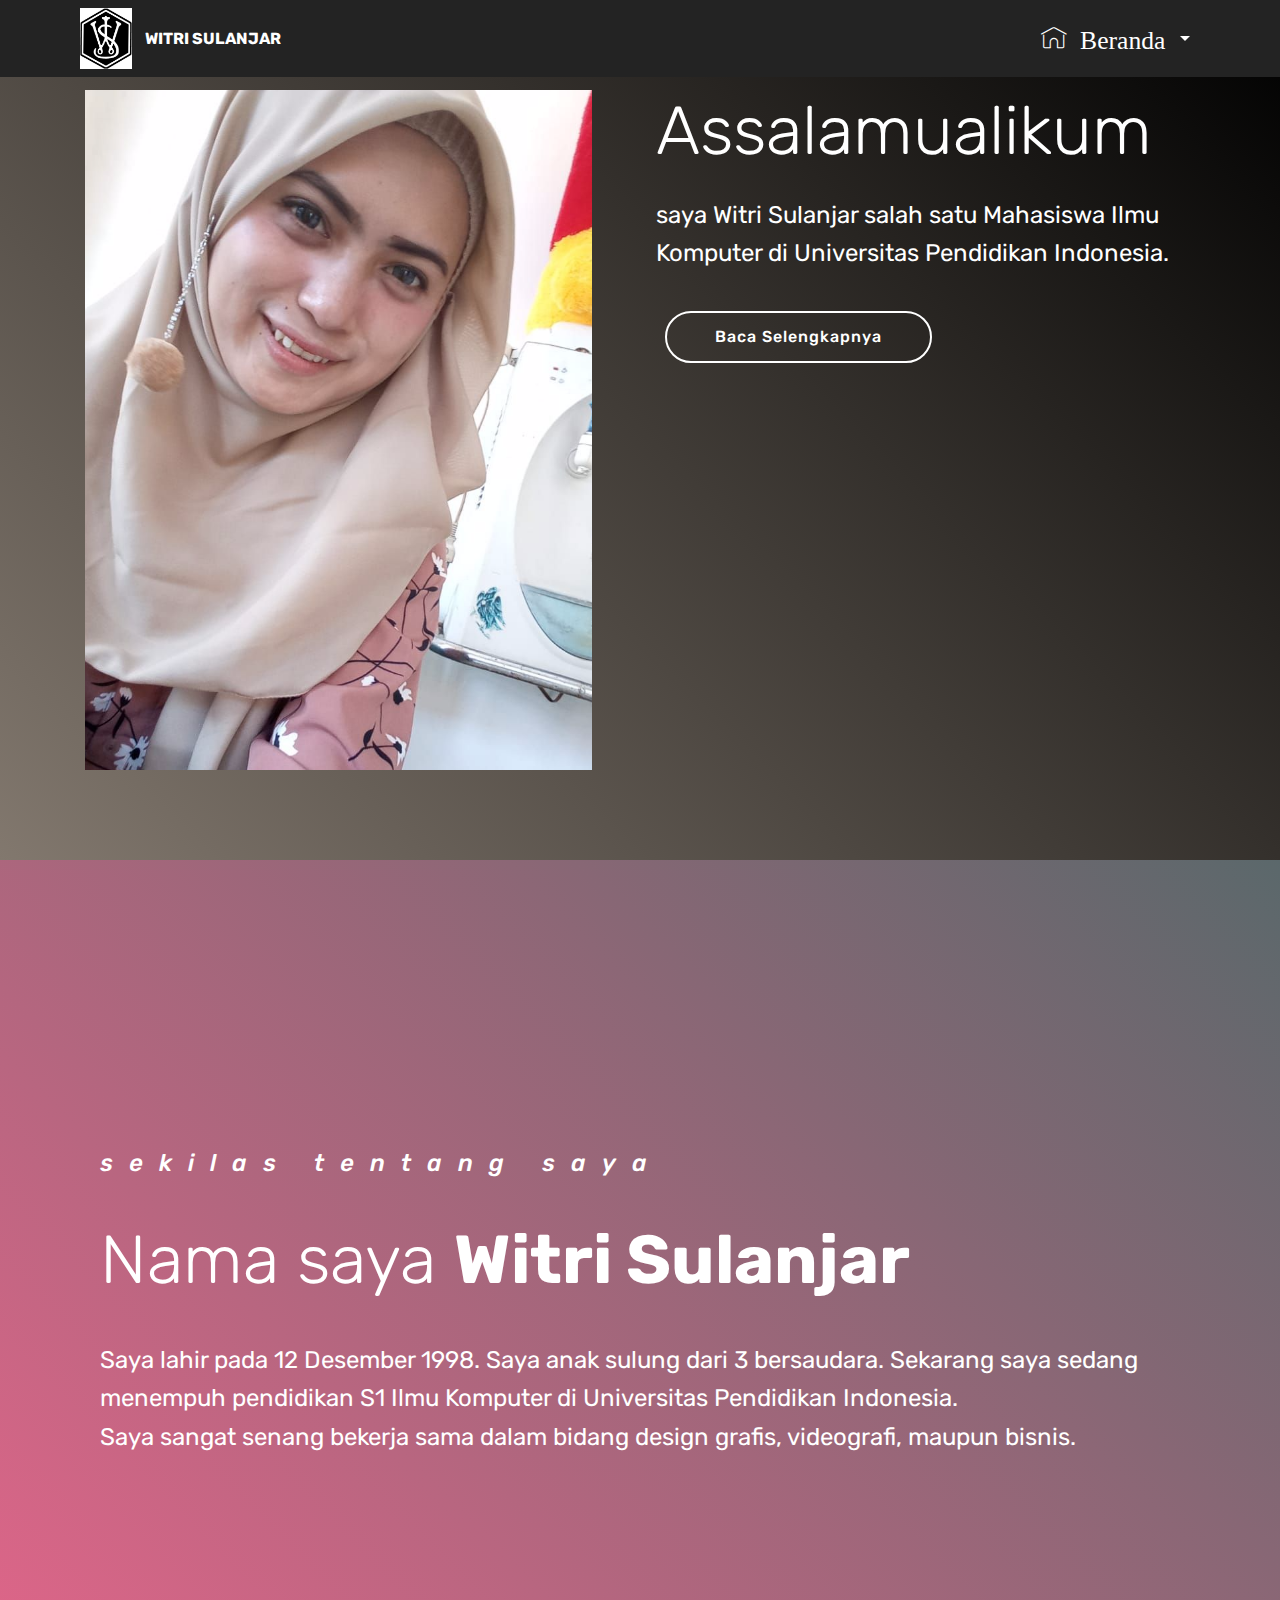
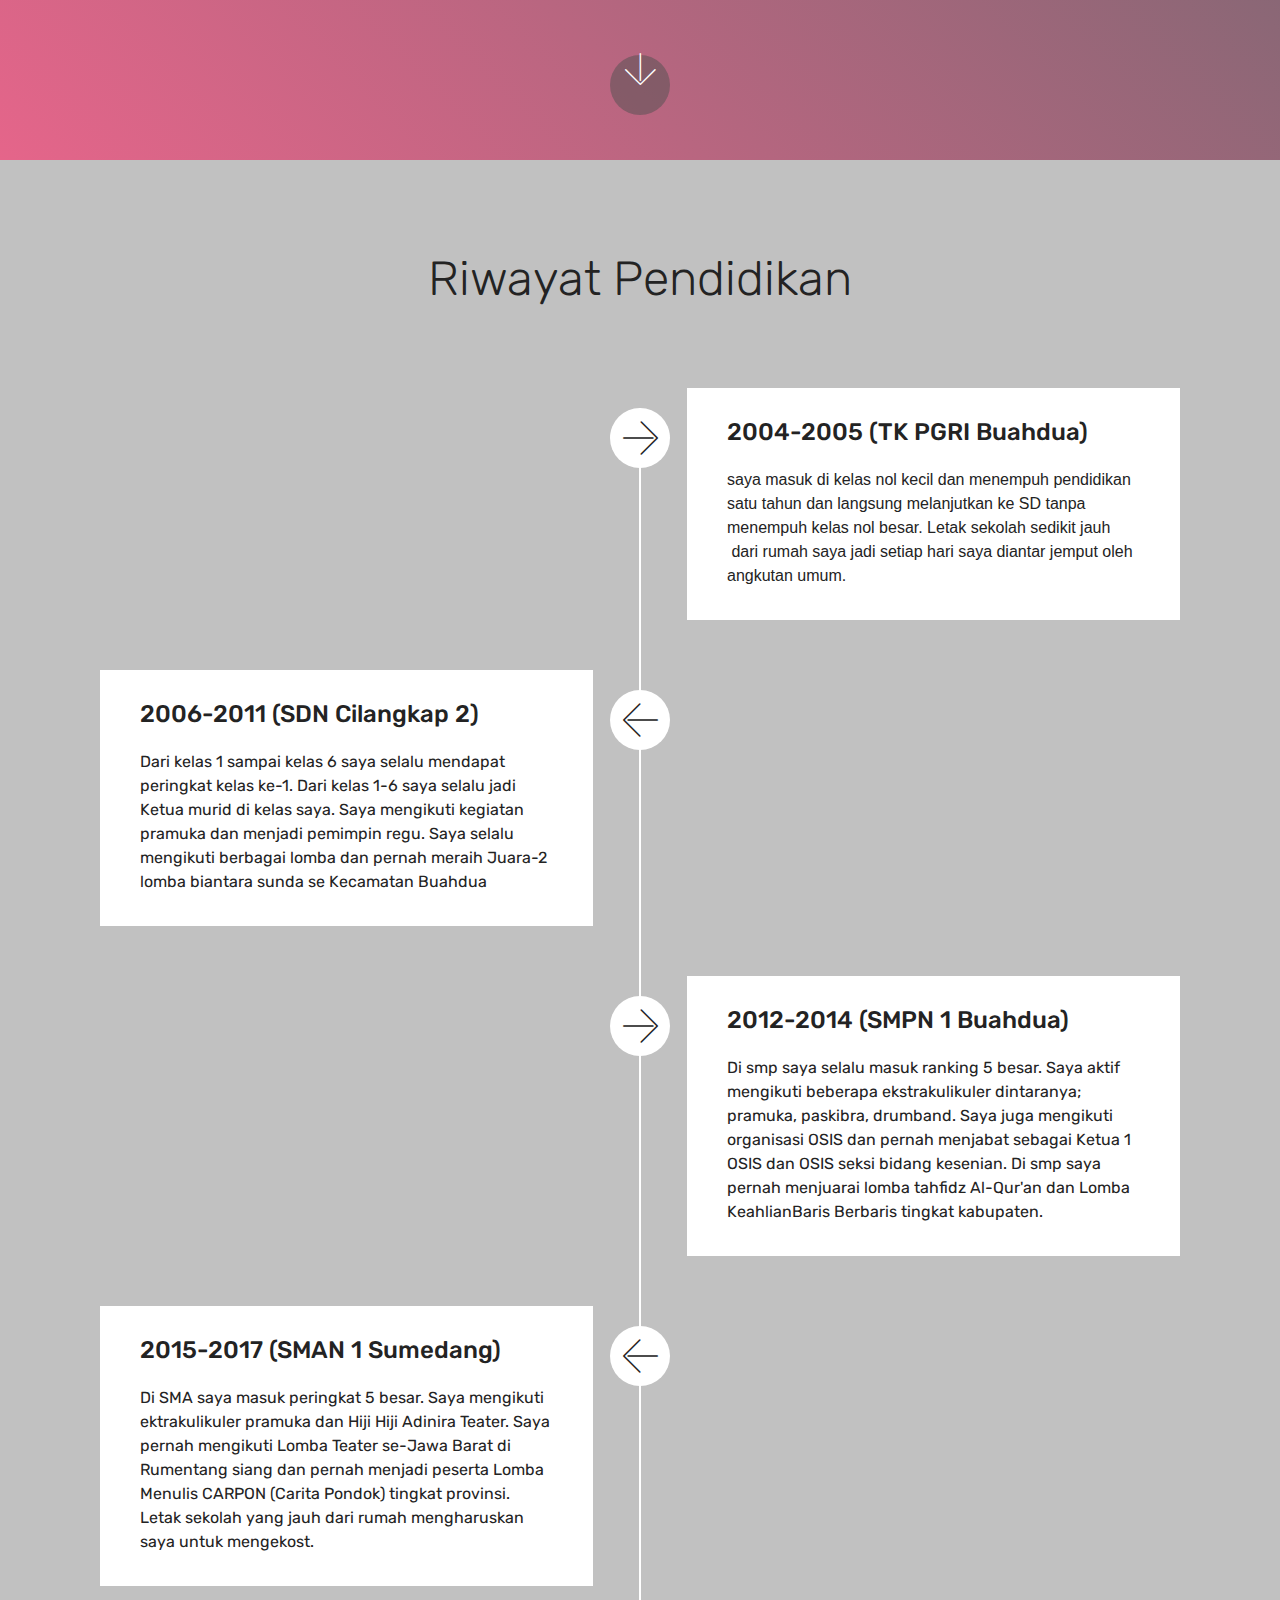
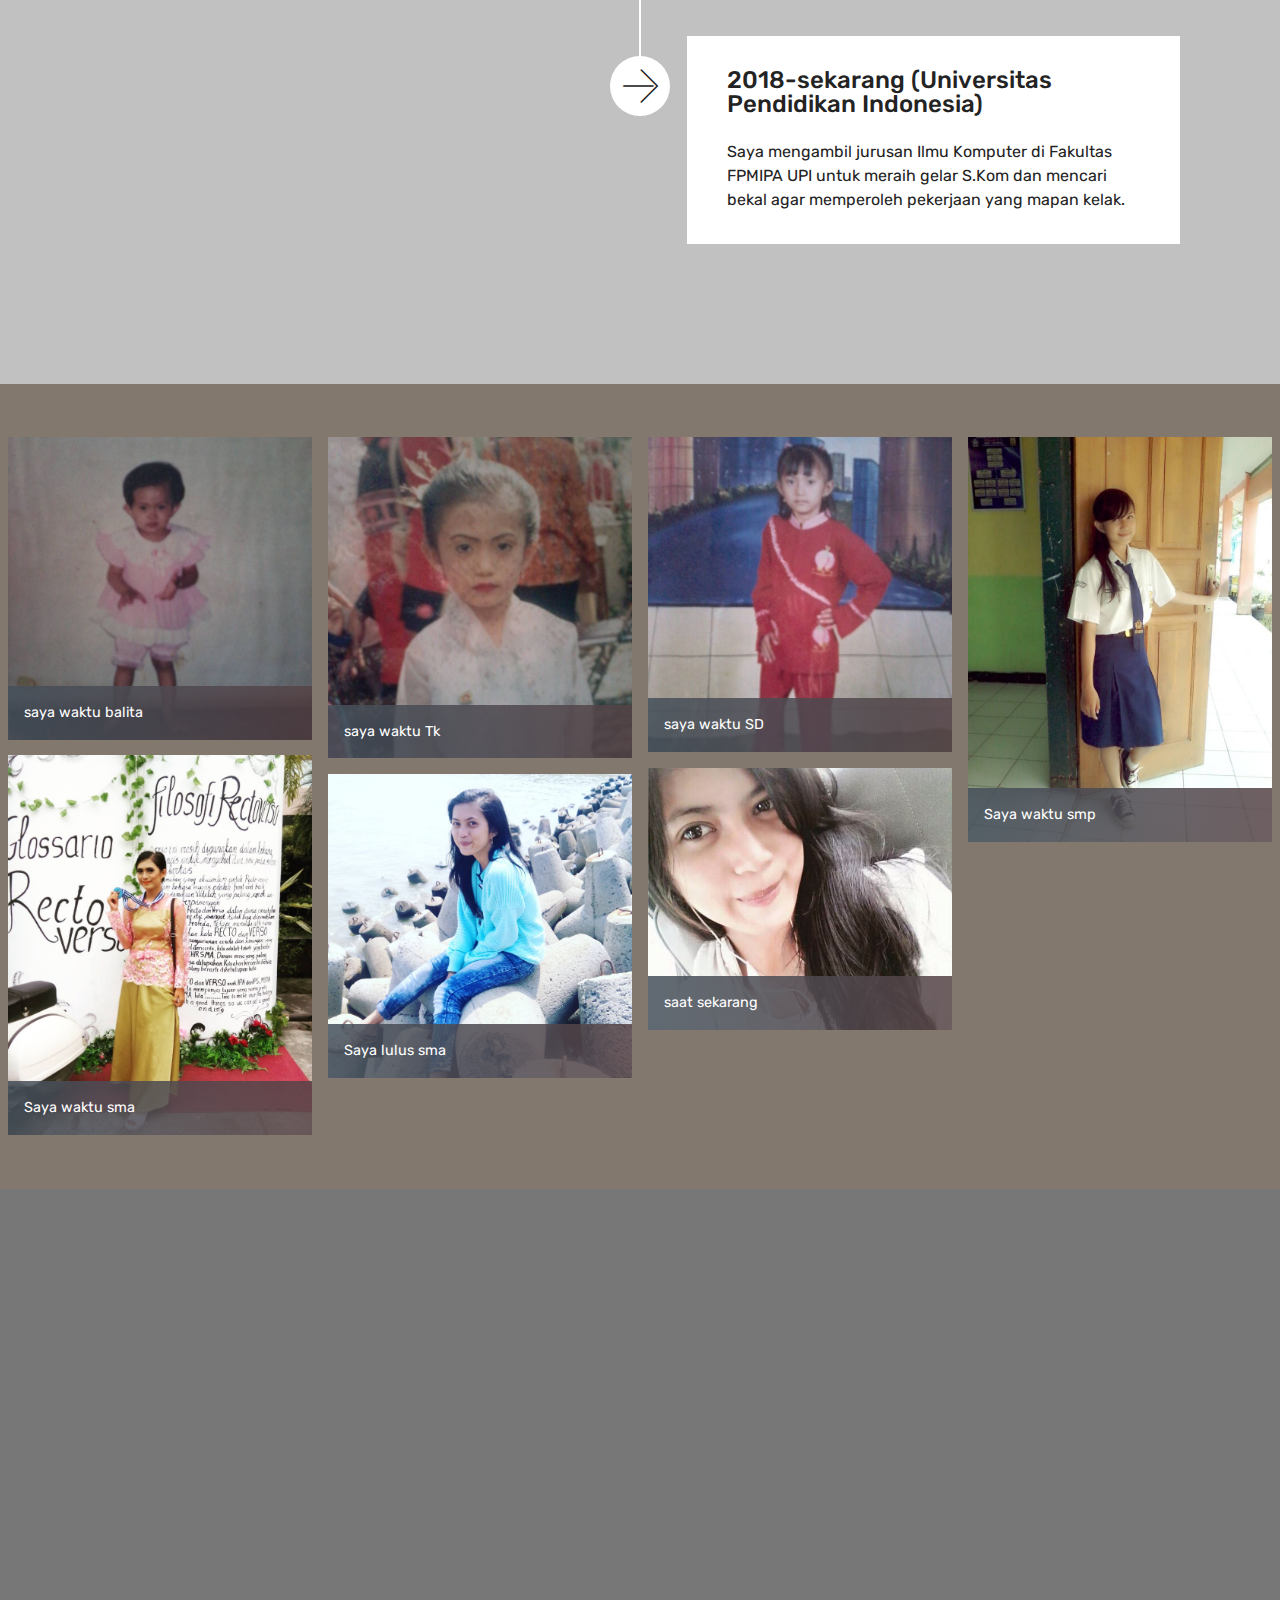
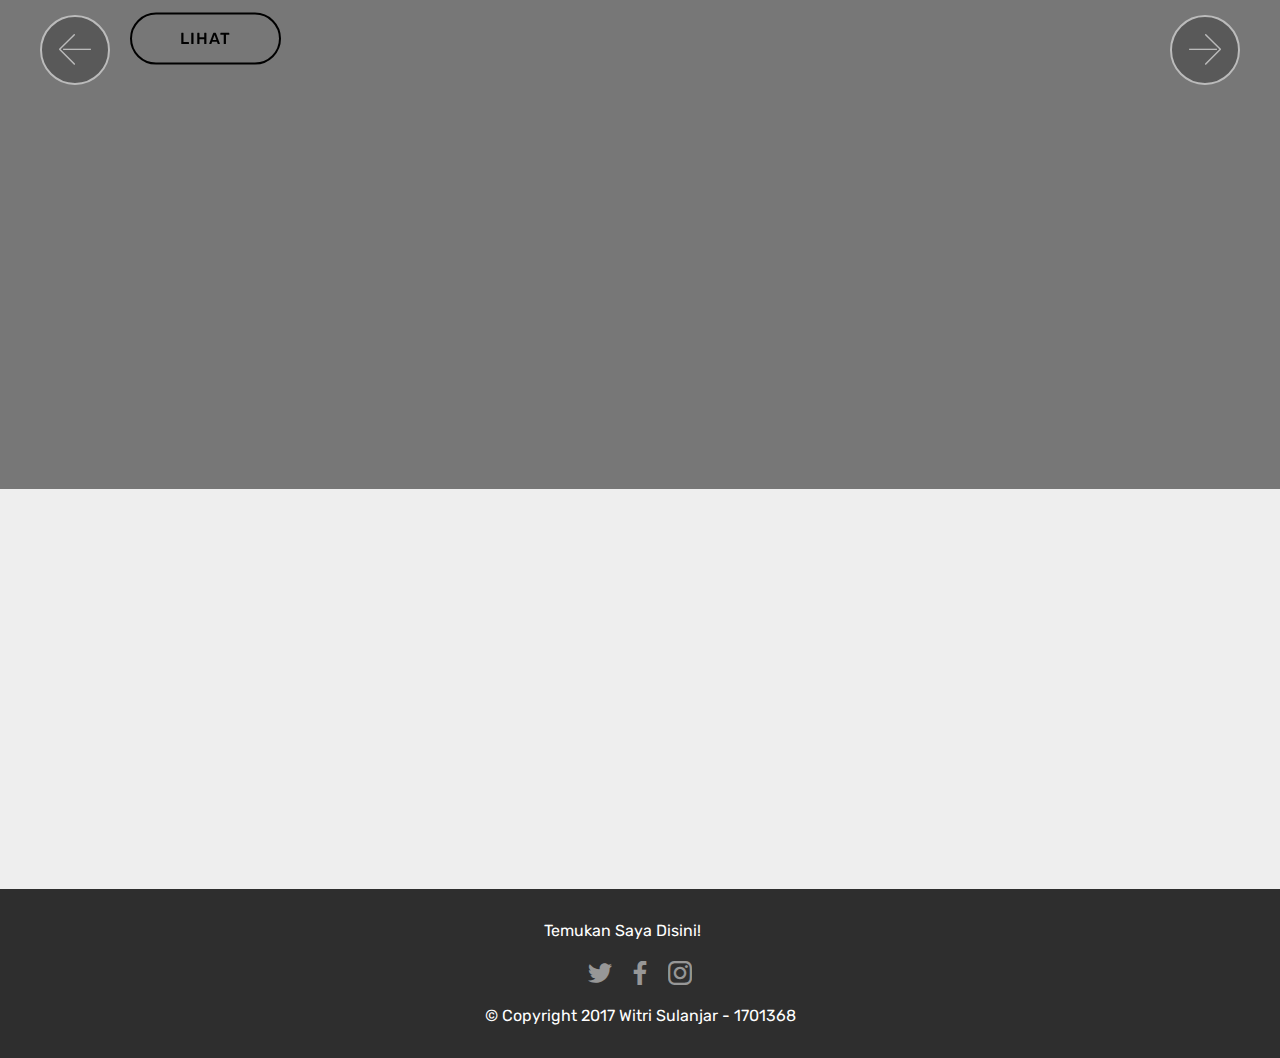
<file: index.html>
<!DOCTYPE html>
<html>
<head>
  <!-- Site made with Mobirise Website Builder v4.4.1, https://mobirise.com -->
  <meta charset="UTF-8">
  <meta http-equiv="X-UA-Compatible" content="IE=edge">
  <meta name="generator" content="Mobirise v4.4.1, mobirise.com">
  <meta name="viewport" content="width=device-width, initial-scale=1">
  <link rel="shortcut icon" href="assets/images/magpies-1930-400x470.jpg" type="image/x-icon">
  <meta name="description" content="">
  <title>Home</title>
  <link rel="stylesheet" href="assets/web/assets/mobirise-icons/mobirise-icons.css">
  <link rel="stylesheet" href="assets/tether/tether.min.css">
  <link rel="stylesheet" href="assets/bootstrap/css/bootstrap.min.css">
  <link rel="stylesheet" href="assets/bootstrap/css/bootstrap-grid.min.css">
  <link rel="stylesheet" href="assets/bootstrap/css/bootstrap-reboot.min.css">
  <link rel="stylesheet" href="assets/dropdown/css/style.css">
  <link rel="stylesheet" href="assets/socicon/css/styles.css">
  <link rel="stylesheet" href="assets/theme/css/style.css">
  <link rel="stylesheet" href="assets/mobirise-gallery/style.css">
  <link rel="stylesheet" href="assets/mobirise/css/mbr-additional.css" type="text/css">
  
  
  
</head>
<body>
<section class="menu cid-r6HQjA1Yh3" once="menu" id="menu1-9" data-rv-view="477">

    

    <nav class="navbar navbar-expand beta-menu navbar-dropdown align-items-center navbar-fixed-top navbar-toggleable-sm">
        <button class="navbar-toggler navbar-toggler-right" type="button" data-toggle="collapse" data-target="#navbarSupportedContent" aria-controls="navbarSupportedContent" aria-expanded="false" aria-label="Toggle navigation">
            <div class="hamburger">
                <span></span>
                <span></span>
                <span></span>
                <span></span>
            </div>
        </button>
        <div class="menu-logo">
            <div class="navbar-brand">
                <span class="navbar-logo">
                    <a href="index.html">
                         <img src="assets/images/magpies-1930-400x470.jpg" alt="Mobirise" title="" media-simple="true" style="height: 3.8rem;">
                    </a>
                </span>
                <span class="navbar-caption-wrap"><a class="navbar-caption text-white display-4" href="index.html">WITRI SULANJAR</a></span>
            </div>
        </div>
        <div class="collapse navbar-collapse" id="navbarSupportedContent">
            <ul class="navbar-nav nav-dropdown nav-right" data-app-modern-menu="true"><li class="nav-item dropdown">
                    <a class="nav-link link text-white dropdown-toggle display-7" href="index.html" data-toggle="dropdown-submenu" aria-expanded="false">
                        <span class="mbri-home mbr-iconfont mbr-iconfont-btn">&nbsp;Beranda</span></a><div class="dropdown-menu"><a class="text-white dropdown-item display-7" href="https://mobirise.com"></a><a class="text-white dropdown-item display-7" href="index.html#header11-1b" aria-expanded="false">Tentang Diri</a><a class="text-white dropdown-item display-7" href="index.html#timeline2-1c" aria-expanded="false">Riwayat Pendidikan</a><a class="text-white dropdown-item display-7" href="https://mobirise.com" aria-expanded="false"></a><a class="text-white dropdown-item display-7" href="index.html#gallery1-w" aria-expanded="false">Album poto</a><a class="text-white dropdown-item display-7" href="index.html#slider1-n" aria-expanded="false">Hasil karya</a></div>
                </li></ul>
            
        </div>
    </nav>
</section>

<section class="engine"><a href="https://mobirise.co/p">bootstrap navbar</a></section><section class="header3 cid-r6HUqqesVu" id="header3-a" data-rv-view="479">

    

    

    <div class="container">
        <div class="media-container-row">
            <div class="mbr-figure" style="width: 100%;">
                <img src="assets/images/ea87bbef-4dd2-483b-9962-e434581d1704-956x1280.jpg" alt="Mobirise" title="" media-simple="true">
            </div>

            <div class="media-content">
                <h1 class="mbr-section-title mbr-white pb-3 mbr-fonts-style display-1">Assalamualikum</h1>
                
                <div class="mbr-section-text mbr-white pb-3 ">
                    <p class="mbr-text mbr-fonts-style display-5">saya Witri Sulanjar salah satu Mahasiswa Ilmu Komputer di Universitas Pendidikan Indonesia.&nbsp;</p>
                </div>
                <div class="mbr-section-btn"><a class="btn btn-md btn-white-outline display-4" href="index.html#header11-1b">Baca Selengkapnya</a></div>
            </div>
        </div>
    </div>

</section>

<section class="header11 cid-r7olbUiKvm mbr-fullscreen" id="header11-1b" data-rv-view="482">

    <!-- Block parameters controls (Blue "Gear" panel) -->
    
    <!-- End block parameters -->

    
    <div class="container align-left">
        <div class="media-container-column mbr-white col-md-12">
            <h3 class="mbr-section-subtitle py-3 mbr-fonts-style display-5">sekilas tentang saya</h3>
            <h1 class="mbr-section-title py-3 mbr-fonts-style display-1">
                Nama saya&nbsp;<strong>Witri Sulanjar</strong>&nbsp;</h1>
            <p class="mbr-text py-3 mbr-fonts-style display-5">Saya lahir pada 12 Desember 1998. Saya anak sulung dari 3 bersaudara. Sekarang saya sedang menempuh pendidikan S1 Ilmu Komputer di Universitas Pendidikan Indonesia.<br>Saya sangat senang bekerja sama dalam bidang design grafis, videografi, maupun bisnis.</p>
            
        </div>
    </div>

    <div class="mbr-arrow hidden-sm-down" aria-hidden="true">
        <a href="#next">
            <i class="mbri-down mbr-iconfont"></i>
        </a>
    </div>
</section>

<section class="timeline2 cid-r7olf0n5d6" id="timeline2-1c" data-rv-view="485">

    

    

    <div class="container align-center">
        <h2 class="mbr-section-title pb-3 mbr-fonts-style display-2">Riwayat Pendidikan</h2>
        <h3 class="mbr-section-subtitle pb-5 mbr-fonts-style display-5"></h3>

        <div class="container timelines-container" mbri-timelines="">
            <div class="row timeline-element reverse separline">      
                <span class="iconsBackground">
                    <span class="mbr-iconfont mbri-right" media-simple="true"></span>
                </span>          
                <div class="col-xs-12 col-md-6 align-left">
                    <div class="timeline-text-content">
                        <h4 class="mbr-timeline-title pb-3 mbr-fonts-style display-5">2004-2005 (TK PGRI Buahdua)</h4>
                        <p class="mbr-timeline-text mbr-fonts-style display-7"></p><p>saya masuk di kelas nol kecil dan menempuh pendidikan satu tahun dan langsung melanjutkan ke SD tanpa menempuh kelas nol besar. Letak sekolah sedikit jauh &nbsp;dari rumah saya jadi setiap hari saya diantar jemput oleh angkutan umum.</p><p></p>
                     </div>
                </div>
            </div>

            <div class="row timeline-element  separline">
                <span class="iconsBackground">
                    <span class="mbr-iconfont mbri-left" media-simple="true"></span>
                </span>
                <div class="col-xs-12 col-md-6 align-left ">
                    <div class="timeline-text-content">
                        <h4 class="mbr-timeline-title pb-3 mbr-fonts-style display-5">2006-2011 (SDN Cilangkap 2)</h4>
                        <p class="mbr-timeline-text mbr-fonts-style display-7">Dari kelas 1 sampai kelas 6 saya selalu mendapat peringkat kelas ke-1. Dari kelas 1-6 saya selalu jadi Ketua murid di kelas saya. Saya mengikuti kegiatan pramuka dan menjadi pemimpin regu. Saya selalu mengikuti berbagai lomba dan pernah meraih Juara-2 lomba biantara sunda se Kecamatan Buahdua</p>
                    </div>
                </div>
            </div> 

            <div class="row timeline-element reverse separline">
                <span class="iconsBackground">
                    <span class="mbr-iconfont mbri-right" media-simple="true"></span>
                </span>
                <div class="col-xs-12 col-md-6 align-left">
                    <div class="timeline-text-content">
                        <h4 class="mbr-timeline-title pb-3 mbr-fonts-style display-5">2012-2014 (SMPN 1 Buahdua)</h4>      
                        <p class="mbr-timeline-text mbr-fonts-style display-7">Di smp saya selalu masuk ranking 5 besar. Saya aktif mengikuti beberapa ekstrakulikuler dintaranya; pramuka, paskibra, drumband. Saya juga mengikuti organisasi OSIS dan pernah menjabat sebagai Ketua 1 OSIS dan OSIS seksi bidang kesenian. Di smp saya pernah menjuarai lomba tahfidz Al-Qur'an dan Lomba KeahlianBaris Berbaris tingkat kabupaten.</p>
                    </div>
                </div>
            </div>

            <div class="row timeline-element  separline">
                <span class="iconsBackground">
                    <span class="mbr-iconfont mbri-left" media-simple="true"></span>
                </span>
                <div class="col-xs-12 col-md-6 align-left ">
                    <div class="timeline-text-content">
                        <h4 class="mbr-timeline-title pb-3 mbr-fonts-style display-5">
                            2015-2017 (SMAN 1 Sumedang)</h4>
                        <p class="mbr-timeline-text mbr-fonts-style display-7">Di SMA saya masuk peringkat 5 besar. Saya mengikuti ektrakulikuler pramuka dan Hiji Hiji Adinira Teater. Saya pernah mengikuti Lomba Teater se-Jawa Barat di Rumentang siang dan pernah menjadi peserta Lomba Menulis CARPON (Carita Pondok) tingkat provinsi. Letak sekolah yang jauh dari rumah mengharuskan saya untuk mengekost.</p>
                    </div>
                </div>
            </div>

            <div class="row timeline-element reverse">
                <span class="iconsBackground">
                    <span class="mbr-iconfont mbri-right" media-simple="true"></span>
                </span>
                <div class="col-xs-12 col-md-6 align-left">
                    <div class="timeline-text-content">
                        <h4 class="mbr-timeline-title pb-3 mbr-fonts-style display-5">
                            2018-sekarang (Universitas Pendidikan Indonesia)</h4>
                        <p class="mbr-timeline-text mbr-fonts-style display-7">Saya mengambil jurusan Ilmu Komputer di Fakultas FPMIPA UPI untuk meraih gelar S.Kom dan mencari bekal agar memperoleh pekerjaan yang mapan kelak.</p>
                    </div>
                </div>
            </div>

            

            

            

            

            

            

            
        </div>
    </div>
</section>

<section class="mbr-gallery mbr-slider-carousel cid-r6J2qdN60z" id="gallery1-w" data-rv-view="488">

    

    <div>
        <div><!-- Filter --><!-- Gallery --><div class="mbr-gallery-row"><div class="mbr-gallery-layout-default"><div><div><div class="mbr-gallery-item mbr-gallery-item--p1" data-video-url="false" data-tags="Awesome"><div href="#lb-gallery1-w" data-slide-to="0" data-toggle="modal"><img src="assets/images/20151115-130532-2-1131x1127-800x797.jpg" alt=""><span class="icon-focus"></span><span class="mbr-gallery-title mbr-fonts-style display-7">saya waktu balita</span></div></div><div class="mbr-gallery-item mbr-gallery-item--p1" data-video-url="false" data-tags="Responsive"><div href="#lb-gallery1-w" data-slide-to="1" data-toggle="modal"><img src="assets/images/20151115-130627-2-1198x1267-800x846.jpg" alt=""><span class="icon-focus"></span><span class="mbr-gallery-title mbr-fonts-style display-7">saya waktu Tk</span></div></div><div class="mbr-gallery-item mbr-gallery-item--p1" data-video-url="false" data-tags="Creative"><div href="#lb-gallery1-w" data-slide-to="2" data-toggle="modal"><img src="assets/images/20151115-130602-2-1192x1236-800x829.jpg" alt=""><span class="icon-focus"></span><span class="mbr-gallery-title mbr-fonts-style display-7">saya waktu SD</span></div></div><div class="mbr-gallery-item mbr-gallery-item--p1" data-video-url="false" data-tags="Animated"><div href="#lb-gallery1-w" data-slide-to="3" data-toggle="modal"><img src="assets/images/c360-2014-04-23-10-35-36-1200x1600-800x1066.jpg" alt=""><span class="icon-focus"></span><span class="mbr-gallery-title mbr-fonts-style display-7">Saya waktu smp</span></div></div><div class="mbr-gallery-item mbr-gallery-item--p1" data-video-url="false" data-tags="Responsive"><div href="#lb-gallery1-w" data-slide-to="4" data-toggle="modal"><img src="assets/images/img-20170525-202321-1920x2400-800x1000.jpg" alt=""><span class="icon-focus"></span><span class="mbr-gallery-title mbr-fonts-style display-7">Saya waktu sma</span></div></div><div class="mbr-gallery-item mbr-gallery-item--p1" data-video-url="false" data-tags="Awesome"><div href="#lb-gallery1-w" data-slide-to="5" data-toggle="modal"><img src="assets/images/2110-540x720-540x466.jpg" alt=""><span class="icon-focus"></span><span class="mbr-gallery-title mbr-fonts-style display-7">saat sekarang</span></div></div><div class="mbr-gallery-item mbr-gallery-item--p1" data-video-url="false" data-tags="Awesome"><div href="#lb-gallery1-w" data-slide-to="6" data-toggle="modal"><img src="assets/images/img-20170102-130818-1920x1920-800x800.jpg" alt=""><span class="icon-focus"></span><span class="mbr-gallery-title mbr-fonts-style display-7">Saya lulus sma</span></div></div></div></div><div class="clearfix"></div></div></div><!-- Lightbox --><div data-app-prevent-settings="" class="mbr-slider modal fade carousel slide" tabindex="-1" data-keyboard="true" data-interval="false" id="lb-gallery1-w"><div class="modal-dialog"><div class="modal-content"><div class="modal-body"><div class="carousel-inner"><div class="carousel-item active"><img src="assets/images/20151115-130532-2-1131x1127.jpg" alt=""></div><div class="carousel-item"><img src="assets/images/20151115-130627-2-1198x1267.jpg" alt=""></div><div class="carousel-item"><img src="assets/images/20151115-130602-2-1192x1236.jpg" alt=""></div><div class="carousel-item"><img src="assets/images/c360-2014-04-23-10-35-36-1200x1600.jpg" alt=""></div><div class="carousel-item"><img src="assets/images/img-20170525-202321-1920x2400.jpg" alt=""></div><div class="carousel-item"><img src="assets/images/2110-540x720.jpg" alt=""></div><div class="carousel-item"><img src="assets/images/img-20170102-130818-1920x1920.jpg" alt=""></div></div><a class="carousel-control carousel-control-prev" role="button" data-slide="prev" href="#lb-gallery1-w"><span class="mbri-left mbr-iconfont" aria-hidden="true"></span><span class="sr-only">Previous</span></a><a class="carousel-control carousel-control-next" role="button" data-slide="next" href="#lb-gallery1-w"><span class="mbri-right mbr-iconfont" aria-hidden="true"></span><span class="sr-only">Next</span></a><a class="close" href="#" role="button" data-dismiss="modal"><span class="sr-only">Close</span></a></div></div></div></div></div>
    </div>

</section>

<section class="carousel slide cid-r6If5SfrTk" data-interval="false" id="slider1-n" data-rv-view="519">

    

    <div class="full-screen"><div class="mbr-slider slide carousel" data-pause="true" data-keyboard="false" data-ride="carousel" data-interval="6000"><div class="carousel-inner" role="listbox"><div class="carousel-item slider-fullscreen-image active" data-bg-video-slide="https://www.youtube.com/watch?v=IIyi6eZOVqI&amp;feature=youtu.be"><div class="mbr-overlay" style="opacity: 0.5;"></div><div class="container container-slide"><div class="image_wrapper"><img src="assets/images/2.jpg" style="opacity: 0;"><div class="carousel-caption justify-content-center"><div class="col-10 align-left"><div class="mbr-section-btn" buttons="0"><a class="btn  display-4 btn-black-outline" href="https://mobirise.com">LIHAT</a> </div></div></div></div></div></div><div class="carousel-item slider-fullscreen-image" data-bg-video-slide="false" style="background-image: url(assets/images/2116-640x426.jpg);"><div class="container container-slide"><div class="image_wrapper"><div class="mbr-overlay" style="background-color: rgb(70, 80, 82);"></div><img src="assets/images/2116-640x426.jpg"><div class="carousel-caption justify-content-center"><div class="col-10 align-left"><p class="lead mbr-text mbr-fonts-style display-5">Pagelaran Teater&nbsp;</p></div></div></div></div></div><div class="carousel-item slider-fullscreen-image" data-bg-video-slide="false" style="background-image: url(assets/images/2111-622x622.jpg);"><div class="container container-slide"><div class="image_wrapper"><div class="mbr-overlay"></div><img src="assets/images/2111-622x622.jpg"><div class="carousel-caption justify-content-center"><div class="col-10 align-right"></div></div></div></div></div><div class="carousel-item slider-fullscreen-image" data-bg-video-slide="false" style="background-image: url(assets/images/screenshot-265-1366x768.png);"><div class="container container-slide"><div class="image_wrapper"><div class="mbr-overlay"></div><img src="assets/images/screenshot-265-1366x768.png"><div class="carousel-caption justify-content-center"><div class="col-10 align-center"><p class="lead mbr-text mbr-fonts-style display-5"></p><div class="mbr-section-btn" buttons="0"> <a class="btn  btn-white-outline display-4" href="http://witrisulanjar12.blogspot.com/">Lihat Blog</a></div></div></div></div></div></div></div><a data-app-prevent-settings="" class="carousel-control carousel-control-prev" role="button" data-slide="prev" href="#slider1-n"><span aria-hidden="true" class="mbri-left mbr-iconfont"></span><span class="sr-only">Previous</span></a><a data-app-prevent-settings="" class="carousel-control carousel-control-next" role="button" data-slide="next" href="#slider1-n"><span aria-hidden="true" class="mbri-right mbr-iconfont"></span><span class="sr-only">Next</span></a></div></div>

</section>

<section class="map1 cid-r7olZK8Z5U" id="map1-1e" data-rv-view="534">

     

    <div class="google-map"><iframe frameborder="0" style="border:0" src="https://www.google.com/maps/embed/v1/place?key=AIzaSyA0Dx_boXQiwvdz8sJHoYeZNVTdoWONYkU&amp;q=place_id:ChIJRZUDMbvmaC4RvBBORwGh67I" allowfullscreen=""></iframe></div>
</section>

<section once="" class="cid-r6JCsn5XPj" id="footer7-z" data-rv-view="536">

    

    

    <div class="container">
        <div class="media-container-row align-center mbr-white">
            <div class="row row-links">
                <ul class="foot-menu">
                    
                    
                    
                    
                    
                <li class="foot-menu-item mbr-fonts-style display-7">&nbsp; &nbsp; &nbsp; &nbsp; &nbsp;&nbsp;</li><li class="foot-menu-item mbr-fonts-style display-7">&nbsp; &nbsp; &nbsp; &nbsp; &nbsp; &nbsp; &nbsp; &nbsp; &nbsp; &nbsp; &nbsp;</li><li class="foot-menu-item mbr-fonts-style display-7">&nbsp;Temukan Saya Disini! &nbsp; &nbsp; &nbsp; &nbsp; &nbsp; &nbsp; &nbsp; &nbsp; &nbsp; &nbsp;</li><li class="foot-menu-item mbr-fonts-style display-7">&nbsp; &nbsp; &nbsp; &nbsp; &nbsp; &nbsp; &nbsp; &nbsp; &nbsp; &nbsp; &nbsp;</li><li class="foot-menu-item mbr-fonts-style display-7"></li></ul>
            </div>
            <div class="row social-row">
                <div class="social-list align-right pb-2">
                    
                    
                    
                    
                    
                    
                <div class="soc-item">
                        <a href="https://twitter.com/Witri_Sulanjar">
                            <span class="mbr-iconfont mbr-iconfont-social socicon-twitter socicon" media-simple="true"></span>
                        </a>
                    </div><div class="soc-item">
                        <a href="https://www.instagram.com/witrisulanjar12/" target="_blank">
                            <span class="mbr-iconfont mbr-iconfont-social socicon-facebook socicon" media-simple="true"></span>
                        </a>
                    </div><div class="soc-item">
                        <a href="https://www.instagram.com/witrisulanjar12/">
                            <span class="mbr-iconfont mbr-iconfont-social socicon-instagram socicon" media-simple="true"></span>
                        </a>
                    </div></div>
            </div>
            <div class="row row-copirayt">
                <p class="mbr-text mb-0 mbr-fonts-style mbr-white align-center display-7">
                    © Copyright 2017 Witri Sulanjar - 1701368</p>
            </div>
        </div>
    </div>
</section>


  <script src="assets/web/assets/jquery/jquery.min.js"></script>
  <script src="assets/popper/popper.min.js"></script>
  <script src="assets/tether/tether.min.js"></script>
  <script src="assets/bootstrap/js/bootstrap.min.js"></script>
  <script src="assets/smooth-scroll/smooth-scroll.js"></script>
  <script src="assets/dropdown/js/script.min.js"></script>
  <script src="assets/touch-swipe/jquery.touch-swipe.min.js"></script>
  <script src="assets/bootstrap-carousel-swipe/bootstrap-carousel-swipe.js"></script>
  <script src="assets/jquery-mb-ytplayer/jquery.mb.ytplayer.min.js"></script>
  <script src="assets/jquery-mb-vimeo_player/jquery.mb.vimeo_player.js"></script>
  <script src="assets/masonry/masonry.pkgd.min.js"></script>
  <script src="assets/imagesloaded/imagesloaded.pkgd.min.js"></script>
  <script src="assets/theme/js/script.js"></script>
  <script src="assets/mobirise-slider-video/script.js"></script>
  <script src="assets/mobirise-gallery/player.min.js"></script>
  <script src="assets/mobirise-gallery/script.js"></script>
  
  
</body>
</html>
</file>
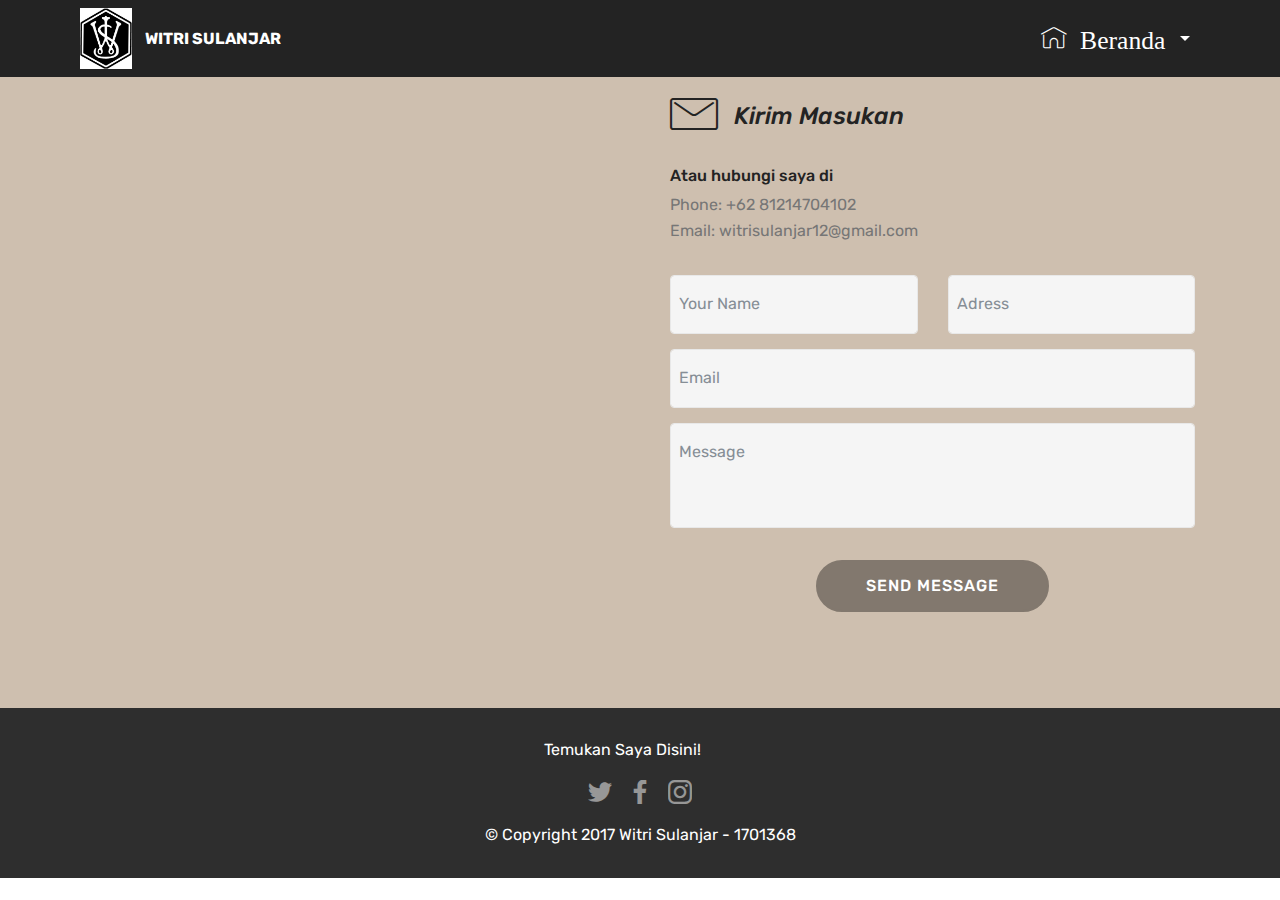
<file: page2.html>
<!DOCTYPE html>
<html>
<head>
  <!-- Site made with Mobirise Website Builder v4.4.1, https://mobirise.com -->
  <meta charset="UTF-8">
  <meta http-equiv="X-UA-Compatible" content="IE=edge">
  <meta name="generator" content="Mobirise v4.4.1, mobirise.com">
  <meta name="viewport" content="width=device-width, initial-scale=1">
  <link rel="shortcut icon" href="assets/images/magpies-1930-400x470.jpg" type="image/x-icon">
  <meta name="description" content="Web Creator Description">
  <title>Page 2</title>
  <link rel="stylesheet" href="assets/web/assets/mobirise-icons/mobirise-icons.css">
  <link rel="stylesheet" href="assets/tether/tether.min.css">
  <link rel="stylesheet" href="assets/bootstrap/css/bootstrap.min.css">
  <link rel="stylesheet" href="assets/bootstrap/css/bootstrap-grid.min.css">
  <link rel="stylesheet" href="assets/bootstrap/css/bootstrap-reboot.min.css">
  <link rel="stylesheet" href="assets/dropdown/css/style.css">
  <link rel="stylesheet" href="assets/socicon/css/styles.css">
  <link rel="stylesheet" href="assets/theme/css/style.css">
  <link rel="stylesheet" href="assets/mobirise/css/mbr-additional.css" type="text/css">
  
  
  
</head>
<body>
<section class="menu cid-r6HQjA1Yh3" once="menu" id="menu1-14" data-rv-view="557">

    

    <nav class="navbar navbar-expand beta-menu navbar-dropdown align-items-center navbar-fixed-top navbar-toggleable-sm">
        <button class="navbar-toggler navbar-toggler-right" type="button" data-toggle="collapse" data-target="#navbarSupportedContent" aria-controls="navbarSupportedContent" aria-expanded="false" aria-label="Toggle navigation">
            <div class="hamburger">
                <span></span>
                <span></span>
                <span></span>
                <span></span>
            </div>
        </button>
        <div class="menu-logo">
            <div class="navbar-brand">
                <span class="navbar-logo">
                    <a href="index.html">
                         <img src="assets/images/magpies-1930-400x470.jpg" alt="Mobirise" title="" media-simple="true" style="height: 3.8rem;">
                    </a>
                </span>
                <span class="navbar-caption-wrap"><a class="navbar-caption text-white display-4" href="index.html">WITRI SULANJAR</a></span>
            </div>
        </div>
        <div class="collapse navbar-collapse" id="navbarSupportedContent">
            <ul class="navbar-nav nav-dropdown nav-right" data-app-modern-menu="true"><li class="nav-item dropdown">
                    <a class="nav-link link text-white dropdown-toggle display-7" href="index.html" data-toggle="dropdown-submenu" aria-expanded="false">
                        <span class="mbri-home mbr-iconfont mbr-iconfont-btn">&nbsp;Beranda</span></a><div class="dropdown-menu"><a class="text-white dropdown-item display-7" href="https://mobirise.com"></a><a class="text-white dropdown-item display-7" href="index.html#header11-1b" aria-expanded="false">Tentang Diri</a><a class="text-white dropdown-item display-7" href="index.html#timeline2-1c" aria-expanded="false">Riwayat Pendidikan</a><a class="text-white dropdown-item display-7" href="https://mobirise.com" aria-expanded="false"></a><a class="text-white dropdown-item display-7" href="index.html#gallery1-w" aria-expanded="false">Album poto</a><a class="text-white dropdown-item display-7" href="index.html#slider1-n" aria-expanded="false">Hasil karya</a></div>
                </li></ul>
            
        </div>
    </nav>
</section>

<section class="engine"><a href="https://mobirise.co">Mobirise</a></section><section class="mbr-section form4 cid-r7olw7ICjv" id="form4-1d" data-rv-view="559">

    

    
    <div class="container">
        <div class="row">
            <div class="col-md-6">
                <div class="google-map"><iframe frameborder="0" style="border:0" src="https://www.google.com/maps/embed/v1/place?key=AIzaSyA0Dx_boXQiwvdz8sJHoYeZNVTdoWONYkU&amp;q=place_id:ChIJn6wOs6lZwokRLKy1iqRcoKw" allowfullscreen=""></iframe></div>
            </div>
            <div class="col-md-6">
                
                <div>
                    <div class="icon-block pb-3">
                        <span class="icon-block__icon">
                            <span class="mbri-letter mbr-iconfont" media-simple="true"></span>
                        </span>
                        <h4 class="icon-block__title align-left mbr-fonts-style display-5">Kirim Masukan &nbsp; &nbsp; &nbsp; &nbsp; &nbsp; &nbsp; &nbsp; &nbsp; &nbsp; &nbsp; &nbsp; &nbsp;&nbsp;</h4>
                    </div>
                    <div class="icon-contacts pb-3">
                        <h5 class="align-left mbr-fonts-style display-7">Atau hubungi saya di</h5>
                        <p class="mbr-text align-left mbr-fonts-style display-7">
                            Phone: +62 81214704102<br>
                            Email: witrisulanjar12@gmail.com</p>
                    </div>
                </div>
                <div data-form-type="formoid">
                    
                    <form class="block mbr-form" action="page2.php" method="post">
                        <div class="row">
                            <div class="col-md-6 multi-horizontal" data-for="name">
                                <input type="text" class="form-control input" name="name" data-form-field="Name" placeholder="Your Name" required="" id="name-form4-1d">
                            </div>
                            <div class="col-md-6 multi-horizontal" data-for="phone">
                                <input type="text" class="form-control input" name="phone" data-form-field="Phone" placeholder="Adress" required="" id="phone-form4-1d">
                            </div>
                            <div class="col-md-12" data-for="email">
                                <input type="text" class="form-control input" name="email" data-form-field="Email" placeholder="Email" required="" id="email-form4-1d">
                            </div>
                            <div class="col-md-12" data-for="message">
                                <textarea class="form-control input" name="message" rows="3" data-form-field="Message" placeholder="Message" style="resize:none" id="message-form4-1d"></textarea>
                            </div>
                            <div class="input-group-btn col-md-12" style="margin-top: 10px;"><button href="" type="submit" class="btn btn-form btn-info display-4">SEND MESSAGE</button></div>
                        </div>
                    </form>
                </div>
            </div>
        </div>
    </div>
</section>

<section once="" class="cid-r6JCsn5XPj" id="footer7-15" data-rv-view="562">

    

    

    <div class="container">
        <div class="media-container-row align-center mbr-white">
            <div class="row row-links">
                <ul class="foot-menu">
                    
                    
                    
                    
                    
                <li class="foot-menu-item mbr-fonts-style display-7">&nbsp; &nbsp; &nbsp; &nbsp; &nbsp;&nbsp;</li><li class="foot-menu-item mbr-fonts-style display-7">&nbsp; &nbsp; &nbsp; &nbsp; &nbsp; &nbsp; &nbsp; &nbsp; &nbsp; &nbsp; &nbsp;</li><li class="foot-menu-item mbr-fonts-style display-7">&nbsp;Temukan Saya Disini! &nbsp; &nbsp; &nbsp; &nbsp; &nbsp; &nbsp; &nbsp; &nbsp; &nbsp; &nbsp;</li><li class="foot-menu-item mbr-fonts-style display-7">&nbsp; &nbsp; &nbsp; &nbsp; &nbsp; &nbsp; &nbsp; &nbsp; &nbsp; &nbsp; &nbsp;</li><li class="foot-menu-item mbr-fonts-style display-7"></li></ul>
            </div>
            <div class="row social-row">
                <div class="social-list align-right pb-2">
                    
                    
                    
                    
                    
                    
                <div class="soc-item">
                        <a href="https://twitter.com/Witri_Sulanjar">
                            <span class="mbr-iconfont mbr-iconfont-social socicon-twitter socicon" media-simple="true"></span>
                        </a>
                    </div><div class="soc-item">
                        <a href="https://www.instagram.com/witrisulanjar12/" target="_blank">
                            <span class="mbr-iconfont mbr-iconfont-social socicon-facebook socicon" media-simple="true"></span>
                        </a>
                    </div><div class="soc-item">
                        <a href="https://www.instagram.com/witrisulanjar12/">
                            <span class="mbr-iconfont mbr-iconfont-social socicon-instagram socicon" media-simple="true"></span>
                        </a>
                    </div></div>
            </div>
            <div class="row row-copirayt">
                <p class="mbr-text mb-0 mbr-fonts-style mbr-white align-center display-7">
                    © Copyright 2017 Witri Sulanjar - 1701368</p>
            </div>
        </div>
    </div>
</section>


  <script src="assets/web/assets/jquery/jquery.min.js"></script>
  <script src="assets/popper/popper.min.js"></script>
  <script src="assets/tether/tether.min.js"></script>
  <script src="assets/bootstrap/js/bootstrap.min.js"></script>
  <script src="assets/smooth-scroll/smooth-scroll.js"></script>
  <script src="assets/dropdown/js/script.min.js"></script>
  <script src="assets/touch-swipe/jquery.touch-swipe.min.js"></script>
  <script src="assets/theme/js/script.js"></script>
  
  
</body>
</html>
</file>
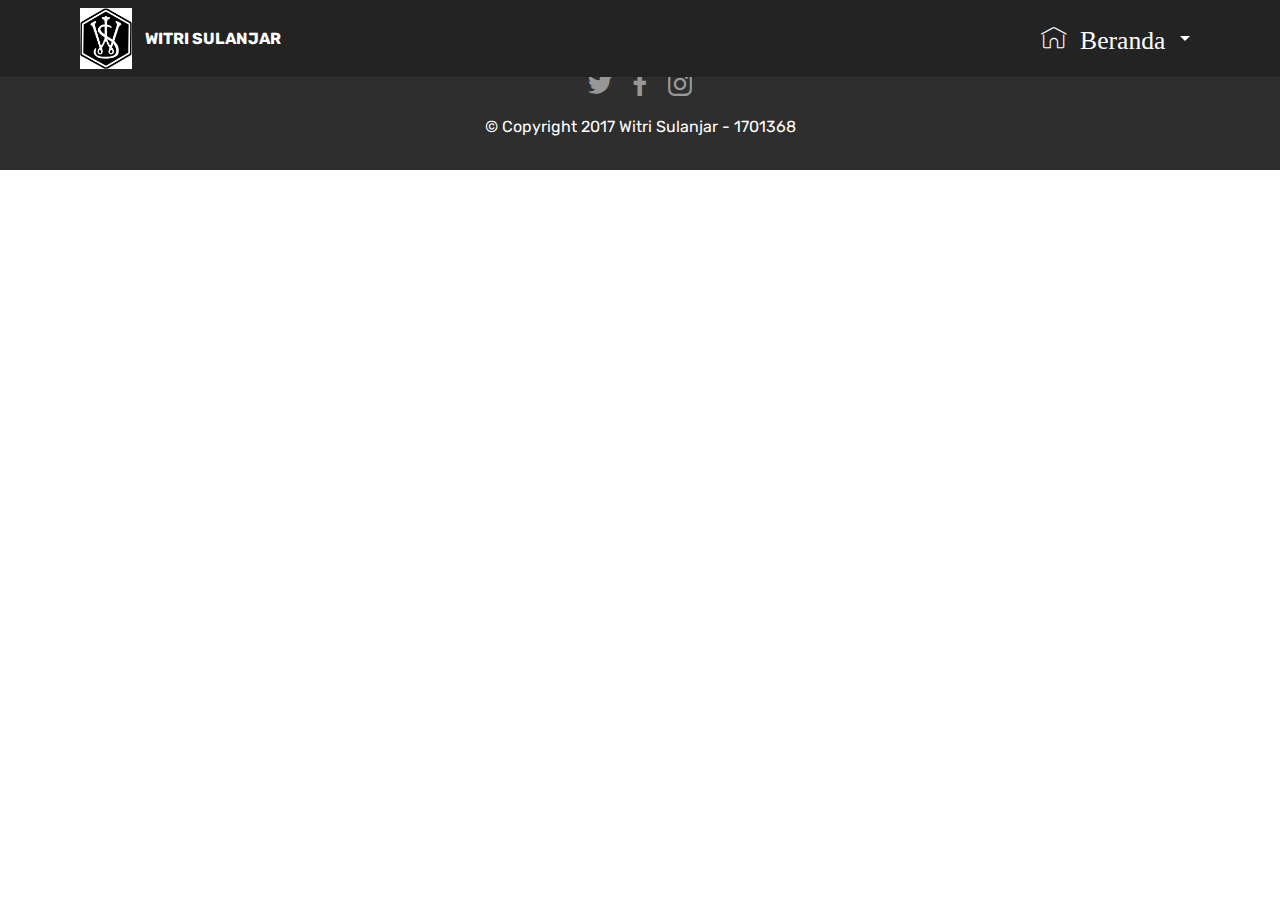
<file: page3.html>
<!DOCTYPE html>
<html>
<head>
  <!-- Site made with Mobirise Website Builder v4.4.1, https://mobirise.com -->
  <meta charset="UTF-8">
  <meta http-equiv="X-UA-Compatible" content="IE=edge">
  <meta name="generator" content="Mobirise v4.4.1, mobirise.com">
  <meta name="viewport" content="width=device-width, initial-scale=1">
  <link rel="shortcut icon" href="assets/images/magpies-1930-400x470.jpg" type="image/x-icon">
  <meta name="description" content="Web Generator Description">
  <title>Page 3</title>
  <link rel="stylesheet" href="assets/web/assets/mobirise-icons/mobirise-icons.css">
  <link rel="stylesheet" href="assets/tether/tether.min.css">
  <link rel="stylesheet" href="assets/bootstrap/css/bootstrap.min.css">
  <link rel="stylesheet" href="assets/bootstrap/css/bootstrap-grid.min.css">
  <link rel="stylesheet" href="assets/bootstrap/css/bootstrap-reboot.min.css">
  <link rel="stylesheet" href="assets/dropdown/css/style.css">
  <link rel="stylesheet" href="assets/socicon/css/styles.css">
  <link rel="stylesheet" href="assets/theme/css/style.css">
  <link rel="stylesheet" href="assets/mobirise/css/mbr-additional.css" type="text/css">
  
  
  
</head>
<body>
<section class="menu cid-r6HQjA1Yh3" once="menu" id="menu1-1f" data-rv-view="583">

    

    <nav class="navbar navbar-expand beta-menu navbar-dropdown align-items-center navbar-fixed-top navbar-toggleable-sm">
        <button class="navbar-toggler navbar-toggler-right" type="button" data-toggle="collapse" data-target="#navbarSupportedContent" aria-controls="navbarSupportedContent" aria-expanded="false" aria-label="Toggle navigation">
            <div class="hamburger">
                <span></span>
                <span></span>
                <span></span>
                <span></span>
            </div>
        </button>
        <div class="menu-logo">
            <div class="navbar-brand">
                <span class="navbar-logo">
                    <a href="index.html">
                         <img src="assets/images/magpies-1930-400x470.jpg" alt="Mobirise" title="" media-simple="true" style="height: 3.8rem;">
                    </a>
                </span>
                <span class="navbar-caption-wrap"><a class="navbar-caption text-white display-4" href="index.html">WITRI SULANJAR</a></span>
            </div>
        </div>
        <div class="collapse navbar-collapse" id="navbarSupportedContent">
            <ul class="navbar-nav nav-dropdown nav-right" data-app-modern-menu="true"><li class="nav-item dropdown">
                    <a class="nav-link link text-white dropdown-toggle display-7" href="index.html" data-toggle="dropdown-submenu" aria-expanded="false">
                        <span class="mbri-home mbr-iconfont mbr-iconfont-btn">&nbsp;Beranda</span></a><div class="dropdown-menu"><a class="text-white dropdown-item display-7" href="https://mobirise.com"></a><a class="text-white dropdown-item display-7" href="index.html#header11-1b" aria-expanded="false">Tentang Diri</a><a class="text-white dropdown-item display-7" href="index.html#timeline2-1c" aria-expanded="false">Riwayat Pendidikan</a><a class="text-white dropdown-item display-7" href="https://mobirise.com" aria-expanded="false"></a><a class="text-white dropdown-item display-7" href="index.html#gallery1-w" aria-expanded="false">Album poto</a><a class="text-white dropdown-item display-7" href="index.html#slider1-n" aria-expanded="false">Hasil karya</a></div>
                </li></ul>
            
        </div>
    </nav>
</section>

<section class="engine"><a href="https://mobirise.co/a">free web page builder</a></section><section once="" class="cid-r6JCsn5XPj" id="footer7-1g" data-rv-view="585">

    

    

    <div class="container">
        <div class="media-container-row align-center mbr-white">
            <div class="row row-links">
                <ul class="foot-menu">
                    
                    
                    
                    
                    
                <li class="foot-menu-item mbr-fonts-style display-7">&nbsp; &nbsp; &nbsp; &nbsp; &nbsp;&nbsp;</li><li class="foot-menu-item mbr-fonts-style display-7">&nbsp; &nbsp; &nbsp; &nbsp; &nbsp; &nbsp; &nbsp; &nbsp; &nbsp; &nbsp; &nbsp;</li><li class="foot-menu-item mbr-fonts-style display-7">&nbsp;Temukan Saya Disini! &nbsp; &nbsp; &nbsp; &nbsp; &nbsp; &nbsp; &nbsp; &nbsp; &nbsp; &nbsp;</li><li class="foot-menu-item mbr-fonts-style display-7">&nbsp; &nbsp; &nbsp; &nbsp; &nbsp; &nbsp; &nbsp; &nbsp; &nbsp; &nbsp; &nbsp;</li><li class="foot-menu-item mbr-fonts-style display-7"></li></ul>
            </div>
            <div class="row social-row">
                <div class="social-list align-right pb-2">
                    
                    
                    
                    
                    
                    
                <div class="soc-item">
                        <a href="https://twitter.com/Witri_Sulanjar">
                            <span class="mbr-iconfont mbr-iconfont-social socicon-twitter socicon" media-simple="true"></span>
                        </a>
                    </div><div class="soc-item">
                        <a href="https://www.instagram.com/witrisulanjar12/" target="_blank">
                            <span class="mbr-iconfont mbr-iconfont-social socicon-facebook socicon" media-simple="true"></span>
                        </a>
                    </div><div class="soc-item">
                        <a href="https://www.instagram.com/witrisulanjar12/">
                            <span class="mbr-iconfont mbr-iconfont-social socicon-instagram socicon" media-simple="true"></span>
                        </a>
                    </div></div>
            </div>
            <div class="row row-copirayt">
                <p class="mbr-text mb-0 mbr-fonts-style mbr-white align-center display-7">
                    © Copyright 2017 Witri Sulanjar - 1701368</p>
            </div>
        </div>
    </div>
</section>


  <script src="assets/web/assets/jquery/jquery.min.js"></script>
  <script src="assets/popper/popper.min.js"></script>
  <script src="assets/tether/tether.min.js"></script>
  <script src="assets/bootstrap/js/bootstrap.min.js"></script>
  <script src="assets/smooth-scroll/smooth-scroll.js"></script>
  <script src="assets/dropdown/js/script.min.js"></script>
  <script src="assets/touch-swipe/jquery.touch-swipe.min.js"></script>
  <script src="assets/theme/js/script.js"></script>
  
  
</body>
</html>
</file>
<file: assets/web/assets/mobirise-icons/mobirise-icons.css>
@font-face {
  font-family: 'MobiriseIcons';
  src:  url('mobirise-icons.eot?spat4u');
  src:  url('mobirise-icons.eot?spat4u#iefix') format('embedded-opentype'),
    url('mobirise-icons.ttf?spat4u') format('truetype'),
    url('mobirise-icons.woff?spat4u') format('woff'),
    url('mobirise-icons.svg?spat4u#MobiriseIcons') format('svg');
  font-weight: normal;
  font-style: normal;
}

[class^="mbri-"], [class*=" mbri-"] {
  /* use !important to prevent issues with browser extensions that change fonts */
  font-family: MobiriseIcons !important;
  speak: none;
  font-style: normal;
  font-weight: normal;
  font-variant: normal;
  text-transform: none;
  line-height: 1;

  /* Better Font Rendering =========== */
  -webkit-font-smoothing: antialiased;
  -moz-osx-font-smoothing: grayscale;
}

.mbri-add-submenu:before {
  content: "\e900";
}
.mbri-alert:before {
  content: "\e901";
}
.mbri-align-center:before {
  content: "\e902";
}
.mbri-align-justify:before {
  content: "\e903";
}
.mbri-align-left:before {
  content: "\e904";
}
.mbri-align-right:before {
  content: "\e905";
}
.mbri-android:before {
  content: "\e906";
}
.mbri-apple:before {
  content: "\e907";
}
.mbri-arrow-down:before {
  content: "\e908";
}
.mbri-arrow-next:before {
  content: "\e909";
}
.mbri-arrow-prev:before {
  content: "\e90a";
}
.mbri-arrow-up:before {
  content: "\e90b";
}
.mbri-bold:before {
  content: "\e90c";
}
.mbri-bookmark:before {
  content: "\e90d";
}
.mbri-bootstrap:before {
  content: "\e90e";
}
.mbri-briefcase:before {
  content: "\e90f";
}
.mbri-browse:before {
  content: "\e910";
}
.mbri-bulleted-list:before {
  content: "\e911";
}
.mbri-calendar:before {
  content: "\e912";
}
.mbri-camera:before {
  content: "\e913";
}
.mbri-cart-add:before {
  content: "\e914";
}
.mbri-cart-full:before {
  content: "\e915";
}
.mbri-cash:before {
  content: "\e916";
}
.mbri-change-style:before {
  content: "\e917";
}
.mbri-chat:before {
  content: "\e918";
}
.mbri-clock:before {
  content: "\e919";
}
.mbri-close:before {
  content: "\e91a";
}
.mbri-cloud:before {
  content: "\e91b";
}
.mbri-code:before {
  content: "\e91c";
}
.mbri-contact-form:before {
  content: "\e91d";
}
.mbri-credit-card:before {
  content: "\e91e";
}
.mbri-cursor-click:before {
  content: "\e91f";
}
.mbri-cust-feedback:before {
  content: "\e920";
}
.mbri-database:before {
  content: "\e921";
}
.mbri-delivery:before {
  content: "\e922";
}
.mbri-desktop:before {
  content: "\e923";
}
.mbri-devices:before {
  content: "\e924";
}
.mbri-down:before {
  content: "\e925";
}
.mbri-download:before {
  content: "\e989";
}
.mbri-drag-n-drop:before {
  content: "\e927";
}
.mbri-drag-n-drop2:before {
  content: "\e928";
}
.mbri-edit:before {
  content: "\e929";
}
.mbri-edit2:before {
  content: "\e92a";
}
.mbri-error:before {
  content: "\e92b";
}
.mbri-extension:before {
  content: "\e92c";
}
.mbri-features:before {
  content: "\e92d";
}
.mbri-file:before {
  content: "\e92e";
}
.mbri-flag:before {
  content: "\e92f";
}
.mbri-folder:before {
  content: "\e930";
}
.mbri-gift:before {
  content: "\e931";
}
.mbri-github:before {
  content: "\e932";
}
.mbri-globe:before {
  content: "\e933";
}
.mbri-globe-2:before {
  content: "\e934";
}
.mbri-growing-chart:before {
  content: "\e935";
}
.mbri-hearth:before {
  content: "\e936";
}
.mbri-help:before {
  content: "\e937";
}
.mbri-home:before {
  content: "\e938";
}
.mbri-hot-cup:before {
  content: "\e939";
}
.mbri-idea:before {
  content: "\e93a";
}
.mbri-image-gallery:before {
  content: "\e93b";
}
.mbri-image-slider:before {
  content: "\e93c";
}
.mbri-info:before {
  content: "\e93d";
}
.mbri-italic:before {
  content: "\e93e";
}
.mbri-key:before {
  content: "\e93f";
}
.mbri-laptop:before {
  content: "\e940";
}
.mbri-layers:before {
  content: "\e941";
}
.mbri-left-right:before {
  content: "\e942";
}
.mbri-left:before {
  content: "\e943";
}
.mbri-letter:before {
  content: "\e944";
}
.mbri-like:before {
  content: "\e945";
}
.mbri-link:before {
  content: "\e946";
}
.mbri-lock:before {
  content: "\e947";
}
.mbri-login:before {
  content: "\e948";
}
.mbri-logout:before {
  content: "\e949";
}
.mbri-magic-stick:before {
  content: "\e94a";
}
.mbri-map-pin:before {
  content: "\e94b";
}
.mbri-menu:before {
  content: "\e94c";
}
.mbri-mobile:before {
  content: "\e94d";
}
.mbri-mobile2:before {
  content: "\e94e";
}
.mbri-mobirise:before {
  content: "\e94f";
}
.mbri-more-horizontal:before {
  content: "\e950";
}
.mbri-more-vertical:before {
  content: "\e951";
}
.mbri-music:before {
  content: "\e952";
}
.mbri-new-file:before {
  content: "\e953";
}
.mbri-numbered-list:before {
  content: "\e954";
}
.mbri-opened-folder:before {
  content: "\e955";
}
.mbri-pages:before {
  content: "\e956";
}
.mbri-paper-plane:before {
  content: "\e957";
}
.mbri-paperclip:before {
  content: "\e958";
}
.mbri-photo:before {
  content: "\e959";
}
.mbri-photos:before {
  content: "\e95a";
}
.mbri-pin:before {
  content: "\e95b";
}
.mbri-play:before {
  content: "\e95c";
}
.mbri-plus:before {
  content: "\e95d";
}
.mbri-preview:before {
  content: "\e95e";
}
.mbri-print:before {
  content: "\e95f";
}
.mbri-protect:before {
  content: "\e960";
}
.mbri-question:before {
  content: "\e961";
}
.mbri-quote-left:before {
  content: "\e962";
}
.mbri-quote-right:before {
  content: "\e963";
}
.mbri-refresh:before {
  content: "\e964";
}
.mbri-responsive:before {
  content: "\e965";
}
.mbri-right:before {
  content: "\e966";
}
.mbri-rocket:before {
  content: "\e967";
}
.mbri-sad-face:before {
  content: "\e968";
}
.mbri-sale:before {
  content: "\e969";
}
.mbri-save:before {
  content: "\e96a";
}
.mbri-search:before {
  content: "\e96b";
}
.mbri-setting:before {
  content: "\e96c";
}
.mbri-setting2:before {
  content: "\e96d";
}
.mbri-setting3:before {
  content: "\e96e";
}
.mbri-share:before {
  content: "\e96f";
}
.mbri-shopping-bag:before {
  content: "\e970";
}
.mbri-shopping-basket:before {
  content: "\e971";
}
.mbri-shopping-cart:before {
  content: "\e972";
}
.mbri-sites:before {
  content: "\e973";
}
.mbri-smile-face:before {
  content: "\e974";
}
.mbri-speed:before {
  content: "\e975";
}
.mbri-star:before {
  content: "\e976";
}
.mbri-success:before {
  content: "\e977";
}
.mbri-sun:before {
  content: "\e978";
}
.mbri-sun2:before {
  content: "\e979";
}
.mbri-tablet:before {
  content: "\e97a";
}
.mbri-tablet-vertical:before {
  content: "\e97b";
}
.mbri-target:before {
  content: "\e97c";
}
.mbri-timer:before {
  content: "\e97d";
}
.mbri-to-ftp:before {
  content: "\e97e";
}
.mbri-to-local-drive:before {
  content: "\e97f";
}
.mbri-touch-swipe:before {
  content: "\e980";
}
.mbri-touch:before {
  content: "\e981";
}
.mbri-trash:before {
  content: "\e982";
}
.mbri-underline:before {
  content: "\e983";
}
.mbri-unlink:before {
  content: "\e984";
}
.mbri-unlock:before {
  content: "\e985";
}
.mbri-up-down:before {
  content: "\e986";
}
.mbri-up:before {
  content: "\e987";
}
.mbri-update:before {
  content: "\e988";
}
.mbri-upload:before {
 content: "\e926"; 
}
.mbri-user:before {
  content: "\e98a";
}
.mbri-user2:before {
  content: "\e98b";
}
.mbri-users:before {
  content: "\e98c";
}
.mbri-video:before {
  content: "\e98d";
}
.mbri-video-play:before {
  content: "\e98e";
}
.mbri-watch:before {
  content: "\e98f";
}
.mbri-website-theme:before {
  content: "\e990";
}
.mbri-wifi:before {
  content: "\e991";
}
.mbri-windows:before {
  content: "\e992";
}
.mbri-zoom-out:before {
  content: "\e993";
}
.mbri-redo:before {
  content: "\e994";
}
.mbri-undo:before {
  content: "\e995";
}
</file>
<file: assets/dropdown/css/style.css>
.navbar-dropdown {
  left: 0;
  padding: 0;
  position: absolute;
  right: 0;
  top: 0;
  transition: all 0.45s ease;
  z-index: 1030;
  background: #282828; }
  .navbar-dropdown .navbar-logo {
    margin-right: 0.8rem;
    transition: margin 0.3s ease-in-out;
    vertical-align: middle; }
    .navbar-dropdown .navbar-logo img {
      height: 3.125rem;
      transition: all 0.3s ease-in-out; }
    .navbar-dropdown .navbar-logo.mbr-iconfont {
      font-size: 3.125rem;
      line-height: 3.125rem; }
  .navbar-dropdown .navbar-caption {
    font-weight: 700;
    white-space: normal;
    vertical-align: -4px;
    line-height: 3.125rem !important; }
    .navbar-dropdown .navbar-caption, .navbar-dropdown .navbar-caption:hover {
      color: inherit;
      text-decoration: none; }
  .navbar-dropdown .mbr-iconfont + .navbar-caption {
    vertical-align: -1px; }
  .navbar-dropdown.navbar-fixed-top {
    position: fixed; }
  .navbar-dropdown .navbar-brand span {
    vertical-align: -4px; }
  .navbar-dropdown.bg-color.transparent {
    background: none; }
  .navbar-dropdown.navbar-short .navbar-brand {
    padding: 0.625rem 0; }
    .navbar-dropdown.navbar-short .navbar-brand span {
      vertical-align: -1px; }
  .navbar-dropdown.navbar-short .navbar-caption {
    line-height: 2.375rem !important;
    vertical-align: -2px; }
  .navbar-dropdown.navbar-short .navbar-logo {
    margin-right: 0.5rem; }
    .navbar-dropdown.navbar-short .navbar-logo img {
      height: 2.375rem; }
    .navbar-dropdown.navbar-short .navbar-logo.mbr-iconfont {
      font-size: 2.375rem;
      line-height: 2.375rem; }
  .navbar-dropdown.navbar-short .mbr-table-cell {
    height: 3.625rem; }
  .navbar-dropdown .navbar-close {
    left: 0.6875rem;
    position: fixed;
    top: 0.75rem;
    z-index: 1000; }
  .navbar-dropdown .hamburger-icon {
    content: "";
    display: inline-block;
    vertical-align: middle;
    width: 16px;
    -webkit-box-shadow: 0 -6px 0 1px #282828,0 0 0 1px #282828,0 6px 0 1px #282828;
    -moz-box-shadow: 0 -6px 0 1px #282828,0 0 0 1px #282828,0 6px 0 1px #282828;
    box-shadow: 0 -6px 0 1px #282828,0 0 0 1px #282828,0 6px 0 1px #282828; }

.dropdown-menu .dropdown-toggle[data-toggle="dropdown-submenu"]::after {
  border-bottom: 0.35em solid transparent;
  border-left: 0.35em solid;
  border-right: 0;
  border-top: 0.35em solid transparent;
  margin-left: 0.3rem; }

.dropdown-menu .dropdown-item:focus {
  outline: 0; }

.nav-dropdown {
  font-size: 0.75rem;
  font-weight: 500;
  height: auto !important; }
  .nav-dropdown .nav-btn {
    padding-left: 1rem; }
  .nav-dropdown .link {
    margin: .667em 1.667em;
    font-weight: 500;
    padding: 0;
    transition: color .2s ease-in-out; }
    .nav-dropdown .link.dropdown-toggle {
      margin-right: 2.583em; }
      .nav-dropdown .link.dropdown-toggle::after {
        margin-left: .25rem;
        border-top: 0.35em solid;
        border-right: 0.35em solid transparent;
        border-left: 0.35em solid transparent;
        border-bottom: 0; }
      .nav-dropdown .link.dropdown-toggle[aria-expanded="true"] {
        margin: 0;
        padding: 0.667em 3.263em  0.667em 1.667em; }
  .nav-dropdown .link::after,
  .nav-dropdown .dropdown-item::after {
    color: inherit; }
  .nav-dropdown .btn {
    font-size: 0.75rem;
    font-weight: 700;
    letter-spacing: 0;
    margin-bottom: 0;
    padding-left: 1.25rem;
    padding-right: 1.25rem; }
  .nav-dropdown .dropdown-menu {
    border-radius: 0;
    border: 0;
    left: 0;
    margin: 0;
    padding-bottom: 1.25rem;
    padding-top: 1.25rem;
    position: relative; }
  .nav-dropdown .dropdown-submenu {
    margin-left: 0.125rem;
    top: 0; }
  .nav-dropdown .dropdown-item {
    font-weight: 500;
    line-height: 2;
    padding: 0.3846em 4.615em 0.3846em 1.5385em;
    position: relative;
    transition: color .2s ease-in-out, background-color .2s ease-in-out; }
    .nav-dropdown .dropdown-item::after {
      margin-top: -0.3077em;
      position: absolute;
      right: 1.1538em;
      top: 50%; }
    .nav-dropdown .dropdown-item:focus, .nav-dropdown .dropdown-item:hover {
      background: none; }

@media (max-width: 767px) {
  .nav-dropdown.navbar-toggleable-sm {
    bottom: 0;
    display: none;
    left: 0;
    overflow-x: hidden;
    position: fixed;
    top: 0;
    transform: translateX(-100%);
    -ms-transform: translateX(-100%);
    -webkit-transform: translateX(-100%);
    width: 18.75rem;
    z-index: 999; } }
.nav-dropdown.navbar-toggleable-xl {
  bottom: 0;
  display: none;
  left: 0;
  overflow-x: hidden;
  position: fixed;
  top: 0;
  transform: translateX(-100%);
  -ms-transform: translateX(-100%);
  -webkit-transform: translateX(-100%);
  width: 18.75rem;
  z-index: 999; }

.nav-dropdown-sm {
  display: block !important;
  overflow-x: hidden;
  overflow: auto;
  padding-top: 3.875rem; }
  .nav-dropdown-sm::after {
    content: "";
    display: block;
    height: 3rem;
    width: 100%; }
  .nav-dropdown-sm.collapse.in ~ .navbar-close {
    display: block !important; }
  .nav-dropdown-sm.collapsing, .nav-dropdown-sm.collapse.in {
    transform: translateX(0);
    -ms-transform: translateX(0);
    -webkit-transform: translateX(0);
    transition: all 0.25s ease-out;
    -webkit-transition: all 0.25s ease-out;
    background: #282828; }
  .nav-dropdown-sm.collapsing[aria-expanded="false"] {
    transform: translateX(-100%);
    -ms-transform: translateX(-100%);
    -webkit-transform: translateX(-100%); }
  .nav-dropdown-sm .nav-item {
    display: block;
    margin-left: 0 !important;
    padding-left: 0; }
  .nav-dropdown-sm .link,
  .nav-dropdown-sm .dropdown-item {
    border-top: 1px dotted rgba(255, 255, 255, 0.1);
    font-size: 0.8125rem;
    line-height: 1.6;
    margin: 0 !important;
    padding: 0.875rem 2.4rem 0.875rem 1.5625rem !important;
    position: relative;
    white-space: normal; }
    .nav-dropdown-sm .link:focus, .nav-dropdown-sm .link:hover,
    .nav-dropdown-sm .dropdown-item:focus,
    .nav-dropdown-sm .dropdown-item:hover {
      background: rgba(0, 0, 0, 0.2) !important;
      color: #c0a375; }
  .nav-dropdown-sm .nav-btn {
    position: relative;
    padding: 1.5625rem 1.5625rem 0 1.5625rem; }
    .nav-dropdown-sm .nav-btn::before {
      border-top: 1px dotted rgba(255, 255, 255, 0.1);
      content: "";
      left: 0;
      position: absolute;
      top: 0;
      width: 100%; }
    .nav-dropdown-sm .nav-btn + .nav-btn {
      padding-top: 0.625rem; }
      .nav-dropdown-sm .nav-btn + .nav-btn::before {
        display: none; }
  .nav-dropdown-sm .btn {
    padding: 0.625rem 0; }
  .nav-dropdown-sm .dropdown-toggle[data-toggle="dropdown-submenu"]::after {
    margin-left: .25rem;
    border-top: 0.35em solid;
    border-right: 0.35em solid transparent;
    border-left: 0.35em solid transparent;
    border-bottom: 0; }
  .nav-dropdown-sm .dropdown-toggle[data-toggle="dropdown-submenu"][aria-expanded="true"]::after {
    border-top: 0;
    border-right: 0.35em solid transparent;
    border-left: 0.35em solid transparent;
    border-bottom: 0.35em solid; }
  .nav-dropdown-sm .dropdown-menu {
    margin: 0;
    padding: 0;
    position: relative;
    top: 0;
    left: 0;
    width: 100%;
    border: 0;
    float: none;
    border-radius: 0;
    background: none; }
  .nav-dropdown-sm .dropdown-submenu {
    left: 100%;
    margin-left: 0.125rem;
    margin-top: -1.25rem;
    top: 0; }

.navbar-toggleable-sm .nav-dropdown .dropdown-menu {
  position: absolute; }

.navbar-toggleable-sm .nav-dropdown .dropdown-submenu {
  left: 100%;
  margin-left: 0.125rem;
  margin-top: -1.25rem;
  top: 0; }

.navbar-toggleable-sm.opened .nav-dropdown .dropdown-menu {
  position: relative; }

.navbar-toggleable-sm.opened .nav-dropdown .dropdown-submenu {
  left: 0;
  margin-left: 00rem;
  margin-top: 0rem;
  top: 0; }

.is-builder .nav-dropdown.collapsing {
  transition: none !important; }

/*# sourceMappingURL=style.css.map */
</file>
<file: assets/socicon/css/styles.css>
@charset "UTF-8";

@font-face {
  font-family: "socicon";
  src:url("../fonts/socicon.eot");
  src:url("../fonts/socicon.eot?#iefix") format("embedded-opentype"),
    url("../fonts/socicon.woff") format("woff"),
    url("../fonts/socicon.ttf") format("truetype"),
    url("../fonts/socicon.svg#socicon") format("svg");
  font-weight: normal;
  font-style: normal;

}

[data-icon]:before {
  font-family: "socicon" !important;
  content: attr(data-icon);
  font-style: normal !important;
  font-weight: normal !important;
  font-variant: normal !important;
  text-transform: none !important;
  speak: none;
  line-height: 1;
  -webkit-font-smoothing: antialiased;
  -moz-osx-font-smoothing: grayscale;
}

[class^="socicon-"]:before,
[class*=" socicon-"]:before {
  font-family: "socicon" !important;
  font-style: normal !important;
  font-weight: normal !important;
  font-variant: normal !important;
  text-transform: none !important;
  speak: none;
  line-height: 1;
  -webkit-font-smoothing: antialiased;
  -moz-osx-font-smoothing: grayscale;
}

.socicon-modelmayhem:before {
  content: "\e000";
}
.socicon-mixcloud:before {
  content: "\e001";
}
.socicon-drupal:before {
  content: "\e002";
}
.socicon-swarm:before {
  content: "\e003";
}
.socicon-istock:before {
  content: "\e004";
}
.socicon-yammer:before {
  content: "\e005";
}
.socicon-ello:before {
  content: "\e006";
}
.socicon-stackoverflow:before {
  content: "\e007";
}
.socicon-persona:before {
  content: "\e008";
}
.socicon-triplej:before {
  content: "\e009";
}
.socicon-houzz:before {
  content: "\e00a";
}
.socicon-rss:before {
  content: "\e00b";
}
.socicon-paypal:before {
  content: "\e00c";
}
.socicon-odnoklassniki:before {
  content: "\e00d";
}
.socicon-airbnb:before {
  content: "\e00e";
}
.socicon-periscope:before {
  content: "\e00f";
}
.socicon-outlook:before {
  content: "\e010";
}
.socicon-coderwall:before {
  content: "\e011";
}
.socicon-tripadvisor:before {
  content: "\e012";
}
.socicon-appnet:before {
  content: "\e013";
}
.socicon-goodreads:before {
  content: "\e014";
}
.socicon-tripit:before {
  content: "\e015";
}
.socicon-lanyrd:before {
  content: "\e016";
}
.socicon-slideshare:before {
  content: "\e017";
}
.socicon-buffer:before {
  content: "\e018";
}
.socicon-disqus:before {
  content: "\e019";
}
.socicon-vkontakte:before {
  content: "\e01a";
}
.socicon-whatsapp:before {
  content: "\e01b";
}
.socicon-patreon:before {
  content: "\e01c";
}
.socicon-storehouse:before {
  content: "\e01d";
}
.socicon-pocket:before {
  content: "\e01e";
}
.socicon-mail:before {
  content: "\e01f";
}
.socicon-blogger:before {
  content: "\e020";
}
.socicon-technorati:before {
  content: "\e021";
}
.socicon-reddit:before {
  content: "\e022";
}
.socicon-dribbble:before {
  content: "\e023";
}
.socicon-stumbleupon:before {
  content: "\e024";
}
.socicon-digg:before {
  content: "\e025";
}
.socicon-envato:before {
  content: "\e026";
}
.socicon-behance:before {
  content: "\e027";
}
.socicon-delicious:before {
  content: "\e028";
}
.socicon-deviantart:before {
  content: "\e029";
}
.socicon-forrst:before {
  content: "\e02a";
}
.socicon-play:before {
  content: "\e02b";
}
.socicon-zerply:before {
  content: "\e02c";
}
.socicon-wikipedia:before {
  content: "\e02d";
}
.socicon-apple:before {
  content: "\e02e";
}
.socicon-flattr:before {
  content: "\e02f";
}
.socicon-github:before {
  content: "\e030";
}
.socicon-renren:before {
  content: "\e031";
}
.socicon-friendfeed:before {
  content: "\e032";
}
.socicon-newsvine:before {
  content: "\e033";
}
.socicon-identica:before {
  content: "\e034";
}
.socicon-bebo:before {
  content: "\e035";
}
.socicon-zynga:before {
  content: "\e036";
}
.socicon-steam:before {
  content: "\e037";
}
.socicon-xbox:before {
  content: "\e038";
}
.socicon-windows:before {
  content: "\e039";
}
.socicon-qq:before {
  content: "\e03a";
}
.socicon-douban:before {
  content: "\e03b";
}
.socicon-meetup:before {
  content: "\e03c";
}
.socicon-playstation:before {
  content: "\e03d";
}
.socicon-android:before {
  content: "\e03e";
}
.socicon-snapchat:before {
  content: "\e03f";
}
.socicon-twitter:before {
  content: "\e040";
}
.socicon-facebook:before {
  content: "\e041";
}
.socicon-googleplus:before {
  content: "\e042";
}
.socicon-pinterest:before {
  content: "\e043";
}
.socicon-foursquare:before {
  content: "\e044";
}
.socicon-yahoo:before {
  content: "\e045";
}
.socicon-skype:before {
  content: "\e046";
}
.socicon-yelp:before {
  content: "\e047";
}
.socicon-feedburner:before {
  content: "\e048";
}
.socicon-linkedin:before {
  content: "\e049";
}
.socicon-viadeo:before {
  content: "\e04a";
}
.socicon-xing:before {
  content: "\e04b";
}
.socicon-myspace:before {
  content: "\e04c";
}
.socicon-soundcloud:before {
  content: "\e04d";
}
.socicon-spotify:before {
  content: "\e04e";
}
.socicon-grooveshark:before {
  content: "\e04f";
}
.socicon-lastfm:before {
  content: "\e050";
}
.socicon-youtube:before {
  content: "\e051";
}
.socicon-vimeo:before {
  content: "\e052";
}
.socicon-dailymotion:before {
  content: "\e053";
}
.socicon-vine:before {
  content: "\e054";
}
.socicon-flickr:before {
  content: "\e055";
}
.socicon-500px:before {
  content: "\e056";
}
.socicon-wordpress:before {
  content: "\e058";
}
.socicon-tumblr:before {
  content: "\e059";
}
.socicon-twitch:before {
  content: "\e05a";
}
.socicon-8tracks:before {
  content: "\e05b";
}
.socicon-amazon:before {
  content: "\e05c";
}
.socicon-icq:before {
  content: "\e05d";
}
.socicon-smugmug:before {
  content: "\e05e";
}
.socicon-ravelry:before {
  content: "\e05f";
}
.socicon-weibo:before {
  content: "\e060";
}
.socicon-baidu:before {
  content: "\e061";
}
.socicon-angellist:before {
  content: "\e062";
}
.socicon-ebay:before {
  content: "\e063";
}
.socicon-imdb:before {
  content: "\e064";
}
.socicon-stayfriends:before {
  content: "\e065";
}
.socicon-residentadvisor:before {
  content: "\e066";
}
.socicon-google:before {
  content: "\e067";
}
.socicon-yandex:before {
  content: "\e068";
}
.socicon-sharethis:before {
  content: "\e069";
}
.socicon-bandcamp:before {
  content: "\e06a";
}
.socicon-itunes:before {
  content: "\e06b";
}
.socicon-deezer:before {
  content: "\e06c";
}
.socicon-telegram:before {
  content: "\e06e";
}
.socicon-openid:before {
  content: "\e06f";
}
.socicon-amplement:before {
  content: "\e070";
}
.socicon-viber:before {
  content: "\e071";
}
.socicon-zomato:before {
  content: "\e072";
}
.socicon-draugiem:before {
  content: "\e074";
}
.socicon-endomodo:before {
  content: "\e075";
}
.socicon-filmweb:before {
  content: "\e076";
}
.socicon-stackexchange:before {
  content: "\e077";
}
.socicon-wykop:before {
  content: "\e078";
}
.socicon-teamspeak:before {
  content: "\e079";
}
.socicon-teamviewer:before {
  content: "\e07a";
}
.socicon-ventrilo:before {
  content: "\e07b";
}
.socicon-younow:before {
  content: "\e07c";
}
.socicon-raidcall:before {
  content: "\e07d";
}
.socicon-mumble:before {
  content: "\e07e";
}
.socicon-medium:before {
  content: "\e06d";
}
.socicon-bebee:before {
  content: "\e07f";
}
.socicon-hitbox:before {
  content: "\e080";
}
.socicon-reverbnation:before {
  content: "\e081";
}
.socicon-formulr:before {
  content: "\e082";
}
.socicon-instagram:before {
  content: "\e057";
}
.socicon-battlenet:before {
  content: "\e083";
}
.socicon-chrome:before {
  content: "\e084";
}
.socicon-discord:before {
  content: "\e086";
}
.socicon-issuu:before {
  content: "\e087";
}
.socicon-macos:before {
  content: "\e088";
}
.socicon-firefox:before {
  content: "\e089";
}
.socicon-opera:before {
  content: "\e08d";
}
.socicon-keybase:before {
  content: "\e090";
}
.socicon-alliance:before {
  content: "\e091";
}
.socicon-livejournal:before {
  content: "\e092";
}
.socicon-googlephotos:before {
  content: "\e093";
}
.socicon-horde:before {
  content: "\e094";
}
.socicon-etsy:before {
  content: "\e095";
}
.socicon-zapier:before {
  content: "\e096";
}
.socicon-google-scholar:before {
  content: "\e097";
}
.socicon-researchgate:before {
  content: "\e098";
}
.socicon-wechat:before {
  content: "\e099";
}
.socicon-strava:before {
  content: "\e09a";
}
.socicon-line:before {
  content: "\e09b";
}
.socicon-lyft:before {
  content: "\e09c";
}
.socicon-uber:before {
  content: "\e09d";
}
.socicon-songkick:before {
  content: "\e09e";
}
.socicon-viewbug:before {
  content: "\e09f";
}
.socicon-googlegroups:before {
  content: "\e0a0";
}
.socicon-quora:before {
  content: "\e073";
}
.socicon-diablo:before {
  content: "\e085";
}
.socicon-blizzard:before {
  content: "\e0a1";
}
.socicon-hearthstone:before {
  content: "\e08b";
}
.socicon-heroes:before {
  content: "\e08a";
}
.socicon-overwatch:before {
  content: "\e08c";
}
.socicon-warcraft:before {
  content: "\e08e";
}
.socicon-starcraft:before {
  content: "\e08f";
}
.socicon-beam:before {
  content: "\e0a2";
}
.socicon-curse:before {
  content: "\e0a3";
}
.socicon-player:before {
  content: "\e0a4";
}
.socicon-streamjar:before {
  content: "\e0a5";
}
.socicon-nintendo:before {
  content: "\e0a6";
}
.socicon-hellocoton:before {
  content: "\e0a7";
}
</file>
<file: assets/theme/css/style.css>
/*!
 * Mobirise v4 theme (https://mobirise.com/)
 * Copyright 2017 Mobirise
 */
section {
  background-color: #eeeeee; }

section,
.container,
.container-fluid {
  position: relative;
  word-wrap: break-word; }

a.mbr-iconfont:hover {
  text-decoration: none; }

.article .lead p, .article .lead ul, .article .lead ol, .article .lead pre, .article .lead blockquote {
  margin-bottom: 0; }

a {
  font-style: normal;
  font-weight: 400;
  cursor: pointer; }
  a, a:hover {
    text-decoration: none; }

figure {
  margin-bottom: 0; }

body {
  color: #232323; }

h1, h2, h3, h4, h5, h6,
.h1, .h2, .h3, .h4, .h5, .h6,
.display-1, .display-2, .display-3, .display-4 {
  line-height: 1;
  word-break: break-word;
  word-wrap: break-word; }

b, strong {
  font-weight: bold; }

blockquote {
  padding: 10px 0 10px 20px;
  position: relative;
  border-left: 2px solid;
  border-color: #ff3366; }

input:-webkit-autofill, input:-webkit-autofill:hover, input:-webkit-autofill:focus, input:-webkit-autofill:active {
  transition-delay: 9999s;
  transition-property: background-color, color; }

textarea[type="hidden"] {
  display: none; }

body {
  position: relative; }

section {
  background-position: 50% 50%;
  background-repeat: no-repeat;
  background-size: cover; }
  section .mbr-background-video,
  section .mbr-background-video-preview {
    position: absolute;
    bottom: 0;
    left: 0;
    right: 0;
    top: 0; }

.hidden {
  visibility: hidden; }

.mbr-z-index20 {
  z-index: 20; }

/*! Base colors */
.mbr-white {
  color: #ffffff; }

.mbr-black {
  color: #000000; }

.mbr-bg-white {
  background-color: #ffffff; }

.mbr-bg-black {
  background-color: #000000; }

/*! Text-aligns */
.align-left {
  text-align: left; }

.align-center {
  text-align: center; }

.align-right {
  text-align: right; }

@media (max-width: 767px) {
  .align-left, .align-center, .align-right, .mbr-section-btn, .mbr-section-title {
    text-align: center; } }
/*! Font-weight  */
.mbr-light {
  font-weight: 300; }

.mbr-regular {
  font-weight: 400; }

.mbr-semibold {
  font-weight: 500; }

.mbr-bold {
  font-weight: 700; }

/*! Media  */
.media-size-item {
  -webkit-flex: 1 1 auto;
  -moz-flex: 1 1 auto;
  -ms-flex: 1 1 auto;
  -o-flex: 1 1 auto;
  flex: 1 1 auto; }

.media-content {
  -webkit-flex-basis: 100%;
  flex-basis: 100%; }

.media-container-row {
  display: -ms-flexbox;
  display: -webkit-flex;
  display: flex;
  -webkit-flex-direction: row;
  -ms-flex-direction: row;
  flex-direction: row;
  -webkit-flex-wrap: wrap;
  -ms-flex-wrap: wrap;
  flex-wrap: wrap;
  -webkit-justify-content: center;
  -ms-flex-pack: center;
  justify-content: center;
  -webkit-align-content: center;
  -ms-flex-line-pack: center;
  align-content: center;
  -webkit-align-items: start;
  -ms-flex-align: start;
  align-items: start; }
  .media-container-row .media-size-item {
    width: 400px; }

.media-container-column {
  display: -ms-flexbox;
  display: -webkit-flex;
  display: flex;
  -webkit-flex-direction: column;
  -ms-flex-direction: column;
  flex-direction: column;
  -webkit-flex-wrap: wrap;
  -ms-flex-wrap: wrap;
  flex-wrap: wrap;
  -webkit-justify-content: center;
  -ms-flex-pack: center;
  justify-content: center;
  -webkit-align-content: center;
  -ms-flex-line-pack: center;
  align-content: center;
  -webkit-align-items: stretch;
  -ms-flex-align: stretch;
  align-items: stretch; }
  .media-container-column > * {
    width: 100%; }

@media (min-width: 992px) {
  .media-container-row {
    -webkit-flex-wrap: nowrap;
    -ms-flex-wrap: nowrap;
    flex-wrap: nowrap; } }
figure {
  overflow: hidden; }

figure[mbr-media-size] {
  transition: width 0.1s; }

.mbr-figure img, .mbr-figure iframe {
  display: block;
  width: 100%; }

.card {
  background-color: transparent;
  border: none; }

.card-img {
  text-align: center;
  flex-shrink: 0; }

.media {
  max-width: 100%;
  margin: 0 auto; }

.mbr-figure {
  -ms-flex-item-align: center;
  -ms-grid-row-align: center;
  -webkit-align-self: center;
  align-self: center; }

.media-container > div {
  max-width: 100%; }

.mbr-figure img, .card-img img {
  width: 100%; }

@media (max-width: 991px) {
  .media-size-item {
    width: auto !important; }

  .media {
    width: auto; }

  .mbr-figure {
    width: 100% !important; } }
/*! Buttons */
.mbr-section-btn {
  margin-left: -.25rem;
  margin-right: -.25rem;
  font-size: 0; }

nav .mbr-section-btn {
  margin-left: 0rem;
  margin-right: 0rem; }

/*! Btn icon margin */
.btn .mbr-iconfont, .btn.btn-sm .mbr-iconfont {
  cursor: pointer;
  margin-right: 0.5rem; }

.btn.btn-md .mbr-iconfont, .btn.btn-md .mbr-iconfont {
  margin-right: 0.8rem; }

.mbr-regular {
  font-weight: 400; }

.mbr-semibold {
  font-weight: 500; }

.mbr-bold {
  font-weight: 700; }

[type="submit"] {
  -webkit-appearance: none; }

/*! Full-screen */
.mbr-fullscreen .mbr-overlay {
  min-height: 100vh; }

.mbr-fullscreen {
  display: flex;
  display: -webkit-flex;
  display: -moz-flex;
  display: -ms-flex;
  display: -o-flex;
  align-items: center;
  -webkit-align-items: center;
  min-height: 100vh;
  padding-top: 3rem;
  padding-bottom: 3rem; }

/*! Map */
.map {
  height: 25rem;
  position: relative; }
  .map iframe {
    width: 100%;
    height: 100%; }

/* Form */
.form-asterisk {
  font-family: initial;
  position: absolute;
  top: -2px;
  font-weight: normal; }

/*! Scroll to top arrow */
.mbr-arrow-up {
  bottom: 25px;
  right: 90px;
  position: fixed;
  text-align: right;
  z-index: 5000;
  color: #ffffff;
  font-size: 32px;
  transform: rotate(180deg);
  -webkit-transform: rotate(180deg); }

.mbr-arrow-up a {
  background: rgba(0, 0, 0, 0.2);
  border-radius: 3px;
  color: #fff;
  display: inline-block;
  height: 60px;
  width: 60px;
  outline-style: none !important;
  position: relative;
  text-decoration: none;
  transition: all .3s ease-in-out;
  cursor: pointer;
  text-align: center; }
  .mbr-arrow-up a:hover {
    background-color: rgba(0, 0, 0, 0.4); }
  .mbr-arrow-up a i {
    line-height: 60px; }

.mbr-arrow-up-icon {
  display: block;
  color: #fff; }

.mbr-arrow-up-icon::before {
  content: "\203a";
  display: inline-block;
  font-family: serif;
  font-size: 32px;
  line-height: 1;
  font-style: normal;
  position: relative;
  top: 6px;
  left: -4px;
  -webkit-transform: rotate(-90deg);
  transform: rotate(-90deg); }

/*! Arrow Down */
.mbr-arrow {
  position: absolute;
  bottom: 45px;
  left: 50%;
  width: 60px;
  height: 60px;
  cursor: pointer;
  background-color: rgba(80, 80, 80, 0.5);
  border-radius: 50%;
  -webkit-transform: translateX(-50%);
  transform: translateX(-50%); }
  .mbr-arrow > a {
    display: inline-block;
    text-decoration: none;
    outline-style: none;
    -webkit-animation: arrowdown 1.7s ease-in-out infinite;
    animation: arrowdown 1.7s ease-in-out infinite; }
    .mbr-arrow > a > i {
      position: absolute;
      top: -2px;
      left: 15px;
      font-size: 2rem; }

@keyframes arrowdown {
  0% {
    transform: translateY(0px);
    -webkit-transform: translateY(0px); }
  50% {
    transform: translateY(-5px);
    -webkit-transform: translateY(-5px); }
  100% {
    transform: translateY(0px);
    -webkit-transform: translateY(0px); } }
@-webkit-keyframes arrowdown {
  0% {
    transform: translateY(0px);
    -webkit-transform: translateY(0px); }
  50% {
    transform: translateY(-5px);
    -webkit-transform: translateY(-5px); }
  100% {
    transform: translateY(0px);
    -webkit-transform: translateY(0px); } }
@media (max-width: 500px) {
  .mbr-arrow-up {
    left: 50%;
    right: auto;
    transform: translateX(-50%) rotate(180deg);
    -webkit-transform: translateX(-50%) rotate(180deg); } }
/*Gradients animation*/
@keyframes gradient-animation {
  from {
    background-position: 0% 100%;
    animation-timing-function: ease-in-out; }
  to {
    background-position: 100% 0%;
    animation-timing-function: ease-in-out; } }
@-webkit-keyframes gradient-animation {
  from {
    background-position: 0% 100%;
    animation-timing-function: ease-in-out; }
  to {
    background-position: 100% 0%;
    animation-timing-function: ease-in-out; } }
.bg-gradient {
  background-size: 200% 200%;
  animation: gradient-animation 5s infinite alternate;
  -webkit-animation: gradient-animation 5s infinite alternate; }

.menu .navbar-brand {
  display: -webkit-flex; }
  .menu .navbar-brand span {
    display: flex;
    display: -webkit-flex; }
  .menu .navbar-brand .navbar-caption-wrap {
    display: -webkit-flex; }
  .menu .navbar-brand .navbar-logo img {
    display: -webkit-flex; }
@media (min-width: 768px) and (max-width: 991px) {
  .menu .navbar-toggleable-sm .navbar-nav {
    display: -webkit-box;
    display: -webkit-flex;
    display: -ms-flexbox; } }
@media (min-width: 992px) {
  .menu .navbar-nav.nav-dropdown {
    display: -webkit-flex; }
  .menu .navbar-toggleable-sm .navbar-collapse {
    display: -webkit-flex !important; } }

/*# sourceMappingURL=style.css.map */
.engine {
	position: absolute;
	text-indent: -2400px;
	text-align: center;
	padding: 0;
	top: 0;
	left: -2400px;
}
</file>
<file: assets/mobirise-gallery/style.css>
/*-------

   Gallery

-------*/
.mbr-gallery .mbr-gallery-item {
  position: relative;
  display: inline-block;
  width: 25%;
  cursor: pointer; }

@media (max-width: 768px) {
  .mbr-gallery .mbr-gallery-item {
    width: 50%; } }
@media (max-width: 400px) {
  .mbr-gallery .mbr-gallery-item {
    width: 100%; } }
.mbr-gallery .icon-focus,
.mbr-gallery .icon-video {
  position: absolute;
  top: calc(50% - 32px);
  left: calc(50% - 24px);
  font-family: 'MobiriseIcons' !important;
  font-size: 3rem !important;
  color: #fff;
  opacity: 0;
  transition: .2s opacity ease-in-out;
  z-index: 5; }

.mbr-gallery .icon-focus::before {
  content: '\e96b'; }

.mbr-gallery .icon-video::before {
  content: '\e95c'; }

.mbr-gallery .mbr-gallery-item > div:hover .icon-focus,
.mbr-gallery .mbr-gallery-item > div:hover .icon-video {
  opacity: 1; }

.mbr-gallery .mbr-gallery-item img {
  width: 100%;
  opacity: 1;
  -webkit-transition: .2s opacity ease-in-out;
  transition: .2s opacity ease-in-out; }

.mbr-gallery .mbr-gallery-item > div:hover img {
  opacity: 1; }

.mbr-gallery .mbr-gallery-item > div {
  background: #fff;
  display: block;
  outline: none;
  position: relative; }

.mbr-gallery .mbr-gallery-item .icon {
  -webkit-transform: translateX(-50%) translateY(-50%);
  -webkit-transition: .2s opacity ease-in-out;
  color: #000;
  font-size: 30px;
  height: 69px;
  left: 50%;
  opacity: 0;
  position: absolute;
  top: 50%;
  transform: translateX(-50%) translateY(-50%);
  transition: .2s opacity ease-in-out;
  width: 69px; }

.mbr-gallery .mbr-gallery-item .icon::after,
.mbr-gallery .mbr-gallery-item .icon::before {
  content: '';
  display: block;
  position: absolute;
  height: 69px;
  width: 1px;
  margin-left: 34.5px;
  background-color: #fff; }

.mbr-gallery .mbr-gallery-item .icon::after {
  width: 69px;
  height: 1px;
  margin-left: 0;
  margin-top: 34.5px; }

.mbr-gallery .mbr-gallery-item > div:hover .icon {
  opacity: 1; }

.mbr-gallery .mbr-gallery-item > div:hover::before {
  opacity: .9; }

.mbr-gallery .mbr-gallery-item > div:hover .mbr-gallery-title {
  background: transparent !important; }

/* remove spacing */
.mbr-gallery .mbr-gallery-row.no-gutter {
  margin: 0; }

.mbr-gallery .mbr-gallery-row.no-gutter .mbr-gallery-item {
  padding: 0; }

/* container */
.mbr-gallery .container.mbr-gallery-layout-default {
  padding: 93px 0; }

/* fix horizontal scrollbar */
.mbr-gallery .mbr-gallery-layout-article,
.mbr-gallery .mbr-gallery-layout-default {
  overflow: hidden; }

/* lightbox */
.mbr-gallery .modal {
  position: fixed;
  overflow: hidden;
  padding-right: 0 !important; }

.mbr-gallery .modal-content {
  border-radius: 0;
  border: none;
  background: transparent; }

.mbr-gallery .modal-body {
  padding: 0; }

.mbr-gallery .modal-body img {
  width: 100%; }

.mbr-gallery .modal .close {
  position: fixed;
  background: #1b1b1b;
  opacity: .5;
  font-size: 35px;
  font-weight: 300;
  width: 70px;
  height: 70px;
  border-radius: 50%;
  color: #fff;
  top: 2.5rem;
  right: 2.5rem;
  line-height: 70px;
  border: none;
  text-align: center;
  text-shadow: none;
  z-index: 5;
  -webkit-transition: opacity .3s ease;
  -moz-transition: opacity .3s ease;
  -o-transition: opacity .3s ease;
  transition: opacity .3s ease;
  font-family: 'MobiriseIcons'; }
  .mbr-gallery .modal .close::before {
    content: '\e91a'; }

.mbr-gallery .modal .close:hover {
  opacity: 1;
  background: #000;
  color: #fff; }

.mbr-gallery .modal-dialog {
  max-width: 100% !important; }

.mbr-gallery .modal.in .modal-dialog {
  margin: 0 auto; }

/* modal back color opacity */
.modal-backdrop.in {
  opacity: .8;
  filter: alpha(opacity=80); }

@media (max-width: 768px) {
  .mbr-gallery .carousel-control,
  .mbr-gallery .carousel-indicators,
  .mbr-gallery .modal .close {
    position: fixed; } }
/* fix fade in effect */
.mbr-gallery .modal.fade .modal-dialog {
  -webkit-transition: margin-top .3s ease-out;
  -moz-transition: margin-top .3s ease-out;
  -o-transition: margin-top .3s ease-out;
  transition: margin-top .3s ease-out; }

.mbr-gallery .modal.fade .modal-dialog,
.mbr-gallery .modal.in .modal-dialog {
  -webkit-transform: none;
  -ms-transform: none;
  -o-transform: none;
  transform: none; }

/*-------

   Slider

-------*/
.mbr-slider .carousel-inner > .active,
.mbr-slider .carousel-inner > .next,
.mbr-slider .carousel-inner > .prev {
  display: table; }

.mbr-slider .carousel-control {
  position: absolute;
  width: 70px;
  height: 70px;
  top: 50%;
  margin-top: -35px;
  line-height: 70px;
  border-radius: 50%;
  font-size: 35px;
  border: 0;
  opacity: .5;
  text-shadow: none;
  z-index: 5;
  color: #fff;
  -webkit-transition: all .2s ease-in-out 0s;
  -o-transition: all .2s ease-in-out 0s;
  transition: all .2s ease-in-out 0s; }

.mbr-gallery .mbr-slider .carousel-control {
  position: fixed; }

@media (max-width: 991px) {
  .mbr-gallery .mbr-slider .carousel-control {
    bottom: 2.5rem;
    margin-top: 0;
    top: auto;
    z-index: 17; } }
.mbr-gallery .mbr-slider .carousel-inner > .active {
  display: block; }

.mbr-slider .carousel-control.left {
  left: 0;
  margin-left: 2.5rem; }

.mbr-slider .carousel-control.right {
  right: 0;
  margin-right: 2.5rem; }

.mbr-slider .carousel-control .icon-next,
.mbr-slider .carousel-control .icon-prev {
  margin-top: -18px;
  font-size: 40px;
  line-height: 27px; }

.mbr-slider .carousel-control:hover {
  background: #1b1b1b;
  color: #fff;
  opacity: 1; }

.mbr-slider .carousel-indicators {
  position: absolute;
  bottom: 0;
  margin-bottom: 1.5rem !important; }

@media (max-width: 543px) {
  .mbr-slider .carousel-indicators {
    display: none; } }
.carousel-indicators .active,
.carousel-indicators li {
  width: 15px;
  height: 15px;
  margin: 3px;
  background: #1b1b1b;
  border: 0;
  opacity: .5; }

.carousel-indicators .active {
  border: 4px solid #1b1b1b;
  background: #fff; }

.carousel-indicators li {
  max-width: 15px;
  max-height: 15px;
  margin: 3px;
  background: #1b1b1b;
  border: 0;
  border-radius: 50%;
  opacity: .5; }

.carousel-indicators li.active {
  border: 4px solid #1b1b1b;
  background: #fff; }

.container .carousel-indicators {
  margin-bottom: 3px; }

.mbr-gallery .mbr-slider .carousel-indicators {
  position: fixed;
  margin-bottom: 2.5rem !important; }

@media (max-width: 991px) {
  .mbr-gallery .mbr-slider .carousel-indicators {
    margin-bottom: 3.625rem !important;
    padding-left: 2.5rem;
    padding-right: 2.5rem; } }
.mbr-slider .carousel-indicators .active,
.mbr-slider .carousel-indicators li {
  width: 20px;
  height: 20px;
  margin: 3px;
  background: #1b1b1b;
  border: 0;
  opacity: .5; }

.mbr-slider .carousel-indicators .active {
  border: 4px solid #1b1b1b;
  background: #fff; }

@media (max-width: 767px) {
  .mbr-slider .carousel-control {
    top: auto;
    bottom: 20px; }

  .mbr-slider > .container .carousel-control {
    margin-bottom: 0; } }
/* boxed slider */
.mbr-slider > .boxed-slider {
  position: relative;
  padding: 93px 0; }

.mbr-slider > .boxed-slider > div {
  position: relative; }

.mbr-slider > .container img {
  width: 100%; }

.mbr-slider > .container img + .row {
  position: absolute;
  top: 50%;
  left: 0;
  right: 0;
  -webkit-transform: translateY(-50%);
  -moz-transform: translateY(-50%);
  transform: translateY(-50%);
  z-index: 2; }

.mbr-slider .mbr-section {
  padding: 0;
  background-attachment: scroll; }

.mbr-slider .mbr-table-cell {
  padding: 0; }

.mbr-slider > .container .carousel-indicators {
  margin-bottom: 3px; }

/* article slider */
.mbr-slider > .article-slider .mbr-section,
.mbr-slider > .article-slider .mbr-section .mbr-table-cell {
  padding-top: 0;
  padding-bottom: 0; }

.modal-backdrop.show {
  opacity: .7; }

.video-container .mbr-background-video iframe {
  width: 100%;
  height: 100%; }

.mbr-gallery-item__hided {
  position: absolute !important;
  left: 0 !important;
  width: 0 !important;
  height: 0;
  padding: 0 !important; }

.mbr-gallery-item__hided img {
  display: none !important; }

.mbr-gallery-item__hided span {
  display: none !important; }

.mbr-gallery-filter {
  padding-top: 30px;
  padding-bottom: 30px;
  text-align: center; }
  .mbr-gallery-filter li {
    display: inline-block;
    padding: 5px 0;
    transition: all .3s ease-out; }
    .mbr-gallery-filter li .btn {
      cursor: pointer; }
  .mbr-gallery-filter.gallery-filter__bg li {
    color: #fff; }
  .mbr-gallery-filter.gallery-filter__bg .active {
    color: #000;
    background-color: #fff; }
  .mbr-gallery-filter ul {
    display: inline-block;
    width: 100%;
    padding-left: 0;
    margin-bottom: 0;
    list-style: none; }

.mbr-gallery-item > div {
  position: relative; }

.mbr-gallery-item--p1 {
  padding: 0.5rem; }

.mbr-gallery-item--p2 {
  padding: 1rem; }

.mbr-gallery-item--p3 {
  padding: 1.5rem; }

.mbr-gallery-item--p4 {
  padding: 2rem; }

.mbr-gallery-item--p5 {
  padding: 2.5rem; }

.mbr-gallery-item--p6 {
  padding: 3rem; }

.mbr-gallery .mbr-gallery-item--p4 {
  width: 33.333%; }

.mbr-gallery .mbr-gallery-item--p6, .mbr-gallery .mbr-gallery-item--p5 {
  width: 50%; }

@media (max-width: 992px) {
  .mbr-gallery-item--p1 {
    padding: 0.5rem; }

  .mbr-gallery-item--p2 {
    padding: 0.8rem; }

  .mbr-gallery-item--p3 {
    padding: 1rem; }

  .mbr-gallery-item--p4 {
    padding: 1.5rem; }

  .mbr-gallery-item--p5 {
    padding: 1.8rem; }

  .mbr-gallery-item--p6 {
    padding: 2rem; }

  .mbr-gallery .mbr-gallery-item--p2,
  .mbr-gallery .mbr-gallery-item--p3 {
    width: 50%; }

  .mbr-gallery .mbr-gallery-item--p6,
  .mbr-gallery .mbr-gallery-item--p5,
  .mbr-gallery .mbr-gallery-item--p4 {
    width: 100%; } }
@media (max-width: 400px) {
  .mbr-gallery .mbr-gallery-item--p3,
  .mbr-gallery .mbr-gallery-item--p2,
  .mbr-gallery .mbr-gallery-item--p1 {
    width: 100%; } }

/*# sourceMappingURL=style.css.map */
</file>
<file: assets/mobirise/css/mbr-additional.css>
@import url(https://fonts.googleapis.com/css?family=Rubik:300,300i,400,400i,500,500i,700,700i,900,900i);





body {
  font-style: normal;
  line-height: 1.5;
}
.mbr-section-title {
  font-style: normal;
  line-height: 1.2;
}
.mbr-section-subtitle {
  line-height: 1.3;
}
.mbr-text {
  font-style: normal;
  line-height: 1.6;
}
.display-1 {
  font-family: 'Rubik', sans-serif;
  font-size: 4.25rem;
}
.display-1 > .mbr-iconfont {
  font-size: 6.8rem;
}
.display-2 {
  font-family: 'Rubik', sans-serif;
  font-size: 3rem;
}
.display-2 > .mbr-iconfont {
  font-size: 4.8rem;
}
.display-4 {
  font-family: 'Rubik', sans-serif;
  font-size: 1rem;
}
.display-4 > .mbr-iconfont {
  font-size: 1.6rem;
}
.display-5 {
  font-family: 'Rubik', sans-serif;
  font-size: 1.5rem;
}
.display-5 > .mbr-iconfont {
  font-size: 2.4rem;
}
.display-7 {
  font-family: 'Rubik', sans-serif;
  font-size: 1rem;
}
.display-7 > .mbr-iconfont {
  font-size: 1.6rem;
}
/* ---- Fluid typography for mobile devices ---- */
/* 1.4 - font scale ratio ( bootstrap == 1.42857 ) */
/* 100vw - current viewport width */
/* (48 - 20)  48 == 48rem == 768px, 20 == 20rem == 320px(minimal supported viewport) */
/* 0.65 - min scale variable, may vary */
@media (max-width: 768px) {
  .display-1 {
    font-size: 3.4rem;
    font-size: calc( 2.1374999999999997rem + (4.25 - 2.1374999999999997) * ((100vw - 20rem) / (48 - 20)));
    line-height: calc( 1.4 * (2.1374999999999997rem + (4.25 - 2.1374999999999997) * ((100vw - 20rem) / (48 - 20))));
  }
  .display-2 {
    font-size: 2.4rem;
    font-size: calc( 1.7rem + (3 - 1.7) * ((100vw - 20rem) / (48 - 20)));
    line-height: calc( 1.4 * (1.7rem + (3 - 1.7) * ((100vw - 20rem) / (48 - 20))));
  }
  .display-4 {
    font-size: 0.8rem;
    font-size: calc( 1rem + (1 - 1) * ((100vw - 20rem) / (48 - 20)));
    line-height: calc( 1.4 * (1rem + (1 - 1) * ((100vw - 20rem) / (48 - 20))));
  }
  .display-5 {
    font-size: 1.2rem;
    font-size: calc( 1.175rem + (1.5 - 1.175) * ((100vw - 20rem) / (48 - 20)));
    line-height: calc( 1.4 * (1.175rem + (1.5 - 1.175) * ((100vw - 20rem) / (48 - 20))));
  }
}
/* Buttons */
.btn {
  font-weight: 500;
  border-width: 2px;
  font-style: normal;
  letter-spacing: 1px;
  margin: .4rem .8rem;
  white-space: normal;
  -webkit-transition: all 0.3s ease-in-out;
  -moz-transition: all 0.3s ease-in-out;
  transition: all 0.3s ease-in-out;
  padding: 1rem 3rem;
  border-radius: 3px;
  display: inline-flex;
  align-items: center;
  justify-content: center;
  word-break: break-word;
}
.btn-sm {
  font-weight: 500;
  letter-spacing: 1px;
  -webkit-transition: all 0.3s ease-in-out;
  -moz-transition: all 0.3s ease-in-out;
  transition: all 0.3s ease-in-out;
  padding: 0.6rem 1.5rem;
  border-radius: 3px;
}
.btn-md {
  font-weight: 500;
  letter-spacing: 1px;
  margin: .4rem .8rem !important;
  -webkit-transition: all 0.3s ease-in-out;
  -moz-transition: all 0.3s ease-in-out;
  transition: all 0.3s ease-in-out;
  padding: 1rem 3rem;
  border-radius: 3px;
}
.btn-lg {
  font-weight: 500;
  letter-spacing: 1px;
  margin: .4rem .8rem !important;
  -webkit-transition: all 0.3s ease-in-out;
  -moz-transition: all 0.3s ease-in-out;
  transition: all 0.3s ease-in-out;
  padding: 1.2rem 3.2rem;
  border-radius: 3px;
}
.bg-primary {
  background-color: #efefef !important;
}
.bg-success {
  background-color: #f7ed4a !important;
}
.bg-info {
  background-color: #82786e !important;
}
.bg-warning {
  background-color: #879a9f !important;
}
.bg-danger {
  background-color: #b1a374 !important;
}
.btn-primary,
.btn-primary:active {
  background-color: #efefef;
  border-color: #efefef;
  color: #ffffff;
}
.btn-primary:hover,
.btn-primary:focus,
.btn-primary.focus,
.btn-primary.active {
  color: #ffffff;
  background-color: #c9c9c9;
  border-color: #c9c9c9;
}
.btn-primary.disabled,
.btn-primary:disabled {
  color: #ffffff !important;
  background-color: #c9c9c9 !important;
  border-color: #c9c9c9 !important;
}
.btn-secondary,
.btn-secondary:active {
  background-color: #ff3366;
  border-color: #ff3366;
  color: #ffffff;
}
.btn-secondary:hover,
.btn-secondary:focus,
.btn-secondary.focus,
.btn-secondary.active {
  color: #ffffff;
  background-color: #e50039;
  border-color: #e50039;
}
.btn-secondary.disabled,
.btn-secondary:disabled {
  color: #ffffff !important;
  background-color: #e50039 !important;
  border-color: #e50039 !important;
}
.btn-info,
.btn-info:active {
  background-color: #82786e;
  border-color: #82786e;
  color: #ffffff;
}
.btn-info:hover,
.btn-info:focus,
.btn-info.focus,
.btn-info.active {
  color: #ffffff;
  background-color: #59524b;
  border-color: #59524b;
}
.btn-info.disabled,
.btn-info:disabled {
  color: #ffffff !important;
  background-color: #59524b !important;
  border-color: #59524b !important;
}
.btn-success,
.btn-success:active {
  background-color: #f7ed4a;
  border-color: #f7ed4a;
  color: #ffffff;
}
.btn-success:hover,
.btn-success:focus,
.btn-success.focus,
.btn-success.active {
  color: #ffffff;
  background-color: #eadd0a;
  border-color: #eadd0a;
}
.btn-success.disabled,
.btn-success:disabled {
  color: #ffffff !important;
  background-color: #eadd0a !important;
  border-color: #eadd0a !important;
}
.btn-warning,
.btn-warning:active {
  background-color: #879a9f;
  border-color: #879a9f;
  color: #ffffff;
}
.btn-warning:hover,
.btn-warning:focus,
.btn-warning.focus,
.btn-warning.active {
  color: #ffffff;
  background-color: #617479;
  border-color: #617479;
}
.btn-warning.disabled,
.btn-warning:disabled {
  color: #ffffff !important;
  background-color: #617479 !important;
  border-color: #617479 !important;
}
.btn-danger,
.btn-danger:active {
  background-color: #b1a374;
  border-color: #b1a374;
  color: #ffffff;
}
.btn-danger:hover,
.btn-danger:focus,
.btn-danger.focus,
.btn-danger.active {
  color: #ffffff;
  background-color: #8b7d4e;
  border-color: #8b7d4e;
}
.btn-danger.disabled,
.btn-danger:disabled {
  color: #ffffff !important;
  background-color: #8b7d4e !important;
  border-color: #8b7d4e !important;
}
.btn-white {
  color: #333333 !important;
}
.btn-white,
.btn-white:active {
  background-color: #ffffff;
  border-color: #ffffff;
  color: #ffffff;
}
.btn-white:hover,
.btn-white:focus,
.btn-white.focus,
.btn-white.active {
  color: #ffffff;
  background-color: #d4d4d4;
  border-color: #d4d4d4;
}
.btn-white.disabled,
.btn-white:disabled {
  color: #ffffff !important;
  background-color: #d4d4d4 !important;
  border-color: #d4d4d4 !important;
}
.btn-black,
.btn-black:active {
  background-color: #333333;
  border-color: #333333;
  color: #ffffff;
}
.btn-black:hover,
.btn-black:focus,
.btn-black.focus,
.btn-black.active {
  color: #ffffff;
  background-color: #0d0d0d;
  border-color: #0d0d0d;
}
.btn-black.disabled,
.btn-black:disabled {
  color: #ffffff !important;
  background-color: #0d0d0d !important;
  border-color: #0d0d0d !important;
}
.btn-primary-outline,
.btn-primary-outline:active {
  background: none;
  border-color: #bcbcbc;
  color: #bcbcbc;
}
.btn-primary-outline:hover,
.btn-primary-outline:focus,
.btn-primary-outline.focus,
.btn-primary-outline.active {
  color: #ffffff;
  background-color: #efefef;
  border-color: #efefef;
}
.btn-primary-outline.disabled,
.btn-primary-outline:disabled {
  color: #ffffff !important;
  background-color: #efefef !important;
  border-color: #efefef !important;
}
.btn-secondary-outline,
.btn-secondary-outline:active {
  background: none;
  border-color: #cc0033;
  color: #cc0033;
}
.btn-secondary-outline:hover,
.btn-secondary-outline:focus,
.btn-secondary-outline.focus,
.btn-secondary-outline.active {
  color: #ffffff;
  background-color: #ff3366;
  border-color: #ff3366;
}
.btn-secondary-outline.disabled,
.btn-secondary-outline:disabled {
  color: #ffffff !important;
  background-color: #ff3366 !important;
  border-color: #ff3366 !important;
}
.btn-info-outline,
.btn-info-outline:active {
  background: none;
  border-color: #4b453f;
  color: #4b453f;
}
.btn-info-outline:hover,
.btn-info-outline:focus,
.btn-info-outline.focus,
.btn-info-outline.active {
  color: #ffffff;
  background-color: #82786e;
  border-color: #82786e;
}
.btn-info-outline.disabled,
.btn-info-outline:disabled {
  color: #ffffff !important;
  background-color: #82786e !important;
  border-color: #82786e !important;
}
.btn-success-outline,
.btn-success-outline:active {
  background: none;
  border-color: #d2c609;
  color: #d2c609;
}
.btn-success-outline:hover,
.btn-success-outline:focus,
.btn-success-outline.focus,
.btn-success-outline.active {
  color: #ffffff;
  background-color: #f7ed4a;
  border-color: #f7ed4a;
}
.btn-success-outline.disabled,
.btn-success-outline:disabled {
  color: #ffffff !important;
  background-color: #f7ed4a !important;
  border-color: #f7ed4a !important;
}
.btn-warning-outline,
.btn-warning-outline:active {
  background: none;
  border-color: #55666b;
  color: #55666b;
}
.btn-warning-outline:hover,
.btn-warning-outline:focus,
.btn-warning-outline.focus,
.btn-warning-outline.active {
  color: #ffffff;
  background-color: #879a9f;
  border-color: #879a9f;
}
.btn-warning-outline.disabled,
.btn-warning-outline:disabled {
  color: #ffffff !important;
  background-color: #879a9f !important;
  border-color: #879a9f !important;
}
.btn-danger-outline,
.btn-danger-outline:active {
  background: none;
  border-color: #7a6e45;
  color: #7a6e45;
}
.btn-danger-outline:hover,
.btn-danger-outline:focus,
.btn-danger-outline.focus,
.btn-danger-outline.active {
  color: #ffffff;
  background-color: #b1a374;
  border-color: #b1a374;
}
.btn-danger-outline.disabled,
.btn-danger-outline:disabled {
  color: #ffffff !important;
  background-color: #b1a374 !important;
  border-color: #b1a374 !important;
}
.btn-black-outline,
.btn-black-outline:active {
  background: none;
  border-color: #000000;
  color: #000000;
}
.btn-black-outline:hover,
.btn-black-outline:focus,
.btn-black-outline.focus,
.btn-black-outline.active {
  color: #ffffff;
  background-color: #333333;
  border-color: #333333;
}
.btn-black-outline.disabled,
.btn-black-outline:disabled {
  color: #ffffff !important;
  background-color: #333333 !important;
  border-color: #333333 !important;
}
.btn-white-outline,
.btn-white-outline:active,
.btn-white-outline.active {
  background: none;
  border-color: #ffffff;
  color: #ffffff;
}
.btn-white-outline:hover,
.btn-white-outline:focus,
.btn-white-outline.focus {
  color: #333333;
  background-color: #ffffff;
  border-color: #ffffff;
}
.text-primary {
  color: #efefef !important;
}
.text-secondary {
  color: #ff3366 !important;
}
.text-success {
  color: #f7ed4a !important;
}
.text-info {
  color: #82786e !important;
}
.text-warning {
  color: #879a9f !important;
}
.text-danger {
  color: #b1a374 !important;
}
.text-white {
  color: #ffffff !important;
}
.text-black {
  color: #000000 !important;
}
a.text-primary:hover,
a.text-primary:focus {
  color: #bcbcbc !important;
}
a.text-secondary:hover,
a.text-secondary:focus {
  color: #cc0033 !important;
}
a.text-success:hover,
a.text-success:focus {
  color: #d2c609 !important;
}
a.text-info:hover,
a.text-info:focus {
  color: #4b453f !important;
}
a.text-warning:hover,
a.text-warning:focus {
  color: #55666b !important;
}
a.text-danger:hover,
a.text-danger:focus {
  color: #7a6e45 !important;
}
a.text-white:hover,
a.text-white:focus {
  color: #b3b3b3 !important;
}
a.text-black:hover,
a.text-black:focus {
  color: #4d4d4d !important;
}
.alert-success {
  background-color: #70c770;
}
.alert-info {
  background-color: #82786e;
}
.alert-warning {
  background-color: #879a9f;
}
.alert-danger {
  background-color: #b1a374;
}
.mbr-section-btn a.btn:not(.btn-form) {
  border-radius: 100px;
}
.mbr-section-btn a.btn:not(.btn-form):hover {
  box-shadow: 0 10px 40px 0 rgba(0, 0, 0, 0.2);
}
.mbr-gallery-filter li a {
  border-radius: 100px !important;
}
.mbr-gallery-filter li.active .btn {
  background-color: #efefef;
  border-color: #efefef;
  color: #7c7c7c;
}
.mbr-gallery-filter li.active .btn:focus {
  box-shadow: none;
}
.nav-tabs .nav-link {
  border-radius: 100px !important;
}
.btn-form {
  border-radius: 0;
}
.btn-form:hover {
  cursor: pointer;
}
a,
a:hover {
  color: #efefef;
}
.mbr-plan-header.bg-primary .mbr-plan-subtitle,
.mbr-plan-header.bg-primary .mbr-plan-price-desc {
  color: #ffffff;
}
.mbr-plan-header.bg-success .mbr-plan-subtitle,
.mbr-plan-header.bg-success .mbr-plan-price-desc {
  color: #ffffff;
}
.mbr-plan-header.bg-info .mbr-plan-subtitle,
.mbr-plan-header.bg-info .mbr-plan-price-desc {
  color: #beb8b2;
}
.mbr-plan-header.bg-warning .mbr-plan-subtitle,
.mbr-plan-header.bg-warning .mbr-plan-price-desc {
  color: #ced6d8;
}
.mbr-plan-header.bg-danger .mbr-plan-subtitle,
.mbr-plan-header.bg-danger .mbr-plan-price-desc {
  color: #dfd9c6;
}
/* Scroll to top button*/
.scrollToTop_wraper {
  opacity: 0 !important;
}
/* Others*/
.note-check a[data-value=Rubik] {
  font-style: normal;
}
.mbr-arrow a {
  color: #ffffff;
}
.form-control-label {
  position: relative;
  cursor: pointer;
  margin-bottom: .357em;
  padding: 0;
}
.alert {
  color: #ffffff;
  border-radius: 0;
  border: 0;
  font-size: .875rem;
  line-height: 1.5;
  margin-bottom: 1.875rem;
  padding: 1.25rem;
  position: relative;
}
.alert.alert-form::after {
  background-color: inherit;
  bottom: -7px;
  content: "";
  display: block;
  height: 14px;
  left: 50%;
  margin-left: -7px;
  position: absolute;
  transform: rotate(45deg);
  width: 14px;
}
.form-control {
  background-color: #f5f5f5;
  box-shadow: none;
  color: #565656;
  font-family: 'Rubik', sans-serif;
  font-size: 1rem;
  line-height: 1.43;
  min-height: 3.5em;
  padding: 1.07em .5em;
}
.form-control > .mbr-iconfont {
  font-size: 1.6rem;
}
.form-control,
.form-control:focus {
  border: 1px solid #e8e8e8;
}
.form-active .form-control:invalid {
  border-color: red;
}
.mbr-overlay {
  background-color: #000;
  bottom: 0;
  left: 0;
  opacity: .5;
  position: absolute;
  right: 0;
  top: 0;
  z-index: 0;
}
blockquote {
  font-style: italic;
  padding: 10px 0 10px 20px;
  font-size: 1.09rem;
  position: relative;
  border-color: #efefef;
  border-width: 3px;
}
ul,
ol,
pre,
blockquote {
  margin-bottom: 2.3125rem;
}
pre {
  background: #f4f4f4;
  padding: 10px 24px;
  white-space: pre-wrap;
}
.inactive {
  -webkit-user-select: none;
  -moz-user-select: none;
  -ms-user-select: none;
  user-select: none;
  pointer-events: none;
  -webkit-user-drag: none;
  user-drag: none;
}
.mbr-section__comments .row {
  justify-content: center;
}
/* Forms */
.mbr-form .btn {
  margin: .4rem 0;
}
.mbr-form .input-group-btn a.btn {
  border-radius: 100px !important;
}
.mbr-form .input-group-btn a.btn:hover {
  box-shadow: 0 10px 40px 0 rgba(0, 0, 0, 0.2);
}
.mbr-form .input-group-btn button[type="submit"] {
  border-radius: 100px !important;
  padding: 1rem 3rem;
}
.mbr-form .input-group-btn button[type="submit"]:hover {
  box-shadow: 0 10px 40px 0 rgba(0, 0, 0, 0.2);
}
.form2 .form-control {
  border-top-left-radius: 100px;
  border-bottom-left-radius: 100px;
}
.form2 .input-group-btn a.btn {
  border-top-left-radius: 0 !important;
  border-bottom-left-radius: 0 !important;
}
.form2 .input-group-btn button[type="submit"] {
  border-top-left-radius: 0 !important;
  border-bottom-left-radius: 0 !important;
}
.form3 input[type="email"] {
  border-radius: 100px !important;
}
@media (max-width: 349px) {
  .form2 input[type="email"] {
    border-radius: 100px !important;
  }
  .form2 .input-group-btn a.btn {
    border-radius: 100px !important;
  }
  .form2 .input-group-btn button[type="submit"] {
    border-radius: 100px !important;
  }
}
@media (max-width: 767px) {
  .btn {
    font-size: .75rem !important;
  }
  .btn .mbr-iconfont {
    font-size: 1rem !important;
  }
}
/* Social block */
.btn-social {
  font-size: 20px;
  border-radius: 50%;
  padding: 0;
  width: 44px;
  height: 44px;
  line-height: 44px;
  text-align: center;
  position: relative;
  border: 2px solid #c0a375;
  border-color: #efefef;
  color: #232323;
  cursor: pointer;
}
.btn-social i {
  top: 0;
  line-height: 44px;
  width: 44px;
}
.btn-social:hover {
  color: #fff;
  background: #efefef;
}
.btn-social + .btn {
  margin-left: .1rem;
}
/* Footer */
.mbr-footer-content li::before,
.mbr-footer .mbr-contacts li::before {
  background: #efefef;
}
.mbr-footer-content li a:hover,
.mbr-footer .mbr-contacts li a:hover {
  color: #efefef;
}
.footer3 input[type="email"],
.footer4 input[type="email"] {
  border-radius: 100px !important;
}
.footer3 .input-group-btn a.btn,
.footer4 .input-group-btn a.btn {
  border-radius: 100px !important;
}
.footer3 .input-group-btn button[type="submit"],
.footer4 .input-group-btn button[type="submit"] {
  border-radius: 100px !important;
}
/* Headers*/
.header13 .form-inline input[type="email"],
.header14 .form-inline input[type="email"] {
  border-radius: 100px;
}
.header13 .form-inline input[type="text"],
.header14 .form-inline input[type="text"] {
  border-radius: 100px;
}
.header13 .form-inline input[type="tel"],
.header14 .form-inline input[type="tel"] {
  border-radius: 100px;
}
.header13 .form-inline a.btn,
.header14 .form-inline a.btn {
  border-radius: 100px;
}
.header13 .form-inline button,
.header14 .form-inline button {
  border-radius: 100px !important;
}
.offset-1 {
  margin-left: 8.33333%;
}
.offset-2 {
  margin-left: 16.66667%;
}
.offset-3 {
  margin-left: 25%;
}
.offset-4 {
  margin-left: 33.33333%;
}
.offset-5 {
  margin-left: 41.66667%;
}
.offset-6 {
  margin-left: 50%;
}
.offset-7 {
  margin-left: 58.33333%;
}
.offset-8 {
  margin-left: 66.66667%;
}
.offset-9 {
  margin-left: 75%;
}
.offset-10 {
  margin-left: 83.33333%;
}
.offset-11 {
  margin-left: 91.66667%;
}
@media (min-width: 576px) {
  .offset-sm-0 {
    margin-left: 0%;
  }
  .offset-sm-1 {
    margin-left: 8.33333%;
  }
  .offset-sm-2 {
    margin-left: 16.66667%;
  }
  .offset-sm-3 {
    margin-left: 25%;
  }
  .offset-sm-4 {
    margin-left: 33.33333%;
  }
  .offset-sm-5 {
    margin-left: 41.66667%;
  }
  .offset-sm-6 {
    margin-left: 50%;
  }
  .offset-sm-7 {
    margin-left: 58.33333%;
  }
  .offset-sm-8 {
    margin-left: 66.66667%;
  }
  .offset-sm-9 {
    margin-left: 75%;
  }
  .offset-sm-10 {
    margin-left: 83.33333%;
  }
  .offset-sm-11 {
    margin-left: 91.66667%;
  }
}
@media (min-width: 768px) {
  .offset-md-0 {
    margin-left: 0%;
  }
  .offset-md-1 {
    margin-left: 8.33333%;
  }
  .offset-md-2 {
    margin-left: 16.66667%;
  }
  .offset-md-3 {
    margin-left: 25%;
  }
  .offset-md-4 {
    margin-left: 33.33333%;
  }
  .offset-md-5 {
    margin-left: 41.66667%;
  }
  .offset-md-6 {
    margin-left: 50%;
  }
  .offset-md-7 {
    margin-left: 58.33333%;
  }
  .offset-md-8 {
    margin-left: 66.66667%;
  }
  .offset-md-9 {
    margin-left: 75%;
  }
  .offset-md-10 {
    margin-left: 83.33333%;
  }
  .offset-md-11 {
    margin-left: 91.66667%;
  }
}
@media (min-width: 992px) {
  .offset-lg-0 {
    margin-left: 0%;
  }
  .offset-lg-1 {
    margin-left: 8.33333%;
  }
  .offset-lg-2 {
    margin-left: 16.66667%;
  }
  .offset-lg-3 {
    margin-left: 25%;
  }
  .offset-lg-4 {
    margin-left: 33.33333%;
  }
  .offset-lg-5 {
    margin-left: 41.66667%;
  }
  .offset-lg-6 {
    margin-left: 50%;
  }
  .offset-lg-7 {
    margin-left: 58.33333%;
  }
  .offset-lg-8 {
    margin-left: 66.66667%;
  }
  .offset-lg-9 {
    margin-left: 75%;
  }
  .offset-lg-10 {
    margin-left: 83.33333%;
  }
  .offset-lg-11 {
    margin-left: 91.66667%;
  }
}
@media (min-width: 1200px) {
  .offset-xl-0 {
    margin-left: 0%;
  }
  .offset-xl-1 {
    margin-left: 8.33333%;
  }
  .offset-xl-2 {
    margin-left: 16.66667%;
  }
  .offset-xl-3 {
    margin-left: 25%;
  }
  .offset-xl-4 {
    margin-left: 33.33333%;
  }
  .offset-xl-5 {
    margin-left: 41.66667%;
  }
  .offset-xl-6 {
    margin-left: 50%;
  }
  .offset-xl-7 {
    margin-left: 58.33333%;
  }
  .offset-xl-8 {
    margin-left: 66.66667%;
  }
  .offset-xl-9 {
    margin-left: 75%;
  }
  .offset-xl-10 {
    margin-left: 83.33333%;
  }
  .offset-xl-11 {
    margin-left: 91.66667%;
  }
}
.navbar-toggler {
  -webkit-align-self: flex-start;
  -ms-flex-item-align: start;
  align-self: flex-start;
  padding: 0.25rem 0.75rem;
  font-size: 1.25rem;
  line-height: 1;
  background: transparent;
  border: 1px solid transparent;
  -webkit-border-radius: 0.25rem;
  border-radius: 0.25rem;
}
.navbar-toggler:focus,
.navbar-toggler:hover {
  text-decoration: none;
}
.navbar-toggler-icon {
  display: inline-block;
  width: 1.5em;
  height: 1.5em;
  vertical-align: middle;
  content: "";
  background: no-repeat center center;
  -webkit-background-size: 100% 100%;
  -o-background-size: 100% 100%;
  background-size: 100% 100%;
}
.navbar-toggler-left {
  position: absolute;
  left: 1rem;
}
.navbar-toggler-right {
  position: absolute;
  right: 1rem;
}
@media (max-width: 575px) {
  .navbar-toggleable .navbar-nav .dropdown-menu {
    position: static;
    float: none;
  }
  .navbar-toggleable > .container {
    padding-right: 0;
    padding-left: 0;
  }
}
@media (min-width: 576px) {
  .navbar-toggleable {
    -webkit-box-orient: horizontal;
    -webkit-box-direction: normal;
    -webkit-flex-direction: row;
    -ms-flex-direction: row;
    flex-direction: row;
    -webkit-flex-wrap: nowrap;
    -ms-flex-wrap: nowrap;
    flex-wrap: nowrap;
    -webkit-box-align: center;
    -webkit-align-items: center;
    -ms-flex-align: center;
    align-items: center;
  }
  .navbar-toggleable .navbar-nav {
    -webkit-box-orient: horizontal;
    -webkit-box-direction: normal;
    -webkit-flex-direction: row;
    -ms-flex-direction: row;
    flex-direction: row;
  }
  .navbar-toggleable .navbar-nav .nav-link {
    padding-right: .5rem;
    padding-left: .5rem;
  }
  .navbar-toggleable > .container {
    display: -webkit-box;
    display: -webkit-flex;
    display: -ms-flexbox;
    display: flex;
    -webkit-flex-wrap: nowrap;
    -ms-flex-wrap: nowrap;
    flex-wrap: nowrap;
    -webkit-box-align: center;
    -webkit-align-items: center;
    -ms-flex-align: center;
    align-items: center;
  }
  .navbar-toggleable .navbar-collapse {
    display: -webkit-box !important;
    display: -webkit-flex !important;
    display: -ms-flexbox !important;
    display: flex !important;
    width: 100%;
  }
  .navbar-toggleable .navbar-toggler {
    display: none;
  }
}
@media (max-width: 767px) {
  .navbar-toggleable-sm .navbar-nav .dropdown-menu {
    position: static;
    float: none;
  }
  .navbar-toggleable-sm > .container {
    padding-right: 0;
    padding-left: 0;
  }
}
@media (min-width: 768px) {
  .navbar-toggleable-sm {
    -webkit-box-orient: horizontal;
    -webkit-box-direction: normal;
    -webkit-flex-direction: row;
    -ms-flex-direction: row;
    flex-direction: row;
    -webkit-flex-wrap: nowrap;
    -ms-flex-wrap: nowrap;
    flex-wrap: nowrap;
    -webkit-box-align: center;
    -webkit-align-items: center;
    -ms-flex-align: center;
    align-items: center;
  }
  .navbar-toggleable-sm .navbar-nav {
    -webkit-box-orient: horizontal;
    -webkit-box-direction: normal;
    -webkit-flex-direction: row;
    -ms-flex-direction: row;
    flex-direction: row;
  }
  .navbar-toggleable-sm .navbar-nav .nav-link {
    padding-right: .5rem;
    padding-left: .5rem;
  }
  .navbar-toggleable-sm > .container {
    display: -webkit-box;
    display: -webkit-flex;
    display: -ms-flexbox;
    display: flex;
    -webkit-flex-wrap: nowrap;
    -ms-flex-wrap: nowrap;
    flex-wrap: nowrap;
    -webkit-box-align: center;
    -webkit-align-items: center;
    -ms-flex-align: center;
    align-items: center;
  }
  .navbar-toggleable-sm .navbar-collapse {
    display: -webkit-box !important;
    display: -webkit-flex !important;
    display: -ms-flexbox !important;
    display: flex !important;
    width: 100%;
  }
  .navbar-toggleable-sm .navbar-toggler {
    display: none;
  }
}
@media (max-width: 991px) {
  .navbar-toggleable-md .navbar-nav .dropdown-menu {
    position: static;
    float: none;
  }
  .navbar-toggleable-md > .container {
    padding-right: 0;
    padding-left: 0;
  }
}
@media (min-width: 992px) {
  .navbar-toggleable-md {
    -webkit-box-orient: horizontal;
    -webkit-box-direction: normal;
    -webkit-flex-direction: row;
    -ms-flex-direction: row;
    flex-direction: row;
    -webkit-flex-wrap: nowrap;
    -ms-flex-wrap: nowrap;
    flex-wrap: nowrap;
    -webkit-box-align: center;
    -webkit-align-items: center;
    -ms-flex-align: center;
    align-items: center;
  }
  .navbar-toggleable-md .navbar-nav {
    -webkit-box-orient: horizontal;
    -webkit-box-direction: normal;
    -webkit-flex-direction: row;
    -ms-flex-direction: row;
    flex-direction: row;
  }
  .navbar-toggleable-md .navbar-nav .nav-link {
    padding-right: .5rem;
    padding-left: .5rem;
  }
  .navbar-toggleable-md > .container {
    display: -webkit-box;
    display: -webkit-flex;
    display: -ms-flexbox;
    display: flex;
    -webkit-flex-wrap: nowrap;
    -ms-flex-wrap: nowrap;
    flex-wrap: nowrap;
    -webkit-box-align: center;
    -webkit-align-items: center;
    -ms-flex-align: center;
    align-items: center;
  }
  .navbar-toggleable-md .navbar-collapse {
    display: -webkit-box !important;
    display: -webkit-flex !important;
    display: -ms-flexbox !important;
    display: flex !important;
    width: 100%;
  }
  .navbar-toggleable-md .navbar-toggler {
    display: none;
  }
}
@media (max-width: 1199px) {
  .navbar-toggleable-lg .navbar-nav .dropdown-menu {
    position: static;
    float: none;
  }
  .navbar-toggleable-lg > .container {
    padding-right: 0;
    padding-left: 0;
  }
}
@media (min-width: 1200px) {
  .navbar-toggleable-lg {
    -webkit-box-orient: horizontal;
    -webkit-box-direction: normal;
    -webkit-flex-direction: row;
    -ms-flex-direction: row;
    flex-direction: row;
    -webkit-flex-wrap: nowrap;
    -ms-flex-wrap: nowrap;
    flex-wrap: nowrap;
    -webkit-box-align: center;
    -webkit-align-items: center;
    -ms-flex-align: center;
    align-items: center;
  }
  .navbar-toggleable-lg .navbar-nav {
    -webkit-box-orient: horizontal;
    -webkit-box-direction: normal;
    -webkit-flex-direction: row;
    -ms-flex-direction: row;
    flex-direction: row;
  }
  .navbar-toggleable-lg .navbar-nav .nav-link {
    padding-right: .5rem;
    padding-left: .5rem;
  }
  .navbar-toggleable-lg > .container {
    display: -webkit-box;
    display: -webkit-flex;
    display: -ms-flexbox;
    display: flex;
    -webkit-flex-wrap: nowrap;
    -ms-flex-wrap: nowrap;
    flex-wrap: nowrap;
    -webkit-box-align: center;
    -webkit-align-items: center;
    -ms-flex-align: center;
    align-items: center;
  }
  .navbar-toggleable-lg .navbar-collapse {
    display: -webkit-box !important;
    display: -webkit-flex !important;
    display: -ms-flexbox !important;
    display: flex !important;
    width: 100%;
  }
  .navbar-toggleable-lg .navbar-toggler {
    display: none;
  }
}
.navbar-toggleable-xl {
  -webkit-box-orient: horizontal;
  -webkit-box-direction: normal;
  -webkit-flex-direction: row;
  -ms-flex-direction: row;
  flex-direction: row;
  -webkit-flex-wrap: nowrap;
  -ms-flex-wrap: nowrap;
  flex-wrap: nowrap;
  -webkit-box-align: center;
  -webkit-align-items: center;
  -ms-flex-align: center;
  align-items: center;
}
.navbar-toggleable-xl .navbar-nav .dropdown-menu {
  position: static;
  float: none;
}
.navbar-toggleable-xl > .container {
  padding-right: 0;
  padding-left: 0;
}
.navbar-toggleable-xl .navbar-nav {
  -webkit-box-orient: horizontal;
  -webkit-box-direction: normal;
  -webkit-flex-direction: row;
  -ms-flex-direction: row;
  flex-direction: row;
}
.navbar-toggleable-xl .navbar-nav .nav-link {
  padding-right: .5rem;
  padding-left: .5rem;
}
.navbar-toggleable-xl > .container {
  display: -webkit-box;
  display: -webkit-flex;
  display: -ms-flexbox;
  display: flex;
  -webkit-flex-wrap: nowrap;
  -ms-flex-wrap: nowrap;
  flex-wrap: nowrap;
  -webkit-box-align: center;
  -webkit-align-items: center;
  -ms-flex-align: center;
  align-items: center;
}
.navbar-toggleable-xl .navbar-collapse {
  display: -webkit-box !important;
  display: -webkit-flex !important;
  display: -ms-flexbox !important;
  display: flex !important;
  width: 100%;
}
.navbar-toggleable-xl .navbar-toggler {
  display: none;
}
.card-img {
  width: auto;
}
.menu .navbar.collapsed:not(.beta-menu) {
  flex-direction: column;
}
.carousel-item.active,
.carousel-item-next,
.carousel-item-prev {
  display: -webkit-box;
  display: -webkit-flex;
  display: -ms-flexbox;
  display: flex;
}
.note-air-layout .dropup .dropdown-menu,
.note-air-layout .navbar-fixed-bottom .dropdown .dropdown-menu {
  bottom: initial !important;
}
html,
body {
  height: auto;
  min-height: 100vh;
}
.cid-r6HQjA1Yh3 .navbar {
  padding: .5rem 0;
  background: #232323;
  transition: none;
  min-height: 77px;
}
.cid-r6HQjA1Yh3 .navbar-dropdown.bg-color.transparent.opened {
  background: #232323;
}
.cid-r6HQjA1Yh3 a {
  font-style: normal;
}
.cid-r6HQjA1Yh3 .nav-item span {
  padding-right: 0.4em;
  line-height: 0.5em;
  vertical-align: text-bottom;
  position: relative;
  text-decoration: none;
}
.cid-r6HQjA1Yh3 .nav-item a {
  display: flex;
  align-items: center;
  justify-content: center;
  padding: 0.7rem 0 !important;
  margin: 0rem .65rem !important;
}
.cid-r6HQjA1Yh3 .nav-item:focus,
.cid-r6HQjA1Yh3 .nav-link:focus {
  outline: none;
}
.cid-r6HQjA1Yh3 .btn {
  padding: 0.4rem 1.5rem;
  display: inline-flex;
  align-items: center;
}
.cid-r6HQjA1Yh3 .btn .mbr-iconfont {
  font-size: 1.6rem;
}
.cid-r6HQjA1Yh3 .menu-logo {
  margin-right: auto;
}
.cid-r6HQjA1Yh3 .menu-logo .navbar-brand {
  display: flex;
  margin-left: 5rem;
  padding: 0;
  transition: padding .2s;
  min-height: 3.8rem;
  align-items: center;
}
.cid-r6HQjA1Yh3 .menu-logo .navbar-brand .navbar-caption-wrap {
  display: -webkit-flex;
  -webkit-align-items: center;
  align-items: center;
  word-break: break-word;
  min-width: 7rem;
  margin: .3rem 0;
}
.cid-r6HQjA1Yh3 .menu-logo .navbar-brand .navbar-caption-wrap .navbar-caption {
  line-height: 1.2rem !important;
  padding-right: 2rem;
}
.cid-r6HQjA1Yh3 .menu-logo .navbar-brand .navbar-logo {
  font-size: 4rem;
  transition: font-size 0.25s;
}
.cid-r6HQjA1Yh3 .menu-logo .navbar-brand .navbar-logo img {
  display: flex;
}
.cid-r6HQjA1Yh3 .menu-logo .navbar-brand .navbar-logo .mbr-iconfont {
  transition: font-size 0.25s;
}
.cid-r6HQjA1Yh3 .navbar-toggleable-sm .navbar-collapse {
  justify-content: flex-end;
  -webkit-justify-content: flex-end;
  padding-right: 5rem;
  width: auto;
}
.cid-r6HQjA1Yh3 .navbar-toggleable-sm .navbar-collapse .navbar-nav {
  flex-wrap: wrap;
  -webkit-flex-wrap: wrap;
  padding-left: 0;
}
.cid-r6HQjA1Yh3 .navbar-toggleable-sm .navbar-collapse .navbar-nav .nav-item {
  -webkit-align-self: center;
  align-self: center;
}
.cid-r6HQjA1Yh3 .navbar-toggleable-sm .navbar-collapse .navbar-buttons {
  padding-left: 0;
  padding-bottom: 0;
}
.cid-r6HQjA1Yh3 .dropdown .dropdown-menu {
  background: #232323;
  display: none;
  position: absolute;
  min-width: 5rem;
  padding-top: 1.4rem;
  padding-bottom: 1.4rem;
  text-align: left;
}
.cid-r6HQjA1Yh3 .dropdown .dropdown-menu .dropdown-item {
  width: auto;
  padding: 0.235em 1.5385em 0.235em 1.5385em !important;
}
.cid-r6HQjA1Yh3 .dropdown .dropdown-menu .dropdown-item::after {
  right: 0.5rem;
}
.cid-r6HQjA1Yh3 .dropdown .dropdown-menu .dropdown-submenu {
  margin: 0;
}
.cid-r6HQjA1Yh3 .dropdown.open > .dropdown-menu {
  display: block;
}
.cid-r6HQjA1Yh3 .navbar-toggleable-sm.opened:after {
  position: absolute;
  width: 100vw;
  height: 100vh;
  content: '';
  background-color: rgba(0, 0, 0, 0.1);
  left: 0;
  bottom: 0;
  transform: translateY(100%);
  -webkit-transform: translateY(100%);
  z-index: 1000;
}
.cid-r6HQjA1Yh3 .navbar.navbar-short {
  min-height: 60px;
  transition: all .2s;
}
.cid-r6HQjA1Yh3 .navbar.navbar-short .navbar-toggler-right {
  top: 20px;
}
.cid-r6HQjA1Yh3 .navbar.navbar-short .navbar-logo a {
  font-size: 2.5rem !important;
  line-height: 2.5rem;
  transition: font-size 0.25s;
}
.cid-r6HQjA1Yh3 .navbar.navbar-short .navbar-logo a .mbr-iconfont {
  font-size: 2.5rem !important;
}
.cid-r6HQjA1Yh3 .navbar.navbar-short .navbar-logo a img {
  height: 3rem !important;
}
.cid-r6HQjA1Yh3 .navbar.navbar-short .navbar-brand {
  min-height: 3rem;
}
.cid-r6HQjA1Yh3 button.navbar-toggler {
  width: 31px;
  height: 18px;
  cursor: pointer;
  transition: all .2s;
  top: 1.5rem;
  right: 1rem;
}
.cid-r6HQjA1Yh3 button.navbar-toggler:focus {
  outline: none;
}
.cid-r6HQjA1Yh3 button.navbar-toggler .hamburger span {
  position: absolute;
  right: 0;
  width: 30px;
  height: 2px;
  border-right: 5px;
  background-color: #ffffff;
}
.cid-r6HQjA1Yh3 button.navbar-toggler .hamburger span:nth-child(1) {
  top: 0;
  transition: all .2s;
}
.cid-r6HQjA1Yh3 button.navbar-toggler .hamburger span:nth-child(2) {
  top: 8px;
  transition: all .15s;
}
.cid-r6HQjA1Yh3 button.navbar-toggler .hamburger span:nth-child(3) {
  top: 8px;
  transition: all .15s;
}
.cid-r6HQjA1Yh3 button.navbar-toggler .hamburger span:nth-child(4) {
  top: 16px;
  transition: all .2s;
}
.cid-r6HQjA1Yh3 nav.opened .hamburger span:nth-child(1) {
  top: 8px;
  width: 0;
  opacity: 0;
  right: 50%;
  transition: all .2s;
}
.cid-r6HQjA1Yh3 nav.opened .hamburger span:nth-child(2) {
  -webkit-transform: rotate(45deg);
  transform: rotate(45deg);
  transition: all .25s;
}
.cid-r6HQjA1Yh3 nav.opened .hamburger span:nth-child(3) {
  -webkit-transform: rotate(-45deg);
  transform: rotate(-45deg);
  transition: all .25s;
}
.cid-r6HQjA1Yh3 nav.opened .hamburger span:nth-child(4) {
  top: 8px;
  width: 0;
  opacity: 0;
  right: 50%;
  transition: all .2s;
}
.cid-r6HQjA1Yh3 .collapsed.navbar-expand {
  flex-direction: column;
}
.cid-r6HQjA1Yh3 .collapsed .btn {
  display: flex;
}
.cid-r6HQjA1Yh3 .collapsed .navbar-collapse {
  display: none !important;
  padding-right: 0 !important;
}
.cid-r6HQjA1Yh3 .collapsed .navbar-collapse.collapsing,
.cid-r6HQjA1Yh3 .collapsed .navbar-collapse.show {
  display: block !important;
}
.cid-r6HQjA1Yh3 .collapsed .navbar-collapse.collapsing .navbar-nav,
.cid-r6HQjA1Yh3 .collapsed .navbar-collapse.show .navbar-nav {
  display: block;
  text-align: center;
}
.cid-r6HQjA1Yh3 .collapsed .navbar-collapse.collapsing .navbar-nav .nav-item,
.cid-r6HQjA1Yh3 .collapsed .navbar-collapse.show .navbar-nav .nav-item {
  clear: both;
}
.cid-r6HQjA1Yh3 .collapsed .navbar-collapse.collapsing .navbar-nav .nav-item:last-child,
.cid-r6HQjA1Yh3 .collapsed .navbar-collapse.show .navbar-nav .nav-item:last-child {
  margin-bottom: 1rem;
}
.cid-r6HQjA1Yh3 .collapsed .navbar-collapse.collapsing .navbar-buttons,
.cid-r6HQjA1Yh3 .collapsed .navbar-collapse.show .navbar-buttons {
  text-align: center;
}
.cid-r6HQjA1Yh3 .collapsed .navbar-collapse.collapsing .navbar-buttons:last-child,
.cid-r6HQjA1Yh3 .collapsed .navbar-collapse.show .navbar-buttons:last-child {
  margin-bottom: 1rem;
}
.cid-r6HQjA1Yh3 .collapsed button.navbar-toggler {
  display: block;
}
.cid-r6HQjA1Yh3 .collapsed .navbar-brand {
  margin-left: 1rem !important;
}
.cid-r6HQjA1Yh3 .collapsed .navbar-toggleable-sm {
  flex-direction: column;
  -webkit-flex-direction: column;
}
.cid-r6HQjA1Yh3 .collapsed .dropdown .dropdown-menu {
  width: 100%;
  text-align: center;
  position: relative;
  opacity: 0;
  display: block;
  height: 0;
  visibility: hidden;
  padding: 0;
  transition-duration: .5s;
  transition-property: opacity,padding,height;
}
.cid-r6HQjA1Yh3 .collapsed .dropdown.open > .dropdown-menu {
  position: relative;
  opacity: 1;
  height: auto;
  padding: 1.4rem 0;
  visibility: visible;
}
.cid-r6HQjA1Yh3 .collapsed .dropdown .dropdown-submenu {
  left: 0;
  text-align: center;
  width: 100%;
}
.cid-r6HQjA1Yh3 .collapsed .dropdown .dropdown-toggle[data-toggle="dropdown-submenu"]::after {
  margin-top: 0;
  position: inherit;
  right: 0;
  top: 50%;
  display: inline-block;
  width: 0;
  height: 0;
  margin-left: .3em;
  vertical-align: middle;
  content: "";
  border-top: .30em solid;
  border-right: .30em solid transparent;
  border-left: .30em solid transparent;
}
@media (max-width: 991px) {
  .cid-r6HQjA1Yh3 .navbar-expand {
    flex-direction: column;
  }
  .cid-r6HQjA1Yh3 img {
    height: 3.8rem !important;
  }
  .cid-r6HQjA1Yh3 .btn {
    display: flex;
  }
  .cid-r6HQjA1Yh3 button.navbar-toggler {
    display: block;
  }
  .cid-r6HQjA1Yh3 .navbar-brand {
    margin-left: 1rem !important;
  }
  .cid-r6HQjA1Yh3 .navbar-toggleable-sm {
    flex-direction: column;
    -webkit-flex-direction: column;
  }
  .cid-r6HQjA1Yh3 .navbar-collapse {
    display: none !important;
    padding-right: 0 !important;
  }
  .cid-r6HQjA1Yh3 .navbar-collapse.collapsing,
  .cid-r6HQjA1Yh3 .navbar-collapse.show {
    display: block !important;
  }
  .cid-r6HQjA1Yh3 .navbar-collapse.collapsing .navbar-nav,
  .cid-r6HQjA1Yh3 .navbar-collapse.show .navbar-nav {
    display: block;
    text-align: center;
  }
  .cid-r6HQjA1Yh3 .navbar-collapse.collapsing .navbar-nav .nav-item,
  .cid-r6HQjA1Yh3 .navbar-collapse.show .navbar-nav .nav-item {
    clear: both;
  }
  .cid-r6HQjA1Yh3 .navbar-collapse.collapsing .navbar-nav .nav-item:last-child,
  .cid-r6HQjA1Yh3 .navbar-collapse.show .navbar-nav .nav-item:last-child {
    margin-bottom: 1rem;
  }
  .cid-r6HQjA1Yh3 .navbar-collapse.collapsing .navbar-buttons,
  .cid-r6HQjA1Yh3 .navbar-collapse.show .navbar-buttons {
    text-align: center;
  }
  .cid-r6HQjA1Yh3 .navbar-collapse.collapsing .navbar-buttons:last-child,
  .cid-r6HQjA1Yh3 .navbar-collapse.show .navbar-buttons:last-child {
    margin-bottom: 1rem;
  }
  .cid-r6HQjA1Yh3 .dropdown .dropdown-menu {
    width: 100%;
    text-align: center;
    position: relative;
    opacity: 0;
    display: block;
    height: 0;
    visibility: hidden;
    padding: 0;
    transition-duration: .5s;
    transition-property: opacity,padding,height;
  }
  .cid-r6HQjA1Yh3 .dropdown.open > .dropdown-menu {
    position: relative;
    opacity: 1;
    height: auto;
    padding: 1.4rem 0;
    visibility: visible;
  }
  .cid-r6HQjA1Yh3 .dropdown .dropdown-submenu {
    left: 0;
    text-align: center;
    width: 100%;
  }
  .cid-r6HQjA1Yh3 .dropdown .dropdown-toggle[data-toggle="dropdown-submenu"]::after {
    margin-top: 0;
    position: inherit;
    right: 0;
    top: 50%;
    display: inline-block;
    width: 0;
    height: 0;
    margin-left: .3em;
    vertical-align: middle;
    content: "";
    border-top: .30em solid;
    border-right: .30em solid transparent;
    border-left: .30em solid transparent;
  }
}
@media (min-width: 767px) {
  .cid-r6HQjA1Yh3 .menu-logo {
    flex-shrink: 0;
  }
}
.cid-r6HQjA1Yh3 .navbar-collapse {
  flex-basis: auto;
}
.cid-r6HUqqesVu {
  padding-top: 90px;
  padding-bottom: 90px;
  background-color: #82786e;
  background: linear-gradient(45deg, #82786e, #000000);
}
@media (min-width: 992px) {
  .cid-r6HUqqesVu .mbr-figure {
    padding-right: 4rem;
  }
}
@media (max-width: 991px) {
  .cid-r6HUqqesVu .mbr-figure {
    padding-bottom: 3rem;
  }
}
@media (max-width: 767px) {
  .cid-r6HUqqesVu .mbr-text {
    text-align: center;
  }
}
.cid-r7olbUiKvm {
  background: linear-gradient(45deg, #e5658a, #5b686b);
}
.cid-r7olbUiKvm .mbr-section-subtitle {
  font-style: italic;
  letter-spacing: 1rem;
}
.cid-r7olf0n5d6 {
  padding-top: 90px;
  padding-bottom: 90px;
  background-color: #c1c1c1;
}
.cid-r7olf0n5d6 .mbr-section-subtitle {
  color: #767676;
  text-align: center;
  font-weight: 300;
}
.cid-r7olf0n5d6 .timeline-text-content {
  padding: 2rem 2.5rem;
  background: #ffffff;
  margin-right: 2rem;
  transition: all .4s;
}
.cid-r7olf0n5d6 .timeline-text-content p {
  margin-bottom: 0;
}
.cid-r7olf0n5d6 .timeline-element {
  margin-bottom: 50px;
  position: relative;
  word-wrap: break-word;
  word-break: break-word;
  display: -webkit-flex;
  flex-direction: row;
  -webkit-flex-direction: row;
}
.cid-r7olf0n5d6 .timeline-element:hover .timeline-text-content {
  box-shadow: 0 7px 20px 0px rgba(0, 0, 0, 0.08);
  transition: all .4s;
}
.cid-r7olf0n5d6 .reverse {
  flex-direction: row-reverse;
  -webkit-flex-direction: row-reverse;
}
.cid-r7olf0n5d6 .reverse .timeline-text-content {
  margin-left: 2rem;
  margin-right: 0;
}
.cid-r7olf0n5d6 .iconsBackground {
  position: absolute;
  left: 50%;
  width: 60px;
  height: 60px;
  line-height: 30px;
  text-align: center;
  border-radius: 50%;
  display: inline-block;
  background-color: #ffffff;
  top: 20px;
  margin-left: -30px;
}
.cid-r7olf0n5d6 .mbr-iconfont {
  position: absolute;
  text-align: center;
  font-size: 35px;
  display: inline-block;
  z-index: 3;
  top: 13px;
  left: 13px;
}
.cid-r7olf0n5d6 .separline:before {
  top: 20px;
  bottom: 0;
  position: absolute;
  content: "";
  width: 2px;
  background-color: #ffffff;
  left: calc(50% - 1px);
  height: calc(100% + 4rem);
}
@media (max-width: 768px) {
  .cid-r7olf0n5d6 .iconsBackground {
    left: 1.5rem;
  }
  .cid-r7olf0n5d6 .separline:before {
    left: calc(1.5rem - 1px);
  }
  .cid-r7olf0n5d6 .timeline-text-content {
    margin-left: 3rem !important;
    margin-right: 0 !important;
  }
  .cid-r7olf0n5d6 .reverse .timeline-text-content {
    margin-right: 0 !important;
  }
}
.cid-r6J2qdN60z {
  padding-top: 45px;
  padding-bottom: 45px;
  background-color: #82786e;
}
.cid-r6J2qdN60z .mbr-slider .carousel-control {
  background: #1b1b1b;
}
.cid-r6J2qdN60z .mbr-slider .carousel-control-prev {
  left: 0;
  margin-left: 2.5rem;
}
.cid-r6J2qdN60z .mbr-slider .carousel-control-next {
  right: 0;
  margin-right: 2.5rem;
}
.cid-r6J2qdN60z .mbr-slider .modal-body .close {
  background: #1b1b1b;
}
.cid-r6J2qdN60z .mbr-gallery-item > div::before {
  content: '';
  position: absolute;
  left: 0;
  top: 0;
  width: 100%;
  height: 100%;
  background: linear-gradient(to left, #554346, #45505b) !important;
  opacity: 0;
  -webkit-transition: 0.2s opacity ease-in-out;
  transition: 0.2s opacity ease-in-out;
}
.cid-r6J2qdN60z .mbr-gallery-title {
  font-size: .9em;
  position: absolute;
  display: block;
  width: 100%;
  bottom: 0;
  padding: 1rem;
  color: #fff;
  background: linear-gradient(to left, rgba(85, 67, 70, 0.85), rgba(69, 80, 91, 0.85)) !important;
  -webkit-transition: 0.2s background ease-in-out;
  transition: 0.2s background ease-in-out;
}
.cid-r6If5SfrTk .modal-body .close {
  background: #1b1b1b;
}
.cid-r6If5SfrTk .modal-body .close span {
  font-style: normal;
}
.cid-r6If5SfrTk .carousel-inner > .active,
.cid-r6If5SfrTk .carousel-inner > .next,
.cid-r6If5SfrTk .carousel-inner > .prev {
  display: table;
}
.cid-r6If5SfrTk .carousel-control .icon-next,
.cid-r6If5SfrTk .carousel-control .icon-prev {
  margin-top: -18px;
  font-size: 40px;
  line-height: 27px;
}
.cid-r6If5SfrTk .carousel-control:hover {
  background: #1b1b1b;
  color: #fff;
  opacity: 1;
}
@media (max-width: 767px) {
  .cid-r6If5SfrTk .container .carousel-control {
    margin-bottom: 0;
  }
}
.cid-r6If5SfrTk .boxed-slider {
  position: relative;
  padding: 93px 0;
}
.cid-r6If5SfrTk .boxed-slider > div {
  position: relative;
}
.cid-r6If5SfrTk .container img {
  width: 100%;
}
.cid-r6If5SfrTk .container img + .row {
  position: absolute;
  top: 50%;
  left: 0;
  right: 0;
  -webkit-transform: translateY(-50%);
  -moz-transform: translateY(-50%);
  transform: translateY(-50%);
  z-index: 2;
}
.cid-r6If5SfrTk .mbr-section {
  padding: 0;
  background-attachment: scroll;
}
.cid-r6If5SfrTk .mbr-table-cell {
  padding: 0;
}
.cid-r6If5SfrTk .container .carousel-indicators {
  margin-bottom: 3px;
}
.cid-r6If5SfrTk .carousel-caption {
  top: 50%;
  right: 0;
  bottom: auto;
  left: 0;
  display: flex;
  align-items: center;
  -webkit-transform: translateY(-50%);
  transform: translateY(-50%);
}
.cid-r6If5SfrTk .mbr-overlay {
  z-index: 1;
}
.cid-r6If5SfrTk .container-slide.container {
  min-width: 100%;
  min-height: 100vh;
  padding: 0;
}
.cid-r6If5SfrTk .carousel-item {
  background-position: 50% 50%;
  background-repeat: no-repeat;
  background-size: cover;
  -o-transition: -o-transform 0.6s ease-in-out;
  -webkit-transition: -webkit-transform 0.6s ease-in-out;
  transition: transform 0.6s ease-in-out, -webkit-transform 0.6s ease-in-out, -o-transform 0.6s ease-in-out;
  -webkit-backface-visibility: hidden;
  backface-visibility: hidden;
  -webkit-perspective: 1000px;
  perspective: 1000px;
}
@media (max-width: 576px) {
  .cid-r6If5SfrTk .carousel-item .container {
    width: 100%;
  }
}
.cid-r6If5SfrTk .carousel-item-next.carousel-item-left,
.cid-r6If5SfrTk .carousel-item-prev.carousel-item-right {
  -webkit-transform: translate3d(0, 0, 0);
  transform: translate3d(0, 0, 0);
}
.cid-r6If5SfrTk .active.carousel-item-right,
.cid-r6If5SfrTk .carousel-item-next {
  -webkit-transform: translate3d(100%, 0, 0);
  transform: translate3d(100%, 0, 0);
}
.cid-r6If5SfrTk .active.carousel-item-left,
.cid-r6If5SfrTk .carousel-item-prev {
  -webkit-transform: translate3d(-100%, 0, 0);
  transform: translate3d(-100%, 0, 0);
}
.cid-r6If5SfrTk .mbr-slider .carousel-control {
  top: 50%;
  width: 70px;
  height: 70px;
  margin-top: -1.5rem;
  font-size: 35px;
  background-color: rgba(0, 0, 0, 0.5);
  border: 2px solid #fff;
  border-radius: 50%;
  transition: all .3s;
}
.cid-r6If5SfrTk .mbr-slider .carousel-control.carousel-control-prev {
  left: 0;
  margin-left: 2.5rem;
}
.cid-r6If5SfrTk .mbr-slider .carousel-control.carousel-control-next {
  right: 0;
  margin-right: 2.5rem;
}
.cid-r6If5SfrTk .mbr-slider .carousel-control .mbr-iconfont {
  font-size: 2rem;
}
@media (max-width: 767px) {
  .cid-r6If5SfrTk .mbr-slider .carousel-control {
    top: auto;
    bottom: 1rem;
  }
}
.cid-r6If5SfrTk .mbr-slider .carousel-indicators {
  position: absolute;
  bottom: 0;
  margin-bottom: 1.5rem !important;
}
.cid-r6If5SfrTk .mbr-slider .carousel-indicators li {
  max-width: 20px;
  width: 20px;
  height: 20px;
  max-height: 20px;
  margin: 3px;
  background-color: rgba(0, 0, 0, 0.5);
  border: 2px solid #fff;
  border-radius: 50%;
  opacity: .5;
  transition: all .3s;
}
.cid-r6If5SfrTk .mbr-slider .carousel-indicators li.active,
.cid-r6If5SfrTk .mbr-slider .carousel-indicators li:hover {
  opacity: .9;
}
.cid-r6If5SfrTk .mbr-slider .carousel-indicators li::after,
.cid-r6If5SfrTk .mbr-slider .carousel-indicators li::before {
  content: none;
}
.cid-r6If5SfrTk .mbr-slider .carousel-indicators.ie-fix {
  left: 50%;
  display: block;
  width: 60%;
  margin-left: -30%;
  text-align: center;
}
@media (max-width: 576px) {
  .cid-r6If5SfrTk .mbr-slider .carousel-indicators {
    display: none !important;
  }
}
.cid-r6If5SfrTk .mbr-slider > .container img {
  width: 100%;
}
.cid-r6If5SfrTk .mbr-slider > .container img + .row {
  position: absolute;
  top: 50%;
  right: 0;
  left: 0;
  z-index: 2;
  -moz-transform: translateY(-50%);
  -webkit-transform: translateY(-50%);
  transform: translateY(-50%);
}
.cid-r6If5SfrTk .mbr-slider > .container .carousel-indicators {
  margin-bottom: 3px;
}
@media (max-width: 576px) {
  .cid-r6If5SfrTk .mbr-slider > .container .carousel-control {
    margin-bottom: 0;
  }
}
.cid-r6If5SfrTk .mbr-slider .mbr-section {
  padding: 0;
  background-attachment: scroll;
}
.cid-r6If5SfrTk .mbr-slider .mbr-table-cell {
  padding: 0;
}
.cid-r6If5SfrTk .carousel-item .container.container-slide {
  position: initial;
  width: auto;
  min-height: 0;
}
.cid-r6If5SfrTk .full-screen .slider-fullscreen-image {
  min-height: 100vh;
  background-repeat: no-repeat;
  background-position: 50% 50%;
  background-size: cover;
}
.cid-r6If5SfrTk .full-screen .slider-fullscreen-image.active {
  display: -o-flex;
}
.cid-r6If5SfrTk .full-screen .container {
  width: auto;
  padding-right: 0;
  padding-left: 0;
}
.cid-r6If5SfrTk .full-screen .carousel-item .container.container-slide {
  width: 100%;
  min-height: 100vh;
  padding: 0;
}
.cid-r6If5SfrTk .full-screen .carousel-item .container.container-slide img {
  display: none;
}
.cid-r6If5SfrTk .mbr-background-video-preview {
  position: absolute;
  top: 0;
  right: 0;
  bottom: 0;
  left: 0;
}
.cid-r6If5SfrTk .mbr-overlay ~ .container-slide {
  z-index: auto;
}
.cid-r6If5SfrTk P {
  text-align: right;
}
.cid-r7olZK8Z5U .google-map {
  height: 25rem;
  position: relative;
}
.cid-r7olZK8Z5U .google-map iframe {
  height: 100%;
  width: 100%;
}
.cid-r7olZK8Z5U .google-map [data-state-details] {
  color: #6b6763;
  font-family: Montserrat;
  height: 1.5em;
  margin-top: -0.75em;
  padding-left: 1.25rem;
  padding-right: 1.25rem;
  position: absolute;
  text-align: center;
  top: 50%;
  width: 100%;
}
.cid-r7olZK8Z5U .google-map[data-state] {
  background: #e9e5dc;
}
.cid-r7olZK8Z5U .google-map[data-state="loading"] [data-state-details] {
  display: none;
}
.cid-r6JCsn5XPj {
  padding-top: 30px;
  padding-bottom: 30px;
  background-color: #2e2e2e;
}
.cid-r6JCsn5XPj .row-links {
  width: 100%;
  justify-content: center;
}
.cid-r6JCsn5XPj .social-row {
  width: 100%;
  justify-content: center;
}
.cid-r6JCsn5XPj .media-container-row {
  flex-direction: column;
  justify-content: center;
  align-items: center;
}
.cid-r6JCsn5XPj .media-container-row .foot-menu {
  list-style: none;
  display: flex;
  justify-content: center;
  flex-wrap: wrap;
  padding: 0;
  margin-bottom: 0;
}
.cid-r6JCsn5XPj .media-container-row .foot-menu li {
  padding: 0 1rem 1rem 1rem;
}
.cid-r6JCsn5XPj .media-container-row .foot-menu li p {
  margin: 0;
}
.cid-r6JCsn5XPj .media-container-row .social-list {
  padding-left: 0;
  margin-bottom: 0;
  list-style: none;
  display: flex;
  flex-wrap: wrap;
  justify-content: flex-end;
  -webkit-justify-content: flex-end;
}
.cid-r6JCsn5XPj .media-container-row .social-list .mbr-iconfont-social {
  font-size: 1.5rem;
  color: #ffffff;
}
.cid-r6JCsn5XPj .media-container-row .social-list .soc-item {
  margin: 0 .5rem;
}
.cid-r6JCsn5XPj .media-container-row .social-list a {
  margin: 0;
  opacity: .5;
  -webkit-transition: .2s linear;
  transition: .2s linear;
}
.cid-r6JCsn5XPj .media-container-row .social-list a:hover {
  opacity: 1;
}
@media (max-width: 767px) {
  .cid-r6JCsn5XPj .media-container-row .social-list {
    justify-content: center;
    -webkit-justify-content: center;
  }
}
.cid-r6JCsn5XPj .media-container-row .row-copirayt {
  word-break: break-word;
  width: 100%;
}
.cid-r6JCsn5XPj .media-container-row .row-copirayt p {
  width: 100%;
}
.cid-r6HQjA1Yh3 .navbar {
  padding: .5rem 0;
  background: #232323;
  transition: none;
  min-height: 77px;
}
.cid-r6HQjA1Yh3 .navbar-dropdown.bg-color.transparent.opened {
  background: #232323;
}
.cid-r6HQjA1Yh3 a {
  font-style: normal;
}
.cid-r6HQjA1Yh3 .nav-item span {
  padding-right: 0.4em;
  line-height: 0.5em;
  vertical-align: text-bottom;
  position: relative;
  text-decoration: none;
}
.cid-r6HQjA1Yh3 .nav-item a {
  display: flex;
  align-items: center;
  justify-content: center;
  padding: 0.7rem 0 !important;
  margin: 0rem .65rem !important;
}
.cid-r6HQjA1Yh3 .nav-item:focus,
.cid-r6HQjA1Yh3 .nav-link:focus {
  outline: none;
}
.cid-r6HQjA1Yh3 .btn {
  padding: 0.4rem 1.5rem;
  display: inline-flex;
  align-items: center;
}
.cid-r6HQjA1Yh3 .btn .mbr-iconfont {
  font-size: 1.6rem;
}
.cid-r6HQjA1Yh3 .menu-logo {
  margin-right: auto;
}
.cid-r6HQjA1Yh3 .menu-logo .navbar-brand {
  display: flex;
  margin-left: 5rem;
  padding: 0;
  transition: padding .2s;
  min-height: 3.8rem;
  align-items: center;
}
.cid-r6HQjA1Yh3 .menu-logo .navbar-brand .navbar-caption-wrap {
  display: -webkit-flex;
  -webkit-align-items: center;
  align-items: center;
  word-break: break-word;
  min-width: 7rem;
  margin: .3rem 0;
}
.cid-r6HQjA1Yh3 .menu-logo .navbar-brand .navbar-caption-wrap .navbar-caption {
  line-height: 1.2rem !important;
  padding-right: 2rem;
}
.cid-r6HQjA1Yh3 .menu-logo .navbar-brand .navbar-logo {
  font-size: 4rem;
  transition: font-size 0.25s;
}
.cid-r6HQjA1Yh3 .menu-logo .navbar-brand .navbar-logo img {
  display: flex;
}
.cid-r6HQjA1Yh3 .menu-logo .navbar-brand .navbar-logo .mbr-iconfont {
  transition: font-size 0.25s;
}
.cid-r6HQjA1Yh3 .navbar-toggleable-sm .navbar-collapse {
  justify-content: flex-end;
  -webkit-justify-content: flex-end;
  padding-right: 5rem;
  width: auto;
}
.cid-r6HQjA1Yh3 .navbar-toggleable-sm .navbar-collapse .navbar-nav {
  flex-wrap: wrap;
  -webkit-flex-wrap: wrap;
  padding-left: 0;
}
.cid-r6HQjA1Yh3 .navbar-toggleable-sm .navbar-collapse .navbar-nav .nav-item {
  -webkit-align-self: center;
  align-self: center;
}
.cid-r6HQjA1Yh3 .navbar-toggleable-sm .navbar-collapse .navbar-buttons {
  padding-left: 0;
  padding-bottom: 0;
}
.cid-r6HQjA1Yh3 .dropdown .dropdown-menu {
  background: #232323;
  display: none;
  position: absolute;
  min-width: 5rem;
  padding-top: 1.4rem;
  padding-bottom: 1.4rem;
  text-align: left;
}
.cid-r6HQjA1Yh3 .dropdown .dropdown-menu .dropdown-item {
  width: auto;
  padding: 0.235em 1.5385em 0.235em 1.5385em !important;
}
.cid-r6HQjA1Yh3 .dropdown .dropdown-menu .dropdown-item::after {
  right: 0.5rem;
}
.cid-r6HQjA1Yh3 .dropdown .dropdown-menu .dropdown-submenu {
  margin: 0;
}
.cid-r6HQjA1Yh3 .dropdown.open > .dropdown-menu {
  display: block;
}
.cid-r6HQjA1Yh3 .navbar-toggleable-sm.opened:after {
  position: absolute;
  width: 100vw;
  height: 100vh;
  content: '';
  background-color: rgba(0, 0, 0, 0.1);
  left: 0;
  bottom: 0;
  transform: translateY(100%);
  -webkit-transform: translateY(100%);
  z-index: 1000;
}
.cid-r6HQjA1Yh3 .navbar.navbar-short {
  min-height: 60px;
  transition: all .2s;
}
.cid-r6HQjA1Yh3 .navbar.navbar-short .navbar-toggler-right {
  top: 20px;
}
.cid-r6HQjA1Yh3 .navbar.navbar-short .navbar-logo a {
  font-size: 2.5rem !important;
  line-height: 2.5rem;
  transition: font-size 0.25s;
}
.cid-r6HQjA1Yh3 .navbar.navbar-short .navbar-logo a .mbr-iconfont {
  font-size: 2.5rem !important;
}
.cid-r6HQjA1Yh3 .navbar.navbar-short .navbar-logo a img {
  height: 3rem !important;
}
.cid-r6HQjA1Yh3 .navbar.navbar-short .navbar-brand {
  min-height: 3rem;
}
.cid-r6HQjA1Yh3 button.navbar-toggler {
  width: 31px;
  height: 18px;
  cursor: pointer;
  transition: all .2s;
  top: 1.5rem;
  right: 1rem;
}
.cid-r6HQjA1Yh3 button.navbar-toggler:focus {
  outline: none;
}
.cid-r6HQjA1Yh3 button.navbar-toggler .hamburger span {
  position: absolute;
  right: 0;
  width: 30px;
  height: 2px;
  border-right: 5px;
  background-color: #ffffff;
}
.cid-r6HQjA1Yh3 button.navbar-toggler .hamburger span:nth-child(1) {
  top: 0;
  transition: all .2s;
}
.cid-r6HQjA1Yh3 button.navbar-toggler .hamburger span:nth-child(2) {
  top: 8px;
  transition: all .15s;
}
.cid-r6HQjA1Yh3 button.navbar-toggler .hamburger span:nth-child(3) {
  top: 8px;
  transition: all .15s;
}
.cid-r6HQjA1Yh3 button.navbar-toggler .hamburger span:nth-child(4) {
  top: 16px;
  transition: all .2s;
}
.cid-r6HQjA1Yh3 nav.opened .hamburger span:nth-child(1) {
  top: 8px;
  width: 0;
  opacity: 0;
  right: 50%;
  transition: all .2s;
}
.cid-r6HQjA1Yh3 nav.opened .hamburger span:nth-child(2) {
  -webkit-transform: rotate(45deg);
  transform: rotate(45deg);
  transition: all .25s;
}
.cid-r6HQjA1Yh3 nav.opened .hamburger span:nth-child(3) {
  -webkit-transform: rotate(-45deg);
  transform: rotate(-45deg);
  transition: all .25s;
}
.cid-r6HQjA1Yh3 nav.opened .hamburger span:nth-child(4) {
  top: 8px;
  width: 0;
  opacity: 0;
  right: 50%;
  transition: all .2s;
}
.cid-r6HQjA1Yh3 .collapsed.navbar-expand {
  flex-direction: column;
}
.cid-r6HQjA1Yh3 .collapsed .btn {
  display: flex;
}
.cid-r6HQjA1Yh3 .collapsed .navbar-collapse {
  display: none !important;
  padding-right: 0 !important;
}
.cid-r6HQjA1Yh3 .collapsed .navbar-collapse.collapsing,
.cid-r6HQjA1Yh3 .collapsed .navbar-collapse.show {
  display: block !important;
}
.cid-r6HQjA1Yh3 .collapsed .navbar-collapse.collapsing .navbar-nav,
.cid-r6HQjA1Yh3 .collapsed .navbar-collapse.show .navbar-nav {
  display: block;
  text-align: center;
}
.cid-r6HQjA1Yh3 .collapsed .navbar-collapse.collapsing .navbar-nav .nav-item,
.cid-r6HQjA1Yh3 .collapsed .navbar-collapse.show .navbar-nav .nav-item {
  clear: both;
}
.cid-r6HQjA1Yh3 .collapsed .navbar-collapse.collapsing .navbar-nav .nav-item:last-child,
.cid-r6HQjA1Yh3 .collapsed .navbar-collapse.show .navbar-nav .nav-item:last-child {
  margin-bottom: 1rem;
}
.cid-r6HQjA1Yh3 .collapsed .navbar-collapse.collapsing .navbar-buttons,
.cid-r6HQjA1Yh3 .collapsed .navbar-collapse.show .navbar-buttons {
  text-align: center;
}
.cid-r6HQjA1Yh3 .collapsed .navbar-collapse.collapsing .navbar-buttons:last-child,
.cid-r6HQjA1Yh3 .collapsed .navbar-collapse.show .navbar-buttons:last-child {
  margin-bottom: 1rem;
}
.cid-r6HQjA1Yh3 .collapsed button.navbar-toggler {
  display: block;
}
.cid-r6HQjA1Yh3 .collapsed .navbar-brand {
  margin-left: 1rem !important;
}
.cid-r6HQjA1Yh3 .collapsed .navbar-toggleable-sm {
  flex-direction: column;
  -webkit-flex-direction: column;
}
.cid-r6HQjA1Yh3 .collapsed .dropdown .dropdown-menu {
  width: 100%;
  text-align: center;
  position: relative;
  opacity: 0;
  display: block;
  height: 0;
  visibility: hidden;
  padding: 0;
  transition-duration: .5s;
  transition-property: opacity,padding,height;
}
.cid-r6HQjA1Yh3 .collapsed .dropdown.open > .dropdown-menu {
  position: relative;
  opacity: 1;
  height: auto;
  padding: 1.4rem 0;
  visibility: visible;
}
.cid-r6HQjA1Yh3 .collapsed .dropdown .dropdown-submenu {
  left: 0;
  text-align: center;
  width: 100%;
}
.cid-r6HQjA1Yh3 .collapsed .dropdown .dropdown-toggle[data-toggle="dropdown-submenu"]::after {
  margin-top: 0;
  position: inherit;
  right: 0;
  top: 50%;
  display: inline-block;
  width: 0;
  height: 0;
  margin-left: .3em;
  vertical-align: middle;
  content: "";
  border-top: .30em solid;
  border-right: .30em solid transparent;
  border-left: .30em solid transparent;
}
@media (max-width: 991px) {
  .cid-r6HQjA1Yh3 .navbar-expand {
    flex-direction: column;
  }
  .cid-r6HQjA1Yh3 img {
    height: 3.8rem !important;
  }
  .cid-r6HQjA1Yh3 .btn {
    display: flex;
  }
  .cid-r6HQjA1Yh3 button.navbar-toggler {
    display: block;
  }
  .cid-r6HQjA1Yh3 .navbar-brand {
    margin-left: 1rem !important;
  }
  .cid-r6HQjA1Yh3 .navbar-toggleable-sm {
    flex-direction: column;
    -webkit-flex-direction: column;
  }
  .cid-r6HQjA1Yh3 .navbar-collapse {
    display: none !important;
    padding-right: 0 !important;
  }
  .cid-r6HQjA1Yh3 .navbar-collapse.collapsing,
  .cid-r6HQjA1Yh3 .navbar-collapse.show {
    display: block !important;
  }
  .cid-r6HQjA1Yh3 .navbar-collapse.collapsing .navbar-nav,
  .cid-r6HQjA1Yh3 .navbar-collapse.show .navbar-nav {
    display: block;
    text-align: center;
  }
  .cid-r6HQjA1Yh3 .navbar-collapse.collapsing .navbar-nav .nav-item,
  .cid-r6HQjA1Yh3 .navbar-collapse.show .navbar-nav .nav-item {
    clear: both;
  }
  .cid-r6HQjA1Yh3 .navbar-collapse.collapsing .navbar-nav .nav-item:last-child,
  .cid-r6HQjA1Yh3 .navbar-collapse.show .navbar-nav .nav-item:last-child {
    margin-bottom: 1rem;
  }
  .cid-r6HQjA1Yh3 .navbar-collapse.collapsing .navbar-buttons,
  .cid-r6HQjA1Yh3 .navbar-collapse.show .navbar-buttons {
    text-align: center;
  }
  .cid-r6HQjA1Yh3 .navbar-collapse.collapsing .navbar-buttons:last-child,
  .cid-r6HQjA1Yh3 .navbar-collapse.show .navbar-buttons:last-child {
    margin-bottom: 1rem;
  }
  .cid-r6HQjA1Yh3 .dropdown .dropdown-menu {
    width: 100%;
    text-align: center;
    position: relative;
    opacity: 0;
    display: block;
    height: 0;
    visibility: hidden;
    padding: 0;
    transition-duration: .5s;
    transition-property: opacity,padding,height;
  }
  .cid-r6HQjA1Yh3 .dropdown.open > .dropdown-menu {
    position: relative;
    opacity: 1;
    height: auto;
    padding: 1.4rem 0;
    visibility: visible;
  }
  .cid-r6HQjA1Yh3 .dropdown .dropdown-submenu {
    left: 0;
    text-align: center;
    width: 100%;
  }
  .cid-r6HQjA1Yh3 .dropdown .dropdown-toggle[data-toggle="dropdown-submenu"]::after {
    margin-top: 0;
    position: inherit;
    right: 0;
    top: 50%;
    display: inline-block;
    width: 0;
    height: 0;
    margin-left: .3em;
    vertical-align: middle;
    content: "";
    border-top: .30em solid;
    border-right: .30em solid transparent;
    border-left: .30em solid transparent;
  }
}
@media (min-width: 767px) {
  .cid-r6HQjA1Yh3 .menu-logo {
    flex-shrink: 0;
  }
}
.cid-r6HQjA1Yh3 .navbar-collapse {
  flex-basis: auto;
}
.cid-r7olw7ICjv {
  padding-top: 90px;
  padding-bottom: 90px;
  background-color: #cebfaf;
}
.cid-r7olw7ICjv .mbr-iconfont {
  font-size: 48px;
  padding-right: 1rem;
}
.cid-r7olw7ICjv .input {
  margin-bottom: 15px;
}
.cid-r7olw7ICjv .map {
  width: 100%;
  height: 30rem;
}
.cid-r7olw7ICjv .map iframe {
  width: inherit;
  height: 100%;
}
.cid-r7olw7ICjv .icon-block {
  margin-bottom: 10px;
  display: -webkit-flex;
  align-items: center;
  -webkit-align-items: center;
}
.cid-r7olw7ICjv .icon-block .icon-block__icon {
  display: inline-block;
  flex-shrink: 0;
  -webkit-flex-shrink: 0;
}
.cid-r7olw7ICjv .icon-block .icon-block__title {
  display: inline-block;
  align-self: center;
  -webkit-align-self: center;
  margin-bottom: 0;
  line-height: 1;
  font-style: italic;
}
.cid-r7olw7ICjv .mbr-text {
  color: #767676;
}
.cid-r7olw7ICjv a:not([href]):not([tabindex]) {
  color: #fff;
  border-radius: 3px;
}
.cid-r7olw7ICjv .multi-horizontal {
  flex-grow: 1;
  -webkit-flex-grow: 1;
  max-width: 100%;
}
.cid-r7olw7ICjv .input-group-btn {
  display: block;
  text-align: center;
}
.cid-r7olw7ICjv .google-map {
  height: 25rem;
  position: relative;
}
.cid-r7olw7ICjv .google-map iframe {
  height: 100%;
  width: 100%;
}
.cid-r7olw7ICjv .google-map [data-state-details] {
  color: #6b6763;
  font-family: Montserrat;
  height: 1.5em;
  margin-top: -0.75em;
  padding-left: 1.25rem;
  padding-right: 1.25rem;
  position: absolute;
  text-align: center;
  top: 50%;
  width: 100%;
}
.cid-r7olw7ICjv .google-map[data-state] {
  background: #e9e5dc;
}
.cid-r7olw7ICjv .google-map[data-state="loading"] [data-state-details] {
  display: none;
}
@media (max-width: 767px) {
  .cid-r7olw7ICjv h2 {
    padding-top: 2rem;
  }
}
@media (min-width: 768px) {
  .cid-r7olw7ICjv .container > .row > .col-md-6:first-child {
    padding-right: 30px;
  }
  .cid-r7olw7ICjv .container > .row > .col-md-6:last-child {
    padding-left: 30px;
  }
}
.cid-r6JCsn5XPj {
  padding-top: 30px;
  padding-bottom: 30px;
  background-color: #2e2e2e;
}
.cid-r6JCsn5XPj .row-links {
  width: 100%;
  justify-content: center;
}
.cid-r6JCsn5XPj .social-row {
  width: 100%;
  justify-content: center;
}
.cid-r6JCsn5XPj .media-container-row {
  flex-direction: column;
  justify-content: center;
  align-items: center;
}
.cid-r6JCsn5XPj .media-container-row .foot-menu {
  list-style: none;
  display: flex;
  justify-content: center;
  flex-wrap: wrap;
  padding: 0;
  margin-bottom: 0;
}
.cid-r6JCsn5XPj .media-container-row .foot-menu li {
  padding: 0 1rem 1rem 1rem;
}
.cid-r6JCsn5XPj .media-container-row .foot-menu li p {
  margin: 0;
}
.cid-r6JCsn5XPj .media-container-row .social-list {
  padding-left: 0;
  margin-bottom: 0;
  list-style: none;
  display: flex;
  flex-wrap: wrap;
  justify-content: flex-end;
  -webkit-justify-content: flex-end;
}
.cid-r6JCsn5XPj .media-container-row .social-list .mbr-iconfont-social {
  font-size: 1.5rem;
  color: #ffffff;
}
.cid-r6JCsn5XPj .media-container-row .social-list .soc-item {
  margin: 0 .5rem;
}
.cid-r6JCsn5XPj .media-container-row .social-list a {
  margin: 0;
  opacity: .5;
  -webkit-transition: .2s linear;
  transition: .2s linear;
}
.cid-r6JCsn5XPj .media-container-row .social-list a:hover {
  opacity: 1;
}
@media (max-width: 767px) {
  .cid-r6JCsn5XPj .media-container-row .social-list {
    justify-content: center;
    -webkit-justify-content: center;
  }
}
.cid-r6JCsn5XPj .media-container-row .row-copirayt {
  word-break: break-word;
  width: 100%;
}
.cid-r6JCsn5XPj .media-container-row .row-copirayt p {
  width: 100%;
}
.cid-r6HQjA1Yh3 .navbar {
  padding: .5rem 0;
  background: #232323;
  transition: none;
  min-height: 77px;
}
.cid-r6HQjA1Yh3 .navbar-dropdown.bg-color.transparent.opened {
  background: #232323;
}
.cid-r6HQjA1Yh3 a {
  font-style: normal;
}
.cid-r6HQjA1Yh3 .nav-item span {
  padding-right: 0.4em;
  line-height: 0.5em;
  vertical-align: text-bottom;
  position: relative;
  text-decoration: none;
}
.cid-r6HQjA1Yh3 .nav-item a {
  display: flex;
  align-items: center;
  justify-content: center;
  padding: 0.7rem 0 !important;
  margin: 0rem .65rem !important;
}
.cid-r6HQjA1Yh3 .nav-item:focus,
.cid-r6HQjA1Yh3 .nav-link:focus {
  outline: none;
}
.cid-r6HQjA1Yh3 .btn {
  padding: 0.4rem 1.5rem;
  display: inline-flex;
  align-items: center;
}
.cid-r6HQjA1Yh3 .btn .mbr-iconfont {
  font-size: 1.6rem;
}
.cid-r6HQjA1Yh3 .menu-logo {
  margin-right: auto;
}
.cid-r6HQjA1Yh3 .menu-logo .navbar-brand {
  display: flex;
  margin-left: 5rem;
  padding: 0;
  transition: padding .2s;
  min-height: 3.8rem;
  align-items: center;
}
.cid-r6HQjA1Yh3 .menu-logo .navbar-brand .navbar-caption-wrap {
  display: -webkit-flex;
  -webkit-align-items: center;
  align-items: center;
  word-break: break-word;
  min-width: 7rem;
  margin: .3rem 0;
}
.cid-r6HQjA1Yh3 .menu-logo .navbar-brand .navbar-caption-wrap .navbar-caption {
  line-height: 1.2rem !important;
  padding-right: 2rem;
}
.cid-r6HQjA1Yh3 .menu-logo .navbar-brand .navbar-logo {
  font-size: 4rem;
  transition: font-size 0.25s;
}
.cid-r6HQjA1Yh3 .menu-logo .navbar-brand .navbar-logo img {
  display: flex;
}
.cid-r6HQjA1Yh3 .menu-logo .navbar-brand .navbar-logo .mbr-iconfont {
  transition: font-size 0.25s;
}
.cid-r6HQjA1Yh3 .navbar-toggleable-sm .navbar-collapse {
  justify-content: flex-end;
  -webkit-justify-content: flex-end;
  padding-right: 5rem;
  width: auto;
}
.cid-r6HQjA1Yh3 .navbar-toggleable-sm .navbar-collapse .navbar-nav {
  flex-wrap: wrap;
  -webkit-flex-wrap: wrap;
  padding-left: 0;
}
.cid-r6HQjA1Yh3 .navbar-toggleable-sm .navbar-collapse .navbar-nav .nav-item {
  -webkit-align-self: center;
  align-self: center;
}
.cid-r6HQjA1Yh3 .navbar-toggleable-sm .navbar-collapse .navbar-buttons {
  padding-left: 0;
  padding-bottom: 0;
}
.cid-r6HQjA1Yh3 .dropdown .dropdown-menu {
  background: #232323;
  display: none;
  position: absolute;
  min-width: 5rem;
  padding-top: 1.4rem;
  padding-bottom: 1.4rem;
  text-align: left;
}
.cid-r6HQjA1Yh3 .dropdown .dropdown-menu .dropdown-item {
  width: auto;
  padding: 0.235em 1.5385em 0.235em 1.5385em !important;
}
.cid-r6HQjA1Yh3 .dropdown .dropdown-menu .dropdown-item::after {
  right: 0.5rem;
}
.cid-r6HQjA1Yh3 .dropdown .dropdown-menu .dropdown-submenu {
  margin: 0;
}
.cid-r6HQjA1Yh3 .dropdown.open > .dropdown-menu {
  display: block;
}
.cid-r6HQjA1Yh3 .navbar-toggleable-sm.opened:after {
  position: absolute;
  width: 100vw;
  height: 100vh;
  content: '';
  background-color: rgba(0, 0, 0, 0.1);
  left: 0;
  bottom: 0;
  transform: translateY(100%);
  -webkit-transform: translateY(100%);
  z-index: 1000;
}
.cid-r6HQjA1Yh3 .navbar.navbar-short {
  min-height: 60px;
  transition: all .2s;
}
.cid-r6HQjA1Yh3 .navbar.navbar-short .navbar-toggler-right {
  top: 20px;
}
.cid-r6HQjA1Yh3 .navbar.navbar-short .navbar-logo a {
  font-size: 2.5rem !important;
  line-height: 2.5rem;
  transition: font-size 0.25s;
}
.cid-r6HQjA1Yh3 .navbar.navbar-short .navbar-logo a .mbr-iconfont {
  font-size: 2.5rem !important;
}
.cid-r6HQjA1Yh3 .navbar.navbar-short .navbar-logo a img {
  height: 3rem !important;
}
.cid-r6HQjA1Yh3 .navbar.navbar-short .navbar-brand {
  min-height: 3rem;
}
.cid-r6HQjA1Yh3 button.navbar-toggler {
  width: 31px;
  height: 18px;
  cursor: pointer;
  transition: all .2s;
  top: 1.5rem;
  right: 1rem;
}
.cid-r6HQjA1Yh3 button.navbar-toggler:focus {
  outline: none;
}
.cid-r6HQjA1Yh3 button.navbar-toggler .hamburger span {
  position: absolute;
  right: 0;
  width: 30px;
  height: 2px;
  border-right: 5px;
  background-color: #ffffff;
}
.cid-r6HQjA1Yh3 button.navbar-toggler .hamburger span:nth-child(1) {
  top: 0;
  transition: all .2s;
}
.cid-r6HQjA1Yh3 button.navbar-toggler .hamburger span:nth-child(2) {
  top: 8px;
  transition: all .15s;
}
.cid-r6HQjA1Yh3 button.navbar-toggler .hamburger span:nth-child(3) {
  top: 8px;
  transition: all .15s;
}
.cid-r6HQjA1Yh3 button.navbar-toggler .hamburger span:nth-child(4) {
  top: 16px;
  transition: all .2s;
}
.cid-r6HQjA1Yh3 nav.opened .hamburger span:nth-child(1) {
  top: 8px;
  width: 0;
  opacity: 0;
  right: 50%;
  transition: all .2s;
}
.cid-r6HQjA1Yh3 nav.opened .hamburger span:nth-child(2) {
  -webkit-transform: rotate(45deg);
  transform: rotate(45deg);
  transition: all .25s;
}
.cid-r6HQjA1Yh3 nav.opened .hamburger span:nth-child(3) {
  -webkit-transform: rotate(-45deg);
  transform: rotate(-45deg);
  transition: all .25s;
}
.cid-r6HQjA1Yh3 nav.opened .hamburger span:nth-child(4) {
  top: 8px;
  width: 0;
  opacity: 0;
  right: 50%;
  transition: all .2s;
}
.cid-r6HQjA1Yh3 .collapsed.navbar-expand {
  flex-direction: column;
}
.cid-r6HQjA1Yh3 .collapsed .btn {
  display: flex;
}
.cid-r6HQjA1Yh3 .collapsed .navbar-collapse {
  display: none !important;
  padding-right: 0 !important;
}
.cid-r6HQjA1Yh3 .collapsed .navbar-collapse.collapsing,
.cid-r6HQjA1Yh3 .collapsed .navbar-collapse.show {
  display: block !important;
}
.cid-r6HQjA1Yh3 .collapsed .navbar-collapse.collapsing .navbar-nav,
.cid-r6HQjA1Yh3 .collapsed .navbar-collapse.show .navbar-nav {
  display: block;
  text-align: center;
}
.cid-r6HQjA1Yh3 .collapsed .navbar-collapse.collapsing .navbar-nav .nav-item,
.cid-r6HQjA1Yh3 .collapsed .navbar-collapse.show .navbar-nav .nav-item {
  clear: both;
}
.cid-r6HQjA1Yh3 .collapsed .navbar-collapse.collapsing .navbar-nav .nav-item:last-child,
.cid-r6HQjA1Yh3 .collapsed .navbar-collapse.show .navbar-nav .nav-item:last-child {
  margin-bottom: 1rem;
}
.cid-r6HQjA1Yh3 .collapsed .navbar-collapse.collapsing .navbar-buttons,
.cid-r6HQjA1Yh3 .collapsed .navbar-collapse.show .navbar-buttons {
  text-align: center;
}
.cid-r6HQjA1Yh3 .collapsed .navbar-collapse.collapsing .navbar-buttons:last-child,
.cid-r6HQjA1Yh3 .collapsed .navbar-collapse.show .navbar-buttons:last-child {
  margin-bottom: 1rem;
}
.cid-r6HQjA1Yh3 .collapsed button.navbar-toggler {
  display: block;
}
.cid-r6HQjA1Yh3 .collapsed .navbar-brand {
  margin-left: 1rem !important;
}
.cid-r6HQjA1Yh3 .collapsed .navbar-toggleable-sm {
  flex-direction: column;
  -webkit-flex-direction: column;
}
.cid-r6HQjA1Yh3 .collapsed .dropdown .dropdown-menu {
  width: 100%;
  text-align: center;
  position: relative;
  opacity: 0;
  display: block;
  height: 0;
  visibility: hidden;
  padding: 0;
  transition-duration: .5s;
  transition-property: opacity,padding,height;
}
.cid-r6HQjA1Yh3 .collapsed .dropdown.open > .dropdown-menu {
  position: relative;
  opacity: 1;
  height: auto;
  padding: 1.4rem 0;
  visibility: visible;
}
.cid-r6HQjA1Yh3 .collapsed .dropdown .dropdown-submenu {
  left: 0;
  text-align: center;
  width: 100%;
}
.cid-r6HQjA1Yh3 .collapsed .dropdown .dropdown-toggle[data-toggle="dropdown-submenu"]::after {
  margin-top: 0;
  position: inherit;
  right: 0;
  top: 50%;
  display: inline-block;
  width: 0;
  height: 0;
  margin-left: .3em;
  vertical-align: middle;
  content: "";
  border-top: .30em solid;
  border-right: .30em solid transparent;
  border-left: .30em solid transparent;
}
@media (max-width: 991px) {
  .cid-r6HQjA1Yh3 .navbar-expand {
    flex-direction: column;
  }
  .cid-r6HQjA1Yh3 img {
    height: 3.8rem !important;
  }
  .cid-r6HQjA1Yh3 .btn {
    display: flex;
  }
  .cid-r6HQjA1Yh3 button.navbar-toggler {
    display: block;
  }
  .cid-r6HQjA1Yh3 .navbar-brand {
    margin-left: 1rem !important;
  }
  .cid-r6HQjA1Yh3 .navbar-toggleable-sm {
    flex-direction: column;
    -webkit-flex-direction: column;
  }
  .cid-r6HQjA1Yh3 .navbar-collapse {
    display: none !important;
    padding-right: 0 !important;
  }
  .cid-r6HQjA1Yh3 .navbar-collapse.collapsing,
  .cid-r6HQjA1Yh3 .navbar-collapse.show {
    display: block !important;
  }
  .cid-r6HQjA1Yh3 .navbar-collapse.collapsing .navbar-nav,
  .cid-r6HQjA1Yh3 .navbar-collapse.show .navbar-nav {
    display: block;
    text-align: center;
  }
  .cid-r6HQjA1Yh3 .navbar-collapse.collapsing .navbar-nav .nav-item,
  .cid-r6HQjA1Yh3 .navbar-collapse.show .navbar-nav .nav-item {
    clear: both;
  }
  .cid-r6HQjA1Yh3 .navbar-collapse.collapsing .navbar-nav .nav-item:last-child,
  .cid-r6HQjA1Yh3 .navbar-collapse.show .navbar-nav .nav-item:last-child {
    margin-bottom: 1rem;
  }
  .cid-r6HQjA1Yh3 .navbar-collapse.collapsing .navbar-buttons,
  .cid-r6HQjA1Yh3 .navbar-collapse.show .navbar-buttons {
    text-align: center;
  }
  .cid-r6HQjA1Yh3 .navbar-collapse.collapsing .navbar-buttons:last-child,
  .cid-r6HQjA1Yh3 .navbar-collapse.show .navbar-buttons:last-child {
    margin-bottom: 1rem;
  }
  .cid-r6HQjA1Yh3 .dropdown .dropdown-menu {
    width: 100%;
    text-align: center;
    position: relative;
    opacity: 0;
    display: block;
    height: 0;
    visibility: hidden;
    padding: 0;
    transition-duration: .5s;
    transition-property: opacity,padding,height;
  }
  .cid-r6HQjA1Yh3 .dropdown.open > .dropdown-menu {
    position: relative;
    opacity: 1;
    height: auto;
    padding: 1.4rem 0;
    visibility: visible;
  }
  .cid-r6HQjA1Yh3 .dropdown .dropdown-submenu {
    left: 0;
    text-align: center;
    width: 100%;
  }
  .cid-r6HQjA1Yh3 .dropdown .dropdown-toggle[data-toggle="dropdown-submenu"]::after {
    margin-top: 0;
    position: inherit;
    right: 0;
    top: 50%;
    display: inline-block;
    width: 0;
    height: 0;
    margin-left: .3em;
    vertical-align: middle;
    content: "";
    border-top: .30em solid;
    border-right: .30em solid transparent;
    border-left: .30em solid transparent;
  }
}
@media (min-width: 767px) {
  .cid-r6HQjA1Yh3 .menu-logo {
    flex-shrink: 0;
  }
}
.cid-r6HQjA1Yh3 .navbar-collapse {
  flex-basis: auto;
}
.cid-r6JCsn5XPj {
  padding-top: 30px;
  padding-bottom: 30px;
  background-color: #2e2e2e;
}
.cid-r6JCsn5XPj .row-links {
  width: 100%;
  justify-content: center;
}
.cid-r6JCsn5XPj .social-row {
  width: 100%;
  justify-content: center;
}
.cid-r6JCsn5XPj .media-container-row {
  flex-direction: column;
  justify-content: center;
  align-items: center;
}
.cid-r6JCsn5XPj .media-container-row .foot-menu {
  list-style: none;
  display: flex;
  justify-content: center;
  flex-wrap: wrap;
  padding: 0;
  margin-bottom: 0;
}
.cid-r6JCsn5XPj .media-container-row .foot-menu li {
  padding: 0 1rem 1rem 1rem;
}
.cid-r6JCsn5XPj .media-container-row .foot-menu li p {
  margin: 0;
}
.cid-r6JCsn5XPj .media-container-row .social-list {
  padding-left: 0;
  margin-bottom: 0;
  list-style: none;
  display: flex;
  flex-wrap: wrap;
  justify-content: flex-end;
  -webkit-justify-content: flex-end;
}
.cid-r6JCsn5XPj .media-container-row .social-list .mbr-iconfont-social {
  font-size: 1.5rem;
  color: #ffffff;
}
.cid-r6JCsn5XPj .media-container-row .social-list .soc-item {
  margin: 0 .5rem;
}
.cid-r6JCsn5XPj .media-container-row .social-list a {
  margin: 0;
  opacity: .5;
  -webkit-transition: .2s linear;
  transition: .2s linear;
}
.cid-r6JCsn5XPj .media-container-row .social-list a:hover {
  opacity: 1;
}
@media (max-width: 767px) {
  .cid-r6JCsn5XPj .media-container-row .social-list {
    justify-content: center;
    -webkit-justify-content: center;
  }
}
.cid-r6JCsn5XPj .media-container-row .row-copirayt {
  word-break: break-word;
  width: 100%;
}
.cid-r6JCsn5XPj .media-container-row .row-copirayt p {
  width: 100%;
}
</file>
